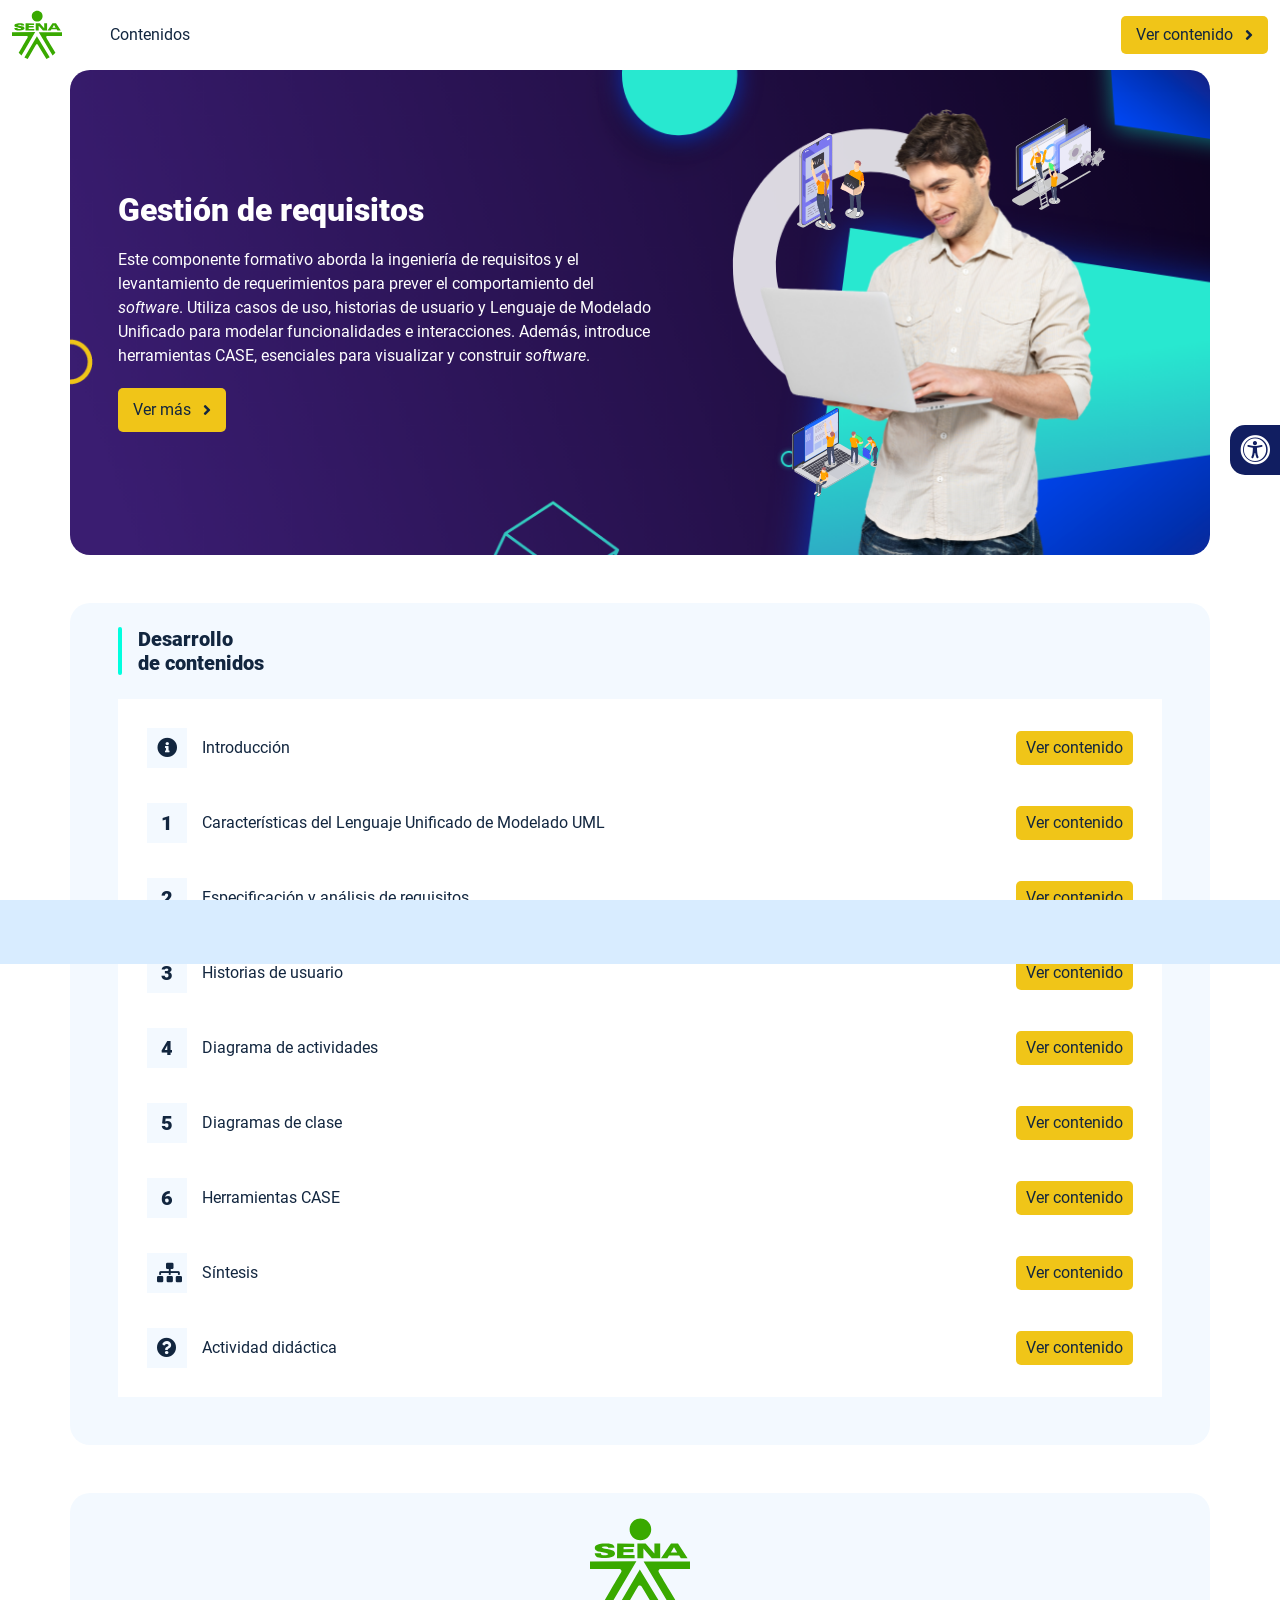
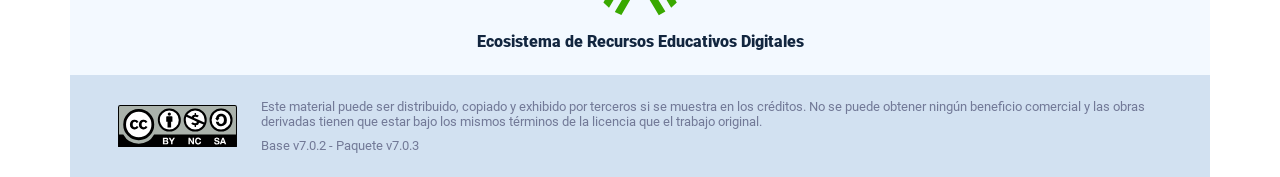
<file: index.html>
<!DOCTYPE html><html lang=""><head><meta charset="utf-8"><meta http-equiv="X-UA-Compatible" content="IE=edge"><meta name="viewport" content="width=device-width,initial-scale=1"><link rel="icon" href="favicon.ico"><title>Gestión de requisitos</title><link href="css/chunk-110f1f0b.52141945.css" rel="prefetch"><link href="css/chunk-179248a2.52141945.css" rel="prefetch"><link href="css/chunk-2a9fce91.52141945.css" rel="prefetch"><link href="css/chunk-515a8379.144fe8e0.css" rel="prefetch"><link href="css/chunk-59974754.a40274bd.css" rel="prefetch"><link href="css/chunk-5d1ce150.52141945.css" rel="prefetch"><link href="css/chunk-60cbc06b.09438581.css" rel="prefetch"><link href="css/chunk-623f2040.52141945.css" rel="prefetch"><link href="css/chunk-6a43ec24.52141945.css" rel="prefetch"><link href="css/chunk-6e1e538a.3ba0a060.css" rel="prefetch"><link href="css/chunk-6e613899.52141945.css" rel="prefetch"><link href="css/chunk-766a929b.3f6e7581.css" rel="prefetch"><link href="css/chunk-7794bb60.52141945.css" rel="prefetch"><link href="css/chunk-96eb8d0e.5d347d38.css" rel="prefetch"><link href="css/comple.cd8c6689.css" rel="prefetch"><link href="css/creditos.bc78b515.css" rel="prefetch"><link href="css/glosario.e41e9b6e.css" rel="prefetch"><link href="css/referencias.dacc3e1a.css" rel="prefetch"><link href="js/actividad.0c1d2668.js" rel="prefetch"><link href="js/chunk-0206bfa0.ba3a6b11.js" rel="prefetch"><link href="js/chunk-110f1f0b.91da70b0.js" rel="prefetch"><link href="js/chunk-13a6037e.146269b5.js" rel="prefetch"><link href="js/chunk-179248a2.51ddbdaa.js" rel="prefetch"><link href="js/chunk-18f95272.73208ad3.js" rel="prefetch"><link href="js/chunk-2a9fce91.8c010fc3.js" rel="prefetch"><link href="js/chunk-2c06842c.87c4f517.js" rel="prefetch"><link href="js/chunk-2d0c5615.9952d857.js" rel="prefetch"><link href="js/chunk-2d0e96ec.1481ad5f.js" rel="prefetch"><link href="js/chunk-2d208d90.92a63363.js" rel="prefetch"><link href="js/chunk-2d21d0e2.9940149b.js" rel="prefetch"><link href="js/chunk-2d22c123.be488bdf.js" rel="prefetch"><link href="js/chunk-2e80bb9a.42838309.js" rel="prefetch"><link href="js/chunk-319206de.5fc2bcc1.js" rel="prefetch"><link href="js/chunk-36769079.3cdc41d2.js" rel="prefetch"><link href="js/chunk-4cdd78c0.0c069d05.js" rel="prefetch"><link href="js/chunk-515a8379.a790f229.js" rel="prefetch"><link href="js/chunk-53ccb27e.499731e9.js" rel="prefetch"><link href="js/chunk-55d286b8.fa4bd0b7.js" rel="prefetch"><link href="js/chunk-59974754.e4797ccf.js" rel="prefetch"><link href="js/chunk-5d1ce150.47085495.js" rel="prefetch"><link href="js/chunk-60cbc06b.0d5fc645.js" rel="prefetch"><link href="js/chunk-623f2040.a9c895a4.js" rel="prefetch"><link href="js/chunk-659152b8.c7cac8c1.js" rel="prefetch"><link href="js/chunk-6a43ec24.cbe213ba.js" rel="prefetch"><link href="js/chunk-6e1e538a.a31ad629.js" rel="prefetch"><link href="js/chunk-6e613899.6aa9a84a.js" rel="prefetch"><link href="js/chunk-766a929b.32185e85.js" rel="prefetch"><link href="js/chunk-7794bb60.b24c0857.js" rel="prefetch"><link href="js/chunk-96eb8d0e.4e4713c0.js" rel="prefetch"><link href="js/chunk-c796899c.43dc75cd.js" rel="prefetch"><link href="js/chunk-e8a7823a.dd6f9cd7.js" rel="prefetch"><link href="js/chunk-fde47172.fb9e4d97.js" rel="prefetch"><link href="js/comple.4842a366.js" rel="prefetch"><link href="js/creditos.34fa66da.js" rel="prefetch"><link href="js/glosario.06d08233.js" rel="prefetch"><link href="js/intro.6aafbc2f.js" rel="prefetch"><link href="js/referencias.3816eabd.js" rel="prefetch"><link href="js/sintesis.c520de94.js" rel="prefetch"><link href="js/tema1.dedb9b4d.js" rel="prefetch"><link href="js/tema2.9f61543d.js" rel="prefetch"><link href="js/tema3.b2a0fdcb.js" rel="prefetch"><link href="js/tema4.653ad7bb.js" rel="prefetch"><link href="js/tema5.4017d21b.js" rel="prefetch"><link href="js/tema6.e57089eb.js" rel="prefetch"><link href="css/app.bb8ddc4d.css" rel="preload" as="style"><link href="css/chunk-vendors.d70f980b.css" rel="preload" as="style"><link href="js/app.6cf90139.js" rel="preload" as="script"><link href="js/chunk-vendors.4f9f21e5.js" rel="preload" as="script"><link href="css/chunk-vendors.d70f980b.css" rel="stylesheet"><link href="css/app.bb8ddc4d.css" rel="stylesheet"></head><body><noscript><strong>We're sorry but Gestión de requisitos doesn't work properly without JavaScript enabled. Please enable it to continue.</strong></noscript><div id="app"></div><script src="js/chunk-vendors.4f9f21e5.js"></script><script src="js/app.6cf90139.js"></script></body></html>
</file>
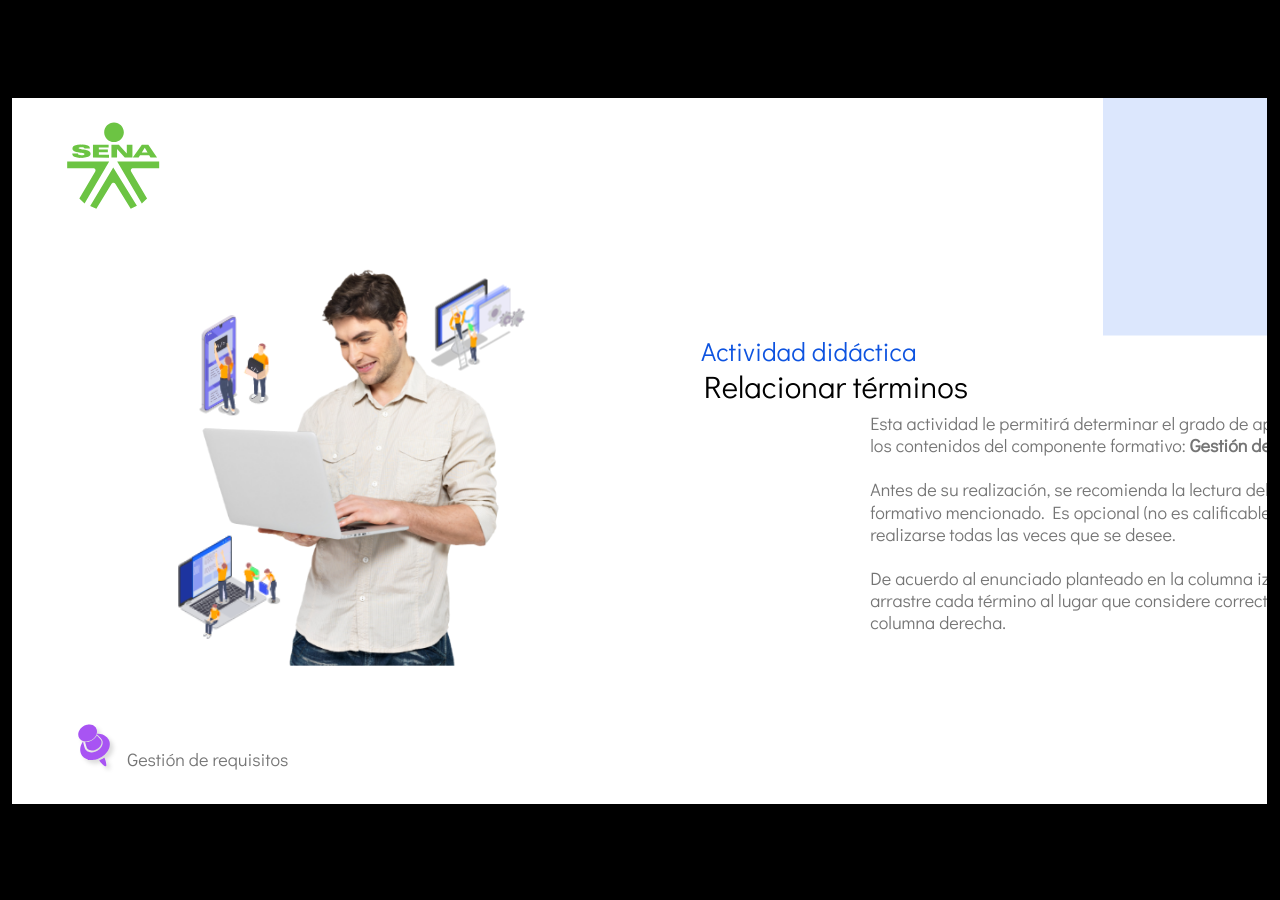
<file: actividades/story.html>
﻿<!doctype html>
<html lang="es">
<head>
  <meta charset="utf-8">
  <!-- Creado con Storyline 360 - http://www.articulate.com  -->
  <!-- version: 3.87.32265.0 -->
  <title>Actividad did&#225;ctica</title>
  <meta http-equiv="x-ua-compatible" content="IE=edge"/>
  <meta name="viewport" content="width=device-width,initial-scale=1,user-scalable=no,shrink-to-fit=no,minimal-ui"/>
  <meta name="apple-mobile-web-app-capable" content="yes"/>
  <style>
    html, body { height: 100%; padding: 0; margin: 0 }
    #app { height: 100%; width: 100%; }
  </style>

  <script>
    window.DS = {};
    window.globals = {
      DATA_PATH_BASE: '',
      HAS_FRAME: true,
      HAS_SLIDE: true,

      lmsPresent: false,
      tinCanPresent: false,
      cmi5Present: false,
      aoSupport: false,
      scale: 'show all',
      captureRc: false,
      browserSize: 'optimal',
      bgColor: '#000000',
      features: 'DropInBase,DropInInteractions,DropInMisc,DropInVectors,DropInVideo,LayerPresentAsDialog,MultipleQuizTracking,UpdatedThemeEditor',
      themeName: 'classic',
      preloaderColor: '#FFFFFF',
      suppressAnalytics: false,
      productChannel: 'stable',
      publishSource: 'storyline',
      aid: 'aid|5304b41d-7af7-4125-b8d1-83eb222823e2',
      cid: '04bfd34e-cd07-4569-9f02-371561cab23e',
      playerVersion: '3.87.32265.0',
      publishTimestamp: '2024-05-23T18:16:34.1000412Z',
      maxIosVideoElements: 10,
      connectionSettings: { mode: 'disabled' },
      hasFeature: function(feature) {
        return this.features.split(',').includes(feature);
      },
      
      parseParams: function(qs) {
        if (window.globals.parsedParams != null) {
          return window.globals.parsedParams;
        }
        qs = (qs || window.location.search.substr(1)).split('+').join(' ');
        var params = {},
            tokens,
            re = /[?&]?([^=]+)=([^&]*)/g;

        while (tokens = re.exec(qs)) {
          params[decodeURIComponent(tokens[1]).trim()] =
            decodeURIComponent(tokens[2]).trim();
        }
        window.globals.parsedParams = params;
        return params;
      }

    };
  </script>
  <script>
    var isIe11 = ('ActiveXObject' in window || window.MSBlobBuilder != null)
      && window.msCrypto != null && !window.ActiveXObject;
    if (isIe11) {
      window.globals.unsupportedBrowser = true;
      document.write(atob('[base64]'));
    }
  </script>

  <script>
    if (window.globals.hasFeature('MultiLanguageSupport')) {
      
      
    }
  </script>

  
  <script>window.THREE = { };</script>
  
</head>
<body style="background: #000000" class="cs-HTML theme-classic">
  <!-- 360 -->
  <script>!function(){var e,i=/iPhone/i,o=/iPod/i,n=/iPad/i,t=/\biOS-universal(?:.+)Mac\b/i,r=/\bAndroid(?:.+)Mobile\b/i,a=/Android/i,d=/(?:SD4930UR|\bSilk(?:.+)Mobile\b)/i,p=/Silk/i,l=/Windows Phone/i,u=/\bWindows(?:.+)ARM\b/i,b=/BlackBerry/i,s=/BB10/i,c=/Opera Mini/i,f=/\b(CriOS|Chrome)(?:.+)Mobile/i,h=/Mobile(?:.+)Firefox\b/i,v=function(e){return void 0!==e&&"MacIntel"===e.platform&&"number"==typeof e.maxTouchPoints&&e.maxTouchPoints>1&&"undefined"==typeof MSStream};e=function(e){var m={userAgent:"",platform:"",maxTouchPoints:0};e||"undefined"==typeof navigator?"string"==typeof e?m.userAgent=e:e&&e.userAgent&&(m={userAgent:e.userAgent,platform:e.platform,maxTouchPoints:e.maxTouchPoints||0}):m={userAgent:navigator.userAgent,platform:navigator.platform,maxTouchPoints:navigator.maxTouchPoints||0};var g=m.userAgent,y=g.split("[FBAN");void 0!==y[1]&&(g=y[0]),void 0!==(y=g.split("Twitter"))[1]&&(g=y[0]);var A=function(e){return function(i){return i.test(e)}}(g),w={apple:{phone:A(i)&&!A(l),ipod:A(o),tablet:!A(i)&&(A(n)||v(m))&&!A(l),universal:A(t),device:(A(i)||A(o)||A(n)||A(t)||v(m))&&!A(l)},amazon:{phone:A(d),tablet:!A(d)&&A(p),device:A(d)||A(p)},android:{phone:!A(l)&&A(d)||!A(l)&&A(r),tablet:!A(l)&&!A(d)&&!A(r)&&(A(p)||A(a)),device:!A(l)&&(A(d)||A(p)||A(r)||A(a))||A(/\bokhttp\b/i)},windows:{phone:A(l),tablet:A(u),device:A(l)||A(u)},other:{blackberry:A(b),blackberry10:A(s),opera:A(c),firefox:A(h),chrome:A(f),device:A(b)||A(s)||A(c)||A(h)||A(f)},any:!1,phone:!1,tablet:!1};return w.any=w.apple.device||w.android.device||w.windows.device||w.other.device,w.phone=w.apple.phone||w.android.phone||w.windows.phone,w.tablet=w.apple.tablet||w.android.tablet||w.windows.tablet,w}(),"object"==typeof exports&&"undefined"!=typeof module?module.exports=e:"function"==typeof define&&define.amd?define((function(){return e})):this.isMobile=e}();
    window.isMobile.apple.tablet = window.isMobile.apple.tablet ||
      (navigator.platform === 'MacIntel' && navigator.maxTouchPoints > 1);
    window.isMobile.apple.device = window.isMobile.apple.device || window.isMobile.apple.tablet;
    window.isMobile.tablet = window.isMobile.tablet || window.isMobile.apple.tablet;
    window.isMobile.any = window.isMobile.any || window.isMobile.apple.tablet;
  </script>

  <div id="focus-sink" tabindex="-1"></div>

  <div id="preso"></div>
  <script>
    (function() {

      var classTypes = [ 'desktop', 'mobile', 'phone', 'tablet' ];

      var addDeviceClasses = function(prefix, testObj) {
        var curr, i;
        for (i = 0; i < classTypes.length; i++) {
          curr = classTypes[i];
          if (testObj[curr]) {
            document.body.classList.add(prefix + curr);
          }
        }
      };

      var params = window.globals.parseParams(),
          isDevicePreview = params.devicepreview === '1',
          isPhoneOverride = params.deviceType === 'phone' || (isDevicePreview && params.phone == '1'),
          isTabletOverride = (params.deviceType === 'tablet' || isDevicePreview) && !isPhoneOverride,
          isMobileOverride = isPhoneOverride || isTabletOverride;

      var deviceView = {
        desktop: !window.isMobile.any && !isMobileOverride,
        mobile: window.isMobile.any || isMobileOverride,
        phone: isPhoneOverride || (window.isMobile.phone && !isTabletOverride),
        tablet: isTabletOverride || window.isMobile.tablet
      };

      window.globals.deviceView = deviceView;
      window.isMobile.desktop = !window.isMobile.any;
      window.isMobile.mobile = window.isMobile.any;

      addDeviceClasses('view-', deviceView);

    })();
  </script>
  
  <script src='story_content/triggers.js' type=text/javascript></script>
<script src='story_content/user.js' type=text/javascript></script>
  <div class="slide-loader"></div>

  <script>
    if (window.globals.deviceView.isMobile) { var doc = document, loader = doc.body.querySelector('.slide-loader'); [ 1, 2, 3 ].forEach(function(n) { var d = doc.createElement('div'); d.style.backgroundColor = window.globals.preloaderColor; d.classList.add('mobile-loader-dot'); d.classList.add('dot' + n); loader.appendChild(d); }); }
  </script>

  <div class="mobile-load-title-overlay" style="display: none">
    <div class="mobile-load-title">Actividad did&#225;ctica</div>
  </div>

  <div class="mobile-chrome-warning"></div>

  
<style>
  .warn-connection-dialog {
    display: none;
    background: transparent;
    pointer-events: all;
    position: fixed;
    left: 0;
    top: 0;
    width: 100%;
    height: 100%;
    z-index: 999;
  }

  .warn-connection-content {
    pointer-events: all;
    border-radius: 4px;
    background: white;
    border: 1px solid #E7E7E7;
    color: #333333;
    box-shadow: 0 2px 4px rgba(0, 0, 0, 0.25);
    transition: all 150ms ease-out;
    position: absolute;
    white-space: nowrap;
  }

  .view-phone.is-landscape .warn-connection-content {
    left: 23px;
    bottom: 23px;
  }

  .view-tablet.is-landscape .warn-connection-content {
    left: 50%;
    top: 20px;
    transform: translateX(-50%);
  }

  .view-mobile.is-portrait .warn-connection-content {
    transform: translate(-50%, calc(-100% - 15px));
  }

  .warn-connection-content p {
    display: inline-block;
    margin: 0 8px 0 0;
    line-height: 33px;
    font-size: 11px;
  }

  .warn-connection-content svg {
    position: relative;
    vertical-align: middle;
    margin: 0 2px 2px 8px;
  }

  .view-desktop .warn-connection-content {
    left: 1.5em;
    bottom: 1.5em;
  }

  .view-desktop .warn-connection-content p {
    font-size: 1.1em;
  }

  .is-offline .warn-connection-dialog {
    display: block;
  }

  .is-offline .cs-panel * {
    pointer-events: none !important;
  }

  .is-offline .cs-panel {
    pointer-events: all !important;
  }

  .is-offline #nav-controls * {
    pointer-events: none !important;
  }

  .is-offline #nav-controls {
    pointer-events: all !important;
  }
</style>

<div class="warn-connection-dialog" role="alertdialog" aria-modal="true" tabindex="0" aria-labelledby="warn-connection-message">
  <div class="warn-connection-content">
    <svg width="17" height="15" viewBox="0 0 17 15" xmlns="http://www.w3.org/2000/svg">
      <path fill="#8F0000" stroke="white" d="M16.07,12.98 L15.88,12.23 L9.51,1.21 C8.97,0.26,7.6,0.26,7.06,1.21 L0.69,12.23 C0.15,13.16,0.81,14.36,1.91,14.36 H14.65 C15.47,14.36,16.05,13.7,16.07,12.98 Z"/>
      <path fill="white" stroke="white" d="M8.58,5.5 C8.35,5.28,8.5,5.35,8.21,5.32 C8.09,5.35,7.97,5.49,7.96,5.67 C7.97,5.79,7.98,5.92,7.98,6.04 L7.98,6.04 C7.99,6.17,8,6.31,8.01,6.43 L8.01,6.44 C8.03,6.92,8.06,7.41,8.09,7.9 L8.09,7.9 C8.12,8.39,8.14,8.88,8.17,9.37 C8.17,9.39,8.18,9.42,8.2,9.44 C8.23,9.46,8.25,9.47,8.28,9.47 C8.31,9.47,8.34,9.46,8.35,9.44 C8.37,9.43,8.38,9.4,8.39,9.35 L8.39,9.34 C8.39,9.24,8.4,9.15,8.4,9.05 L8.4,9.05 C8.41,8.96,8.41,8.86,8.42,8.75 C8.43,8.44,8.45,8.12,8.47,7.81 L8.47,7.81 C8.49,7.49,8.51,7.18,8.53,6.87 C8.55,6.46,8.56,6.05,8.59,5.64 L8.6,5.62 C8.6,5.57,8.59,5.53,8.58,5.5 L8.21,5.32 Z"/>
      <circle fill="white" stroke="white" cx="8.3" cy="11.35" r="0.3"/>
    </svg>
    <p id="warn-connection-message">You are offline. Trying to reconnect...</p>
  </div>
</div>

<script>
  (function() {
    window.DS.connection = {
      warningShown: false,
      assets: {},
      loadingAssetGroup: false,
      retryDelay: 500
    };

    var connectionSettings = window.globals.connectionSettings || {};

    var useConnectionMessages = window.AbortController != null &&
      window.location.protocol != 'file:' &&
      connectionSettings.mode === 'normal';

    window.DS.connection.useConnectionMessages = useConnectionMessages;

    var assetCount = 0;
    var checkLoadedId;


    if (useConnectionMessages && connectionSettings != null) {
      var contentEl = document.querySelector('.warn-connection-content');
      var messageEl = contentEl.querySelector('p');

      if (connectionSettings.useDarkTheme) {
        contentEl.style.borderColor = '#BABBBA';
        contentEl.style.backgroundColor = '#282828';
        contentEl.style.color = '#FFFFFF';
      }

      if (connectionSettings.message != null) {
        messageEl.textContent = window.decodeURIComponent(connectionSettings.message);
      }
    }

    function checkAssetsReady() {
      for (var i in DS.connection.assets) {
        if (!DS.connection.assets[i].success) {
          return false;
        }
      }
      return true;
    }

    function stopAssetGroup() {
      if (!useConnectionMessages) { return; }

      assetCount = 0;

      DS.connection.oldAssetGroup = DS.connection.assets;
      DS.connection.assets = {};
      DS.connection.loadingAssetGroup = false;
      clearInterval(checkLoadedId);
    }

    function startAssetGroup() {
      if (!useConnectionMessages) { return; }
      var ticks = 0;
      clearInterval(checkLoadedId);
      checkLoadedId = setInterval(function() {
        var loaded = 0;
        if (assetCount === 0 && loaded === 0) {
          clearInterval(checkLoadedId);
          return;
        }

        for (var i in DS.connection.assets) {
          if (DS.connection.assets[i].success) {
            loaded++;
          }
        }

        if (assetCount === loaded && checkAssetsReady()) {
          for (var i in DS.connection.assets) {
            if (DS.connection.assets[i].action) {
              DS.connection.assets[i].action();
            }
          }
          hideWarning();
          stopAssetGroup();
        }
      }, 100)
    }

    function requiredAsset(url, action, retry, type) {
      if (!useConnectionMessages) { return; }
      if (DS.connection.assets[url]) { return; }

      DS.connection.assets[url] = {
        success: false, action: action, retry: retry, type: type
      };
      assetCount = Object.keys(DS.connection.assets).length;
      if (!DS.connection.loadingAssetGroup) {
        startAssetGroup();
      }
      DS.connection.loadingAssetGroup = true;
    }

    function assetLoaded(url) {
      if (!useConnectionMessages) { return; }
      if (DS.connection.assets[url]) {
        DS.connection.assets[url].success = true;
      }
    }

    function assetFailed(url) {
      if (!useConnectionMessages) { return; }
      if (!DS.connection.assets[url]) {
        if (/\.js$/.test(url) && url.indexOf('transcripts') === -1) {
          setTimeout(function() {
            if (DS.connection.lastSlideLoaded != null) {
              DS.connection.lastSlideLoaded();
            }
          }, DS.connection.retryDelay);
        }
        return;
      }
      if (!DS.connection.warningShown) { showWarning(); }
      if (DS.connection.assets[url].retry) {
        setTimeout(function() {
          if (!DS.connection.assets[url].success) {
            DS.connection.assets[url].retry()
          }
        }, DS.connection.retryDelay);
      }
    }

    function hideWarning() {
      document.body.classList.remove('is-offline');
      DS.connection.warningShown = false;
      enableKeys();
    }
    DS.connection.hideWarning = hideWarning

    function showWarning(btn) {
      document.body.classList.add('is-offline')
      DS.connection.warningShown = true;
      updateWarningPosition();
      disableKeys();
    }

    function updateWarningPosition() {
      if (!DS.connection.warningShown) {
        return;
      }

      var isPortrait = document.body.classList.contains('is-portrait');
      var isMobile = document.body.classList.contains('view-mobile');
      var warningEl = document.querySelector('.warn-connection-content');

      if (isPortrait && isMobile) {
        var slide = document.querySelector('.primary-slide');
        var slideRect = slide != null
          ? slide.getBoundingClientRect()
          : { top: window.innerHeight, left: 0, width: window.innerWidth };

        warningEl.style.top = `${slideRect.top}px`
        warningEl.style.left = `${slideRect.left + slideRect.width / 2}px`
      } else {
        warningEl.style.top = null;
        warningEl.style.left = null;
      }

      window.requestAnimationFrame(updateWarningPosition);
    }

    function onDisableKeyDown(e) {
      e.preventDefault();
      e.stopImmediatePropagation();
    }

    function onDisableKeyUp(e) {
      e.preventDefault();
      e.stopImmediatePropagation();
    }

    var accStyle = document.createElement('style');
    var warnDialogEl = document.querySelector('.warn-connection-dialog');

    function disableKeys() {
      if (DS.views && DS.views.nsStack && DS.views.nsStack.length === 1) {
        DS.views.nsStack[0].tabReachable = false
        DS.views.nsStack[0].updateTabIndex(true, true);
      }

      accStyle.innerHTML = '.acc-shadow-dom { display: none; }';
      document.body.appendChild(accStyle);

      warnDialogEl.parentNode.append(warnDialogEl);
      warnDialogEl.focus();
    }

    function enableKeys() {
      accStyle.remove();
      if (DS.views && DS.views.nsStack && DS.views.nsStack.length === 1 && DS.views.nsStack[0].name === '_frame') {
        DS.views.nsStack[0].tabReachable = true;
        DS.views.nsStack[0].updateTabIndex();
      }
    }

    // these will all be noops if the feature flag isn't set in
    // the data and `window.globals.features`
    DS.connection.requiredAsset = requiredAsset;
    DS.connection.assetLoaded = assetLoaded;
    DS.connection.assetFailed = assetFailed;
    DS.connection.stopAssetGroup = stopAssetGroup;
    DS.connection.startAssetGroup = startAssetGroup;
  })();
</script>


  <script>
    
    if (window.autoSpider && window.vInterfaceObject) {
      document.querySelector('.mobile-load-title-overlay').style.display = 'none';
    }
  </script>

  

  <link rel="stylesheet" href="html5/data/css/output.min.css" data-noprefix/>
</body>
<script src="html5/lib/scripts/bootstrapper.min.js"></script>
</html>
</file>
<file: css/chunk-110f1f0b.52141945.css>
.actividad[data-v-c4e6906c]{background-color:#f2f2f2}.horizontal-scroll__wrapper[data-v-c4e6906c]{overflow:hidden}.horizontal-scroll[data-v-c4e6906c]{display:flex;transition:transform .5s ease-in-out;align-items:center;flex-wrap:nowrap}.horizontal-scroll[data-v-c4e6906c]:not(.row){width:100%}.horizontal-scroll--item-fw[data-v-c4e6906c]>div{flex-grow:0;flex-shrink:0;width:100%;margin:0!important}
</file>
<file: css/chunk-179248a2.52141945.css>
.actividad[data-v-c4e6906c]{background-color:#f2f2f2}.horizontal-scroll__wrapper[data-v-c4e6906c]{overflow:hidden}.horizontal-scroll[data-v-c4e6906c]{display:flex;transition:transform .5s ease-in-out;align-items:center;flex-wrap:nowrap}.horizontal-scroll[data-v-c4e6906c]:not(.row){width:100%}.horizontal-scroll--item-fw[data-v-c4e6906c]>div{flex-grow:0;flex-shrink:0;width:100%;margin:0!important}
</file>
<file: css/chunk-2a9fce91.52141945.css>
.actividad[data-v-c4e6906c]{background-color:#f2f2f2}.horizontal-scroll__wrapper[data-v-c4e6906c]{overflow:hidden}.horizontal-scroll[data-v-c4e6906c]{display:flex;transition:transform .5s ease-in-out;align-items:center;flex-wrap:nowrap}.horizontal-scroll[data-v-c4e6906c]:not(.row){width:100%}.horizontal-scroll--item-fw[data-v-c4e6906c]>div{flex-grow:0;flex-shrink:0;width:100%;margin:0!important}
</file>
<file: css/chunk-515a8379.144fe8e0.css>
.actividad{background-color:#f2f2f2}.banner-interno{position:relative}.banner-interno__fondo{position:absolute;top:0;bottom:-50px;left:0;right:0;background-color:#3a1d71;background-size:cover;background-position:50%}.banner-interno__titulo{display:flex;align-items:center}.banner-interno__titulo__icono{display:block;width:32px;height:32px;border-radius:50%;background-color:#fff;position:relative}.banner-interno__titulo__icono i{color:#3a1d71;position:absolute;left:50%;top:50%;transform:translate(-50%,-50%)}.banner-interno__titulo h1,.banner-interno__titulo h2,.banner-interno__titulo h3,.banner-interno__titulo h4,.banner-interno__titulo h5,.banner-interno__titulo h6{color:#fff;line-height:1.1em}
</file>
<file: css/chunk-59974754.a40274bd.css>
.actividad{background-color:#f2f2f2}.aside-menu{position:fixed;top:70px;min-height:calc(100vh - 70px);max-height:calc(100vh - 70px);background-color:#f3f9ff;transition:flex .5s ease-in-out,width .5s ease-in-out;overflow-x:hidden;z-index:100001;width:300px}.aside-menu__black-background{position:fixed;inset:0;top:70px;background:rgba(0,0,0,.8);cursor:pointer}.aside-menu a{color:#111e61}.aside-menu__content{width:300px;display:flex;flex-direction:column;justify-content:space-between;min-height:calc(100vh - 70px);max-height:calc(100vh - 70px);border-right:1px solid #d8ecff;position:absolute;background:#fff}@media (max-height:800px){.aside-menu__content{min-height:800px;max-height:800px;overflow-y:auto}}.aside-menu__header{padding:10px;text-align:center;background-color:#d8ecff}.aside-menu__header h4{margin:0}.aside-menu__menu{overflow-y:auto;flex-grow:1;list-style:none;padding-left:0;margin-bottom:0}.aside-menu__menu__item--active .aside-menu__menu__item__lnk,.aside-menu__menu__item--active .aside-menu__sec-menu__item__lnk{background-color:#d8ecff;font-weight:700}.aside-menu__menu__item--sub-menu:hover,.aside-menu__menu__item:hover,.aside-menu__sec-menu__item:hover{background-color:#d8ecff}.aside-menu__menu__item--sub-menu{padding-left:10px}.aside-menu__menu__item--sub-menu--active .aside-menu__menu__item__lnk,.aside-menu__menu__item--sub-menu--active .aside-menu__sec-menu__item__lnk{background-color:#d8ecff;font-weight:700;position:relative}.aside-menu__menu__item--sub-menu--active .aside-menu__menu__item__lnk:before,.aside-menu__menu__item--sub-menu--active .aside-menu__sec-menu__item__lnk:before{content:"";display:block;position:absolute;left:0;bottom:0;top:0;width:4px;border-radius:2px;background-color:#00ffdf}.aside-menu__menu__item__lnk,.aside-menu__sec-menu__item__lnk{display:flex;align-items:center;padding:10px 15px;line-height:1.1em}.aside-menu__menu__item__lnk i,.aside-menu__menu__item__lnk span,.aside-menu__sec-menu__item__lnk i,.aside-menu__sec-menu__item__lnk span{margin-right:10px}.aside-menu__menu__item__lnk i:last-child,.aside-menu__menu__item__lnk span:last-child,.aside-menu__sec-menu__item__lnk i:last-child,.aside-menu__sec-menu__item__lnk span:last-child{margin-right:0}.aside-menu__sec-menu{background-color:#d8ecff;padding:10px 0;flex-shrink:0;margin-bottom:0}.aside-menu__sec-menu__item{padding:10px 15px}.aside-menu__sec-menu__item__lnk{padding:0;border-radius:1em}.aside-menu__sec-menu__item__lnk i{display:block;width:2em;height:2em;padding:.5em 0;text-align:center;background-color:#fff;border-radius:50%}.aside-menu__sec-menu__item__lnk:hover{background-color:#fff}@media (max-width:576px){.aside-menu__sec-menu{padding-bottom:110px}}.main-menu-enter-active{animation:main-menu-open-animation .3s}.main-menu-enter-active .aside-menu__black-background{animation:main-menu-background-animation .3s}.main-menu-leave-active{animation:main-menu-open-animation .3s reverse}.main-menu-leave-active .aside-menu__black-background{animation:main-menu-background-animation .3s reverse}@keyframes main-menu-open-animation{0%{width:0}to{width:300px}}@keyframes main-menu-background-animation{0%{opacity:0}to{opacity:1}}
</file>
<file: css/chunk-5d1ce150.52141945.css>
.actividad[data-v-c4e6906c]{background-color:#f2f2f2}.horizontal-scroll__wrapper[data-v-c4e6906c]{overflow:hidden}.horizontal-scroll[data-v-c4e6906c]{display:flex;transition:transform .5s ease-in-out;align-items:center;flex-wrap:nowrap}.horizontal-scroll[data-v-c4e6906c]:not(.row){width:100%}.horizontal-scroll--item-fw[data-v-c4e6906c]>div{flex-grow:0;flex-shrink:0;width:100%;margin:0!important}
</file>
<file: css/chunk-60cbc06b.09438581.css>
.actividad[data-v-7e5a4120]{background-color:#f2f2f2}.header[data-v-7e5a4120]{position:sticky;top:0;padding-top:10px;padding-bottom:10px;background-color:#fff;z-index:10010;line-height:1.1em}.header__logo[data-v-7e5a4120]{width:50px}@media (max-width:576px){.header__componente-formativo[data-v-7e5a4120]{font-size:.8em}}.header__menu[data-v-7e5a4120]{cursor:pointer}.header__menu span[data-v-7e5a4120]{font-size:.7em;display:block;line-height:1em;text-align:center;color:#111e61}.header__menu__btn[data-v-7e5a4120]{width:30px;height:30px;position:relative;margin-bottom:4px}.header__menu__btn .line-1[data-v-7e5a4120],.header__menu__btn .line-2[data-v-7e5a4120],.header__menu__btn .line-3[data-v-7e5a4120]{height:4px;width:30px;background-color:#111e61;transform-origin:center center;position:absolute;left:0;border-radius:2px}.header__menu__btn .line-1[data-v-7e5a4120]{top:4px;animation:line-1-inactive-data-v-7e5a4120 .5s ease-in-out forwards}.header__menu__btn .line-2[data-v-7e5a4120]{top:13px;animation:line-2-inactive-data-v-7e5a4120 .5s ease-in-out forwards}.header__menu__btn .line-3[data-v-7e5a4120]{top:22px;animation:line-3-inactive-data-v-7e5a4120 .5s ease-in-out forwards}.header__menu__btn[data-v-7e5a4120]:hover{cursor:pointer}.header__menu__btn--open .line-1[data-v-7e5a4120]{animation:line-1-active-data-v-7e5a4120 .5s ease-in-out forwards}.header__menu__btn--open .line-2[data-v-7e5a4120]{animation:line-2-active-data-v-7e5a4120 .5s ease-in-out forwards}.header__menu__btn--open .line-3[data-v-7e5a4120]{animation:line-3-active-data-v-7e5a4120 .5s ease-in-out forwards}@keyframes line-1-active-data-v-7e5a4120{0%{transform:translate(0) rotate(0)}50%{transform:translateY(9px) rotate(0)}to{transform:translateY(9px) rotate(45deg)}}@keyframes line-2-active-data-v-7e5a4120{0%{transform:scale(1)}to{transform:scale(0)}}@keyframes line-3-active-data-v-7e5a4120{0%{transform:translate(0) rotate(0)}50%{transform:translateY(-9px) rotate(0)}to{transform:translateY(-9px) rotate(-45deg)}}@keyframes line-1-inactive-data-v-7e5a4120{0%{transform:translateY(9px) rotate(45deg)}50%{transform:translateY(9px) rotate(0)}to{transform:translate(0) rotate(0)}}@keyframes line-2-inactive-data-v-7e5a4120{0%{transform:scale(0)}to{transform:scale(1)}}@keyframes line-3-inactive-data-v-7e5a4120{0%{transform:translateY(-9px) rotate(-45deg)}50%{transform:translateY(-9px) rotate(0)}to{transform:translate(0) rotate(0)}}
</file>
<file: css/chunk-623f2040.52141945.css>
.actividad[data-v-c4e6906c]{background-color:#f2f2f2}.horizontal-scroll__wrapper[data-v-c4e6906c]{overflow:hidden}.horizontal-scroll[data-v-c4e6906c]{display:flex;transition:transform .5s ease-in-out;align-items:center;flex-wrap:nowrap}.horizontal-scroll[data-v-c4e6906c]:not(.row){width:100%}.horizontal-scroll--item-fw[data-v-c4e6906c]>div{flex-grow:0;flex-shrink:0;width:100%;margin:0!important}
</file>
<file: css/chunk-6a43ec24.52141945.css>
.actividad[data-v-c4e6906c]{background-color:#f2f2f2}.horizontal-scroll__wrapper[data-v-c4e6906c]{overflow:hidden}.horizontal-scroll[data-v-c4e6906c]{display:flex;transition:transform .5s ease-in-out;align-items:center;flex-wrap:nowrap}.horizontal-scroll[data-v-c4e6906c]:not(.row){width:100%}.horizontal-scroll--item-fw[data-v-c4e6906c]>div{flex-grow:0;flex-shrink:0;width:100%;margin:0!important}
</file>
<file: css/chunk-6e1e538a.3ba0a060.css>
.actividad[data-v-4f6b7c58]{background-color:#f2f2f2}.accesibilidad[data-v-4f6b7c58]{position:fixed;right:0;top:50vh;height:50px;background-color:#111e61;border-top-left-radius:15px;border-bottom-left-radius:15px;transform:translateY(-50%) translateX(100%) translateX(-50px);overflow:hidden;transition:transform .3s ease-in-out,height .3s ease-in-out}.accesibilidad[data-v-4f6b7c58]:hover{transform:translateY(-50%) translateX(0);height:12.75rem}.accesibilidad [data-v-4f6b7c58]{color:#fff}.accesibilidad__menu__content .accesibilidad__menu__item[data-v-4f6b7c58]{cursor:pointer}.accesibilidad__menu__content .accesibilidad__menu__item[data-v-4f6b7c58]:hover{background-color:#273685}.accesibilidad__menu__content .accesibilidad__menu__item[data-v-4f6b7c58]:last-child{border:none}.accesibilidad__menu__item[data-v-4f6b7c58]{display:flex;align-items:center;padding:10px;border-bottom:1px solid #273685;line-height:1em;-moz-user-select:none;user-select:none}.accesibilidad__menu i[data-v-4f6b7c58]{font-size:30px;font-style:normal;margin-right:10px;line-height:1em}.accesibilidad__menu img[data-v-4f6b7c58]{width:30px;margin-right:10px}
</file>
<file: css/chunk-6e613899.52141945.css>
.actividad[data-v-c4e6906c]{background-color:#f2f2f2}.horizontal-scroll__wrapper[data-v-c4e6906c]{overflow:hidden}.horizontal-scroll[data-v-c4e6906c]{display:flex;transition:transform .5s ease-in-out;align-items:center;flex-wrap:nowrap}.horizontal-scroll[data-v-c4e6906c]:not(.row){width:100%}.horizontal-scroll--item-fw[data-v-c4e6906c]>div{flex-grow:0;flex-shrink:0;width:100%;margin:0!important}
</file>
<file: css/chunk-766a929b.3f6e7581.css>
.actividad{background-color:#f2f2f2}.barra-avance{display:flex;align-items:center;justify-content:space-between;position:fixed;bottom:0;left:0;width:100%;padding:10px;background-color:#d8ecff;transition:transform .5s ease-in-out;z-index:100000}.barra-avance__barra{margin:0 20px;flex:1;position:relative;max-width:800px}.barra-avance__barra--amarilla,.barra-avance__barra--blanca{height:4px}.barra-avance__barra--amarilla:after,.barra-avance__barra--amarilla:before,.barra-avance__barra--blanca:after,.barra-avance__barra--blanca:before{content:"";display:block;width:10px;height:10px;border-radius:50%;position:absolute;top:50%}.barra-avance__barra--amarilla:before,.barra-avance__barra--blanca:before{left:0;transform:translate(-50%,-50%)}.barra-avance__barra--amarilla:after,.barra-avance__barra--blanca:after{right:0;transform:translate(50%,-50%)}.barra-avance__barra--blanca{background-color:#fff}.barra-avance__barra--blanca:after,.barra-avance__barra--blanca:before{background-color:#fff}.barra-avance__barra--amarilla{position:absolute;width:100%;top:0;background-color:#f0c518}.barra-avance__barra--amarilla:after,.barra-avance__barra--amarilla:before{background-color:#f0c518}.barra-avance__boton--regresar{background-color:#b0c0d2}.barra-avance__boton--regresar span{color:#111e61!important}.barra-avance__boton--disable{opacity:0;pointer-events:none}.barra-avance--open{transform:translateY(0)}.barra-avance--close{transform:translateY(100%)}
</file>
<file: css/chunk-7794bb60.52141945.css>
.actividad[data-v-c4e6906c]{background-color:#f2f2f2}.horizontal-scroll__wrapper[data-v-c4e6906c]{overflow:hidden}.horizontal-scroll[data-v-c4e6906c]{display:flex;transition:transform .5s ease-in-out;align-items:center;flex-wrap:nowrap}.horizontal-scroll[data-v-c4e6906c]:not(.row){width:100%}.horizontal-scroll--item-fw[data-v-c4e6906c]>div{flex-grow:0;flex-shrink:0;width:100%;margin:0!important}
</file>
<file: css/chunk-96eb8d0e.5d347d38.css>
.actividad[data-v-1a0d89d0]{background-color:#f2f2f2}img[data-v-1a0d89d0]{width:auto;height:auto;display:block;margin:auto}.tarjeta--pregunta[data-v-1a0d89d0]{background:#dce4eb}.tarjeta-respuesta[data-v-1a0d89d0]{border:2px solid transparent;cursor:pointer;transition:border-color .2s}.tarjeta-respuesta[data-v-1a0d89d0]:hover{border-color:#556a82}.tarjeta-respuesta:hover .tarjeta-respuesta__icon[data-v-1a0d89d0]:not(.tarjeta-respuesta__icon--correcto):not(.tarjeta-respuesta__icon--incorrecto){background-image:url(../img/vacio-hover.93a4e964.svg)}.tarjeta-respuesta--correcta[data-v-1a0d89d0]{border-color:#61ca92;background-color:#ebfff0}.tarjeta-respuesta--correcta[data-v-1a0d89d0]:hover{border-color:#61ca92}.tarjeta-respuesta--incorrecta[data-v-1a0d89d0]{border-color:#ff6b6b;background-color:#ffedec}.tarjeta-respuesta--incorrecta[data-v-1a0d89d0]:hover{border-color:#ff6b6b}.tarjeta-respuesta--disabled[data-v-1a0d89d0]{cursor:not-allowed;pointer-events:none}.tarjeta-respuesta__icon[data-v-1a0d89d0]{width:32px;height:32px;position:relative;background-image:url(../img/vacio.50c4f935.svg)}.tarjeta-respuesta__icon[data-v-1a0d89d0]:hover{background-image:url(../img/vacio-hover.93a4e964.svg)}.tarjeta-respuesta__icon--correcto[data-v-1a0d89d0]{background-image:url(../img/correcto.02ee766f.svg)}.tarjeta-respuesta__icon--incorrecto[data-v-1a0d89d0]{background-image:url(../img/incorrecto.685f2c72.svg)}.actividad[data-v-0dcb5922]{background-color:#f2f2f2}.tarjeta-avance[data-v-0dcb5922]{background-color:#dce4eb;border-bottom-right-radius:10px;border-bottom-left-radius:10px;overflow:hidden}@media (max-width:560px){.tarjeta-avance[data-v-0dcb5922]{padding-left:.85rem!important}}.tarjeta-avance .boton[data-v-0dcb5922]{border-radius:0}.tarjeta-avance .boton--disabled[data-v-0dcb5922]{opacity:.5;pointer-events:none}.tarjeta-avance__barra-container[data-v-0dcb5922]{background-color:#b4cce3;border-radius:8px;height:16px;overflow:hidden}.tarjeta-avance__barra-container .tarjeta-avance__barra[data-v-0dcb5922]{background-color:#2c70ab;height:100%;border-radius:8px;width:0;transition:width .5s}.actividad[data-v-3ad1e69e]{background-color:#f2f2f2}.resultados__icono[data-v-3ad1e69e]{width:150px;height:150px;background-size:cover;background-repeat:no-repeat}.resultados__icono--correcto[data-v-3ad1e69e]{background-image:url(../img/correcto.02ee766f.svg)}.resultados__icono--incorrecto[data-v-3ad1e69e]{background-image:url(../img/incorrecto.685f2c72.svg)}@media (max-width:560px){.resultados__icono[data-v-3ad1e69e]{width:80px;height:80px}}.circle-container[data-v-3ad1e69e]{width:150px;height:150px;position:relative;display:flex;justify-content:center;align-items:center}.circle[data-v-3ad1e69e]{transform:rotate(0deg);width:100%;height:100%}.circle-bg[data-v-3ad1e69e]{fill:none;stroke:#eee;stroke-width:3.8}.circle-progress[data-v-3ad1e69e]{fill:none;stroke:url(#progressGradient);stroke-width:3.8;stroke-linecap:round;transition:stroke-dasharray .1s}.percentage-text[data-v-3ad1e69e]{position:absolute;font-size:1.5rem;font-weight:700;color:#666}.actividad[data-v-f2aaf564]{background-color:#f2f2f2}.boton--disabled[data-v-f2aaf564]{opacity:.5;pointer-events:none}.tarjeta--lightest-gray[data-v-f2aaf564]{border:3px solid #dce4eb}
</file>
<file: css/comple.cd8c6689.css>
.banner-interno{position:relative}.banner-interno__fondo{position:absolute;top:0;bottom:-50px;left:0;right:0;background-color:#3a1d71;background-size:cover;background-position:50%}.banner-interno__titulo{display:flex;align-items:center}.banner-interno__titulo__icono{display:block;width:32px;height:32px;border-radius:50%;background-color:#fff;position:relative}.banner-interno__titulo__icono i{color:#3a1d71;position:absolute;left:50%;top:50%;transform:translate(-50%,-50%)}.banner-interno__titulo h1,.banner-interno__titulo h2,.banner-interno__titulo h3,.banner-interno__titulo h4,.banner-interno__titulo h5,.banner-interno__titulo h6{color:#fff;line-height:1.1em}.actividad{background-color:#f2f2f2}.complementario__enlaces{display:flex;justify-content:center;flex-wrap:wrap}.complementario__enlaces a{margin:0 5px}.complementario__btn{font-size:1.5em;line-height:1em}table{width:calc(100% - 1px);min-width:800px}table thead{background-color:#d8ecff}table thead th{border-color:#d8ecff}table td,table th{padding:25px 20px;text-align:center}
</file>
<file: css/creditos.bc78b515.css>
.banner-interno{position:relative}.banner-interno__fondo{position:absolute;top:0;bottom:-50px;left:0;right:0;background-color:#3a1d71;background-size:cover;background-position:50%}.banner-interno__titulo{display:flex;align-items:center}.banner-interno__titulo__icono{display:block;width:32px;height:32px;border-radius:50%;background-color:#fff;position:relative}.banner-interno__titulo__icono i{color:#3a1d71;position:absolute;left:50%;top:50%;transform:translate(-50%,-50%)}.banner-interno__titulo h1,.banner-interno__titulo h2,.banner-interno__titulo h3,.banner-interno__titulo h4,.banner-interno__titulo h5,.banner-interno__titulo h6{color:#fff;line-height:1.1em}.actividad{background-color:#f2f2f2}.creditos-vista .tarjeta.credito{background-color:#d2e1f1}.creditos{color:#727997;overflow-x:auto}.creditos__item{min-width:490px}.creditos p{line-height:1.3em;margin-bottom:0;color:#727997}.creditos__titulo{font-weight:700;background-color:#d2e1f1;padding:5px 10px;border-top-radius:5px;border-top-left-radius:5px;border-top-right-radius:5px}.creditos table td,.creditos table th{border-color:#d2e1f1}
</file>
<file: css/glosario.e41e9b6e.css>
.banner-interno{position:relative}.banner-interno__fondo{position:absolute;top:0;bottom:-50px;left:0;right:0;background-color:#3a1d71;background-size:cover;background-position:50%}.banner-interno__titulo{display:flex;align-items:center}.banner-interno__titulo__icono{display:block;width:32px;height:32px;border-radius:50%;background-color:#fff;position:relative}.banner-interno__titulo__icono i{color:#3a1d71;position:absolute;left:50%;top:50%;transform:translate(-50%,-50%)}.banner-interno__titulo h1,.banner-interno__titulo h2,.banner-interno__titulo h3,.banner-interno__titulo h4,.banner-interno__titulo h5,.banner-interno__titulo h6{color:#fff;line-height:1.1em}.actividad{background-color:#f2f2f2}.glosario__letra-item{display:flex}.glosario__letra-item__texto{padding-top:5px}.glosario__letra-item__letra__icono{width:32px;height:32px;position:relative;line-height:1em;border-radius:50%;background-color:#d2e1f1}.glosario__letra-item__letra__icono span{position:absolute;left:50%;top:50%;transform:translate(-50%,-50%);font-size:1.1em;font-weight:900}
</file>
<file: css/referencias.dacc3e1a.css>
.banner-interno{position:relative}.banner-interno__fondo{position:absolute;top:0;bottom:-50px;left:0;right:0;background-color:#3a1d71;background-size:cover;background-position:50%}.banner-interno__titulo{display:flex;align-items:center}.banner-interno__titulo__icono{display:block;width:32px;height:32px;border-radius:50%;background-color:#fff;position:relative}.banner-interno__titulo__icono i{color:#3a1d71;position:absolute;left:50%;top:50%;transform:translate(-50%,-50%)}.banner-interno__titulo h1,.banner-interno__titulo h2,.banner-interno__titulo h3,.banner-interno__titulo h4,.banner-interno__titulo h5,.banner-interno__titulo h6{color:#fff;line-height:1.1em}.actividad{background-color:#f2f2f2}.referencias__item:last-child hr{display:none}.referencias__item a{color:#2196f3;text-decoration:underline;overflow-wrap:break-word}
</file>
<file: css/app.bb8ddc4d.css>
*{box-sizing:inherit}:after,:before{box-sizing:inherit}html{height:100%;line-height:1.15;box-sizing:border-box;-webkit-font-smoothing:antialiased;-moz-osx-font-smoothing:grayscale;-webkit-text-size-adjust:100%;-ms-text-size-adjust:100%;text-rendering:optimizeLegibility}a,abbr,acronym,address,applet,article,aside,audio,b,big,blockquote,body,canvas,caption,center,cite,code,dd,del,details,dfn,div,dl,dt,em,embed,fieldset,figcaption,figure,footer,form,h1,h2,h3,h4,h5,h6,header,hgroup,html,i,iframe,img,ins,kbd,label,legend,li,mark,menu,nav,object,ol,output,p,pre,q,ruby,s,samp,section,small,span,strike,strong,sub,summary,sup,table,tbody,td,tfoot,th,thead,time,tr,tt,u,ul,var,video{margin:0;padding:0;border:0;outline:0;background:transparent;vertical-align:baseline}article,aside,details,figcaption,figure,footer,header,main,menu,nav,section,summary{display:block}[hidden],template{display:none}hr{box-sizing:content-box;height:0;border-bottom:1px solid #e8e8e8;border-left:0;border-right:0;border-top:0;margin:1.5em 0;overflow:visible}[hidden]{display:none}a{font-family:Roboto,sans-serif;font-size:1em;font-weight:400;text-decoration:none;color:#12263f;background-color:transparent;transition:all .15s ease-in-out;-webkit-text-decoration-skip:objects}a:active,a:hover{outline-width:0}a:active,a:focus,a:hover{color:#000}[type=button],[type=reset],[type=submit],button{-moz-appearance:none;appearance:none;cursor:pointer;display:inline-block;vertical-align:middle;border:0;border-radius:5px;color:#12263f;background-color:#f0c518;font-family:Roboto,sans-serif;font-weight:400;font-size:1em;-webkit-font-smoothing:antialiased;line-height:1em;white-space:nowrap;text-decoration:none;text-transform:none;padding:.75em 1.5em;margin:0;-moz-user-select:none;user-select:none;overflow:visible;transition:background-color .15s ease-in-out}[type=button]:focus,[type=button]:hover,[type=reset]:focus,[type=reset]:hover,[type=submit]:focus,[type=submit]:hover,button:focus,button:hover{background-color:#f0c518;color:#12263f}[type=button]:disabled,[type=reset]:disabled,[type=submit]:disabled,button:disabled{cursor:not-allowed;opacity:.5}[type=button]:disabled:hover,[type=reset]:disabled:hover,[type=submit]:disabled:hover,button:disabled:hover{background-color:#f0c518}input,select,textarea{margin:0;display:block;font-family:Roboto,sans-serif;font-size:16px}input{overflow:visible}[type=color],[type=date],[type=datetime-local],[type=datetime],[type=email],[type=month],[type=number],[type=password],[type=search],[type=tel],[type=text],[type=time],[type=url],[type=week],input:not([type]),select,select[multiple],textarea{background-color:#fff;border:1px solid #e8e8e8;border-radius:5px;box-shadow:inset 0 1px 3px rgba(0,0,0,.06);box-sizing:inherit;margin-bottom:.75em;padding:.5em;transition:border-color .15s ease-in-out;width:100%}[type=color]:hover,[type=date]:hover,[type=datetime-local]:hover,[type=datetime]:hover,[type=email]:hover,[type=month]:hover,[type=number]:hover,[type=password]:hover,[type=search]:hover,[type=tel]:hover,[type=text]:hover,[type=time]:hover,[type=url]:hover,[type=week]:hover,input:not([type]):hover,select:hover,select[multiple]:hover,textarea:hover{border-color:shade(#e8e8e8,20%)}[type=color]:focus,[type=date]:focus,[type=datetime-local]:focus,[type=datetime]:focus,[type=email]:focus,[type=month]:focus,[type=number]:focus,[type=password]:focus,[type=search]:focus,[type=tel]:focus,[type=text]:focus,[type=time]:focus,[type=url]:focus,[type=week]:focus,input:not([type]):focus,select:focus,select[multiple]:focus,textarea:focus{border-color:#00ffdf;box-shadow:inset 0 1px 3px rgba(0,0,0,.06),0 0 5px rgba(48,24,93,.7);outline:none}[type=color]:disabled,[type=date]:disabled,[type=datetime-local]:disabled,[type=datetime]:disabled,[type=email]:disabled,[type=month]:disabled,[type=number]:disabled,[type=password]:disabled,[type=search]:disabled,[type=tel]:disabled,[type=text]:disabled,[type=time]:disabled,[type=url]:disabled,[type=week]:disabled,input:not([type]):disabled,select:disabled,select[multiple]:disabled,textarea:disabled{background-color:shade(#fff,5%);cursor:not-allowed}[type=color]:disabled:hover,[type=date]:disabled:hover,[type=datetime-local]:disabled:hover,[type=datetime]:disabled:hover,[type=email]:disabled:hover,[type=month]:disabled:hover,[type=number]:disabled:hover,[type=password]:disabled:hover,[type=search]:disabled:hover,[type=tel]:disabled:hover,[type=text]:disabled:hover,[type=time]:disabled:hover,[type=url]:disabled:hover,[type=week]:disabled:hover,input:not([type]):disabled:hover,select:disabled:hover,select[multiple]:disabled:hover,textarea:disabled:hover{border:1px solid #e8e8e8}select{text-transform:none;max-width:100%;border-radius:5px}::-webkit-file-upload-button{background-color:#f0c518;border:none;cursor:pointer;color:#12263f;border-radius:5px;padding:.75em 1.5em}::-webkit-file-upload-button:hover{background-color:#f0c518}optgroup{font-weight:700}fieldset{border:1px solid #e8e8e8;background-color:transparent;padding:1.5em;-webkit-margin-start:0;-webkit-margin-end:0;-webkit-padding-before:1.5em;-webkit-padding-start:1.5em;-webkit-padding-end:1.5em;-webkit-padding-after:1.5em}legend{box-sizing:border-box;color:inherit;display:table;max-width:100%;padding:0;white-space:normal;font-weight:600;-webkit-padding-start:0;-webkit-padding-end:0}label,legend{margin-bottom:.375em}label{display:block;font-size:1em;font-family:Roboto,sans-serif;font-weight:900}textarea{overflow:auto;resize:vertical}[type=checkbox],[type=radio]{box-sizing:border-box;padding:0;display:inline;margin-right:.375em}[type=number]::-webkit-inner-spin-button,[type=number]::-webkit-outer-spin-button{height:auto}[type=search]{-webkit-appearance:textfield;outline-offset:-2px}[type=search]::-webkit-search-cancel-button,[type=search]::-webkit-search-decoration{-webkit-appearance:none;-moz-appearance:none}::-moz-placeholder{color:#999}::placeholder{color:#999}::-webkit-file-upload-button{-webkit-appearance:button;-moz-appearance:button;font:inherit}[type=file]{margin-bottom:.75em;width:100%}[type=button],[type=reset],[type=submit],button{-webkit-appearance:button}[type=button]::-moz-focus-inner,[type=reset]::-moz-focus-inner,[type=submit]::-moz-focus-inner,button::-moz-focus-inner{border-style:none;padding:0}[type=button]:-moz-focusring,[type=reset]:-moz-focusring,[type=submit]:-moz-focusring,button:-moz-focusring{outline:1px dotted ButtonText}progress{vertical-align:baseline}ol,ul{list-style:none;margin-bottom:1em}dt{font-weight:700}figure,img,picture,svg{margin:0;width:100%;max-width:100%}figcaption{display:block;background-color:#e8e8e8;padding:.75em 1.5em;font-size:.8em;font-weight:700}img,svg{display:block;border-style:none}svg:not(:root){overflow:hidden}audio,canvas,progress,video{display:inline-block}audio:not([controls]){display:none;height:0}template{display:none}table{border-collapse:collapse;border-spacing:0;table-layout:fixed;width:100%}td,th,tr{vertical-align:middle}td,th{border:1px solid #e8e8e8;padding:.75em}th{font-size:.875em;line-height:1.2}td{line-height:1.5}body{font-size:16px;font-weight:400;line-height:1.5}body,h1,h2,h3,h4,h5,h6{color:#12263f;font-family:Roboto,sans-serif}h1,h2,h3,h4,h5,h6{font-weight:900;line-height:1.2;margin:0 0 .75em}h1{font-size:2em}h2{font-size:1.5em}h3{font-size:1.25em}h4{font-size:1.125em}h5{font-size:1em}h6{font-size:.875em}p{font-family:Roboto,sans-serif;font-size:1em;font-weight:400;line-height:1.5;color:#12263f;margin-bottom:1em}b,strong{font-weight:700}dfn,em,i{font-style:italic}br{line-height:2em}u{text-decoration:underline}code,kbd,pre,samp{color:#727997;font-family:Lucida Console,Courier New,monospace;font-size:1em}sub,sup{font-size:75%;line-height:0;position:relative;vertical-align:baseline}sub{bottom:-.25em}sup{top:-.5em}small{font-size:80%}mark{background-color:#ffeb3b;color:#000}abbr[title]{border-bottom:none;text-decoration:underline;text-decoration:underline dotted}blockquote,q{quotes:none}::selection{background:#2196f3!important;color:#fff!important;text-shadow:none}::-moz-selection{background:#2196f3!important;color:#fff!important;text-shadow:none}img::selection{background:transparent}img::-moz-selection{background:transparent}body{-webkit-tap-highlight-color:#2196F3!important}details,menu{display:block}summary{display:list-item}@media print{*{background:transparent!important;color:#000!important;box-shadow:none!important;text-shadow:none!important}:after,:before,:first-letter,:first-line{background:transparent!important;color:#000!important;box-shadow:none!important;text-shadow:none!important}a,a:visited{text-decoration:underline}a[href]:after{content:" (" attr(href) ")"}a abbr[title]:after{content:" (" attr(title) ")"}a[href^="#"]:after,a[href^="javascript:"]:after{content:""}blockquote,pre{border:1px solid #999;page-break-inside:avoid}thead{display:table-header-group}img,tr{page-break-inside:avoid}img{max-width:100%!important}h2,h3,p{orphans:3;widows:3}h2,h3{page-break-after:avoid}}[data-aos][data-aos][data-aos-duration="50"],body[data-aos-duration="50"] [data-aos]{transition-duration:50ms}[data-aos][data-aos][data-aos-delay="50"],body[data-aos-delay="50"] [data-aos]{transition-delay:0s}[data-aos][data-aos][data-aos-delay="50"].aos-animate,body[data-aos-delay="50"] [data-aos].aos-animate{transition-delay:50ms}[data-aos][data-aos][data-aos-duration="100"],body[data-aos-duration="100"] [data-aos]{transition-duration:.1s}[data-aos][data-aos][data-aos-delay="100"],body[data-aos-delay="100"] [data-aos]{transition-delay:0s}[data-aos][data-aos][data-aos-delay="100"].aos-animate,body[data-aos-delay="100"] [data-aos].aos-animate{transition-delay:.1s}[data-aos][data-aos][data-aos-duration="150"],body[data-aos-duration="150"] [data-aos]{transition-duration:.15s}[data-aos][data-aos][data-aos-delay="150"],body[data-aos-delay="150"] [data-aos]{transition-delay:0s}[data-aos][data-aos][data-aos-delay="150"].aos-animate,body[data-aos-delay="150"] [data-aos].aos-animate{transition-delay:.15s}[data-aos][data-aos][data-aos-duration="200"],body[data-aos-duration="200"] [data-aos]{transition-duration:.2s}[data-aos][data-aos][data-aos-delay="200"],body[data-aos-delay="200"] [data-aos]{transition-delay:0s}[data-aos][data-aos][data-aos-delay="200"].aos-animate,body[data-aos-delay="200"] [data-aos].aos-animate{transition-delay:.2s}[data-aos][data-aos][data-aos-duration="250"],body[data-aos-duration="250"] [data-aos]{transition-duration:.25s}[data-aos][data-aos][data-aos-delay="250"],body[data-aos-delay="250"] [data-aos]{transition-delay:0s}[data-aos][data-aos][data-aos-delay="250"].aos-animate,body[data-aos-delay="250"] [data-aos].aos-animate{transition-delay:.25s}[data-aos][data-aos][data-aos-duration="300"],body[data-aos-duration="300"] [data-aos]{transition-duration:.3s}[data-aos][data-aos][data-aos-delay="300"],body[data-aos-delay="300"] [data-aos]{transition-delay:0s}[data-aos][data-aos][data-aos-delay="300"].aos-animate,body[data-aos-delay="300"] [data-aos].aos-animate{transition-delay:.3s}[data-aos][data-aos][data-aos-duration="350"],body[data-aos-duration="350"] [data-aos]{transition-duration:.35s}[data-aos][data-aos][data-aos-delay="350"],body[data-aos-delay="350"] [data-aos]{transition-delay:0s}[data-aos][data-aos][data-aos-delay="350"].aos-animate,body[data-aos-delay="350"] [data-aos].aos-animate{transition-delay:.35s}[data-aos][data-aos][data-aos-duration="400"],body[data-aos-duration="400"] [data-aos]{transition-duration:.4s}[data-aos][data-aos][data-aos-delay="400"],body[data-aos-delay="400"] [data-aos]{transition-delay:0s}[data-aos][data-aos][data-aos-delay="400"].aos-animate,body[data-aos-delay="400"] [data-aos].aos-animate{transition-delay:.4s}[data-aos][data-aos][data-aos-duration="450"],body[data-aos-duration="450"] [data-aos]{transition-duration:.45s}[data-aos][data-aos][data-aos-delay="450"],body[data-aos-delay="450"] [data-aos]{transition-delay:0s}[data-aos][data-aos][data-aos-delay="450"].aos-animate,body[data-aos-delay="450"] [data-aos].aos-animate{transition-delay:.45s}[data-aos][data-aos][data-aos-duration="500"],body[data-aos-duration="500"] [data-aos]{transition-duration:.5s}[data-aos][data-aos][data-aos-delay="500"],body[data-aos-delay="500"] [data-aos]{transition-delay:0s}[data-aos][data-aos][data-aos-delay="500"].aos-animate,body[data-aos-delay="500"] [data-aos].aos-animate{transition-delay:.5s}[data-aos][data-aos][data-aos-duration="550"],body[data-aos-duration="550"] [data-aos]{transition-duration:.55s}[data-aos][data-aos][data-aos-delay="550"],body[data-aos-delay="550"] [data-aos]{transition-delay:0s}[data-aos][data-aos][data-aos-delay="550"].aos-animate,body[data-aos-delay="550"] [data-aos].aos-animate{transition-delay:.55s}[data-aos][data-aos][data-aos-duration="600"],body[data-aos-duration="600"] [data-aos]{transition-duration:.6s}[data-aos][data-aos][data-aos-delay="600"],body[data-aos-delay="600"] [data-aos]{transition-delay:0s}[data-aos][data-aos][data-aos-delay="600"].aos-animate,body[data-aos-delay="600"] [data-aos].aos-animate{transition-delay:.6s}[data-aos][data-aos][data-aos-duration="650"],body[data-aos-duration="650"] [data-aos]{transition-duration:.65s}[data-aos][data-aos][data-aos-delay="650"],body[data-aos-delay="650"] [data-aos]{transition-delay:0s}[data-aos][data-aos][data-aos-delay="650"].aos-animate,body[data-aos-delay="650"] [data-aos].aos-animate{transition-delay:.65s}[data-aos][data-aos][data-aos-duration="700"],body[data-aos-duration="700"] [data-aos]{transition-duration:.7s}[data-aos][data-aos][data-aos-delay="700"],body[data-aos-delay="700"] [data-aos]{transition-delay:0s}[data-aos][data-aos][data-aos-delay="700"].aos-animate,body[data-aos-delay="700"] [data-aos].aos-animate{transition-delay:.7s}[data-aos][data-aos][data-aos-duration="750"],body[data-aos-duration="750"] [data-aos]{transition-duration:.75s}[data-aos][data-aos][data-aos-delay="750"],body[data-aos-delay="750"] [data-aos]{transition-delay:0s}[data-aos][data-aos][data-aos-delay="750"].aos-animate,body[data-aos-delay="750"] [data-aos].aos-animate{transition-delay:.75s}[data-aos][data-aos][data-aos-duration="800"],body[data-aos-duration="800"] [data-aos]{transition-duration:.8s}[data-aos][data-aos][data-aos-delay="800"],body[data-aos-delay="800"] [data-aos]{transition-delay:0s}[data-aos][data-aos][data-aos-delay="800"].aos-animate,body[data-aos-delay="800"] [data-aos].aos-animate{transition-delay:.8s}[data-aos][data-aos][data-aos-duration="850"],body[data-aos-duration="850"] [data-aos]{transition-duration:.85s}[data-aos][data-aos][data-aos-delay="850"],body[data-aos-delay="850"] [data-aos]{transition-delay:0s}[data-aos][data-aos][data-aos-delay="850"].aos-animate,body[data-aos-delay="850"] [data-aos].aos-animate{transition-delay:.85s}[data-aos][data-aos][data-aos-duration="900"],body[data-aos-duration="900"] [data-aos]{transition-duration:.9s}[data-aos][data-aos][data-aos-delay="900"],body[data-aos-delay="900"] [data-aos]{transition-delay:0s}[data-aos][data-aos][data-aos-delay="900"].aos-animate,body[data-aos-delay="900"] [data-aos].aos-animate{transition-delay:.9s}[data-aos][data-aos][data-aos-duration="950"],body[data-aos-duration="950"] [data-aos]{transition-duration:.95s}[data-aos][data-aos][data-aos-delay="950"],body[data-aos-delay="950"] [data-aos]{transition-delay:0s}[data-aos][data-aos][data-aos-delay="950"].aos-animate,body[data-aos-delay="950"] [data-aos].aos-animate{transition-delay:.95s}[data-aos][data-aos][data-aos-duration="1000"],body[data-aos-duration="1000"] [data-aos]{transition-duration:1s}[data-aos][data-aos][data-aos-delay="1000"],body[data-aos-delay="1000"] [data-aos]{transition-delay:0s}[data-aos][data-aos][data-aos-delay="1000"].aos-animate,body[data-aos-delay="1000"] [data-aos].aos-animate{transition-delay:1s}[data-aos][data-aos][data-aos-duration="1050"],body[data-aos-duration="1050"] [data-aos]{transition-duration:1.05s}[data-aos][data-aos][data-aos-delay="1050"],body[data-aos-delay="1050"] [data-aos]{transition-delay:0s}[data-aos][data-aos][data-aos-delay="1050"].aos-animate,body[data-aos-delay="1050"] [data-aos].aos-animate{transition-delay:1.05s}[data-aos][data-aos][data-aos-duration="1100"],body[data-aos-duration="1100"] [data-aos]{transition-duration:1.1s}[data-aos][data-aos][data-aos-delay="1100"],body[data-aos-delay="1100"] [data-aos]{transition-delay:0s}[data-aos][data-aos][data-aos-delay="1100"].aos-animate,body[data-aos-delay="1100"] [data-aos].aos-animate{transition-delay:1.1s}[data-aos][data-aos][data-aos-duration="1150"],body[data-aos-duration="1150"] [data-aos]{transition-duration:1.15s}[data-aos][data-aos][data-aos-delay="1150"],body[data-aos-delay="1150"] [data-aos]{transition-delay:0s}[data-aos][data-aos][data-aos-delay="1150"].aos-animate,body[data-aos-delay="1150"] [data-aos].aos-animate{transition-delay:1.15s}[data-aos][data-aos][data-aos-duration="1200"],body[data-aos-duration="1200"] [data-aos]{transition-duration:1.2s}[data-aos][data-aos][data-aos-delay="1200"],body[data-aos-delay="1200"] [data-aos]{transition-delay:0s}[data-aos][data-aos][data-aos-delay="1200"].aos-animate,body[data-aos-delay="1200"] [data-aos].aos-animate{transition-delay:1.2s}[data-aos][data-aos][data-aos-duration="1250"],body[data-aos-duration="1250"] [data-aos]{transition-duration:1.25s}[data-aos][data-aos][data-aos-delay="1250"],body[data-aos-delay="1250"] [data-aos]{transition-delay:0s}[data-aos][data-aos][data-aos-delay="1250"].aos-animate,body[data-aos-delay="1250"] [data-aos].aos-animate{transition-delay:1.25s}[data-aos][data-aos][data-aos-duration="1300"],body[data-aos-duration="1300"] [data-aos]{transition-duration:1.3s}[data-aos][data-aos][data-aos-delay="1300"],body[data-aos-delay="1300"] [data-aos]{transition-delay:0s}[data-aos][data-aos][data-aos-delay="1300"].aos-animate,body[data-aos-delay="1300"] [data-aos].aos-animate{transition-delay:1.3s}[data-aos][data-aos][data-aos-duration="1350"],body[data-aos-duration="1350"] [data-aos]{transition-duration:1.35s}[data-aos][data-aos][data-aos-delay="1350"],body[data-aos-delay="1350"] [data-aos]{transition-delay:0s}[data-aos][data-aos][data-aos-delay="1350"].aos-animate,body[data-aos-delay="1350"] [data-aos].aos-animate{transition-delay:1.35s}[data-aos][data-aos][data-aos-duration="1400"],body[data-aos-duration="1400"] [data-aos]{transition-duration:1.4s}[data-aos][data-aos][data-aos-delay="1400"],body[data-aos-delay="1400"] [data-aos]{transition-delay:0s}[data-aos][data-aos][data-aos-delay="1400"].aos-animate,body[data-aos-delay="1400"] [data-aos].aos-animate{transition-delay:1.4s}[data-aos][data-aos][data-aos-duration="1450"],body[data-aos-duration="1450"] [data-aos]{transition-duration:1.45s}[data-aos][data-aos][data-aos-delay="1450"],body[data-aos-delay="1450"] [data-aos]{transition-delay:0s}[data-aos][data-aos][data-aos-delay="1450"].aos-animate,body[data-aos-delay="1450"] [data-aos].aos-animate{transition-delay:1.45s}[data-aos][data-aos][data-aos-duration="1500"],body[data-aos-duration="1500"] [data-aos]{transition-duration:1.5s}[data-aos][data-aos][data-aos-delay="1500"],body[data-aos-delay="1500"] [data-aos]{transition-delay:0s}[data-aos][data-aos][data-aos-delay="1500"].aos-animate,body[data-aos-delay="1500"] [data-aos].aos-animate{transition-delay:1.5s}[data-aos][data-aos][data-aos-duration="1550"],body[data-aos-duration="1550"] [data-aos]{transition-duration:1.55s}[data-aos][data-aos][data-aos-delay="1550"],body[data-aos-delay="1550"] [data-aos]{transition-delay:0s}[data-aos][data-aos][data-aos-delay="1550"].aos-animate,body[data-aos-delay="1550"] [data-aos].aos-animate{transition-delay:1.55s}[data-aos][data-aos][data-aos-duration="1600"],body[data-aos-duration="1600"] [data-aos]{transition-duration:1.6s}[data-aos][data-aos][data-aos-delay="1600"],body[data-aos-delay="1600"] [data-aos]{transition-delay:0s}[data-aos][data-aos][data-aos-delay="1600"].aos-animate,body[data-aos-delay="1600"] [data-aos].aos-animate{transition-delay:1.6s}[data-aos][data-aos][data-aos-duration="1650"],body[data-aos-duration="1650"] [data-aos]{transition-duration:1.65s}[data-aos][data-aos][data-aos-delay="1650"],body[data-aos-delay="1650"] [data-aos]{transition-delay:0s}[data-aos][data-aos][data-aos-delay="1650"].aos-animate,body[data-aos-delay="1650"] [data-aos].aos-animate{transition-delay:1.65s}[data-aos][data-aos][data-aos-duration="1700"],body[data-aos-duration="1700"] [data-aos]{transition-duration:1.7s}[data-aos][data-aos][data-aos-delay="1700"],body[data-aos-delay="1700"] [data-aos]{transition-delay:0s}[data-aos][data-aos][data-aos-delay="1700"].aos-animate,body[data-aos-delay="1700"] [data-aos].aos-animate{transition-delay:1.7s}[data-aos][data-aos][data-aos-duration="1750"],body[data-aos-duration="1750"] [data-aos]{transition-duration:1.75s}[data-aos][data-aos][data-aos-delay="1750"],body[data-aos-delay="1750"] [data-aos]{transition-delay:0s}[data-aos][data-aos][data-aos-delay="1750"].aos-animate,body[data-aos-delay="1750"] [data-aos].aos-animate{transition-delay:1.75s}[data-aos][data-aos][data-aos-duration="1800"],body[data-aos-duration="1800"] [data-aos]{transition-duration:1.8s}[data-aos][data-aos][data-aos-delay="1800"],body[data-aos-delay="1800"] [data-aos]{transition-delay:0s}[data-aos][data-aos][data-aos-delay="1800"].aos-animate,body[data-aos-delay="1800"] [data-aos].aos-animate{transition-delay:1.8s}[data-aos][data-aos][data-aos-duration="1850"],body[data-aos-duration="1850"] [data-aos]{transition-duration:1.85s}[data-aos][data-aos][data-aos-delay="1850"],body[data-aos-delay="1850"] [data-aos]{transition-delay:0s}[data-aos][data-aos][data-aos-delay="1850"].aos-animate,body[data-aos-delay="1850"] [data-aos].aos-animate{transition-delay:1.85s}[data-aos][data-aos][data-aos-duration="1900"],body[data-aos-duration="1900"] [data-aos]{transition-duration:1.9s}[data-aos][data-aos][data-aos-delay="1900"],body[data-aos-delay="1900"] [data-aos]{transition-delay:0s}[data-aos][data-aos][data-aos-delay="1900"].aos-animate,body[data-aos-delay="1900"] [data-aos].aos-animate{transition-delay:1.9s}[data-aos][data-aos][data-aos-duration="1950"],body[data-aos-duration="1950"] [data-aos]{transition-duration:1.95s}[data-aos][data-aos][data-aos-delay="1950"],body[data-aos-delay="1950"] [data-aos]{transition-delay:0s}[data-aos][data-aos][data-aos-delay="1950"].aos-animate,body[data-aos-delay="1950"] [data-aos].aos-animate{transition-delay:1.95s}[data-aos][data-aos][data-aos-duration="2000"],body[data-aos-duration="2000"] [data-aos]{transition-duration:2s}[data-aos][data-aos][data-aos-delay="2000"],body[data-aos-delay="2000"] [data-aos]{transition-delay:0s}[data-aos][data-aos][data-aos-delay="2000"].aos-animate,body[data-aos-delay="2000"] [data-aos].aos-animate{transition-delay:2s}[data-aos][data-aos][data-aos-duration="2050"],body[data-aos-duration="2050"] [data-aos]{transition-duration:2.05s}[data-aos][data-aos][data-aos-delay="2050"],body[data-aos-delay="2050"] [data-aos]{transition-delay:0s}[data-aos][data-aos][data-aos-delay="2050"].aos-animate,body[data-aos-delay="2050"] [data-aos].aos-animate{transition-delay:2.05s}[data-aos][data-aos][data-aos-duration="2100"],body[data-aos-duration="2100"] [data-aos]{transition-duration:2.1s}[data-aos][data-aos][data-aos-delay="2100"],body[data-aos-delay="2100"] [data-aos]{transition-delay:0s}[data-aos][data-aos][data-aos-delay="2100"].aos-animate,body[data-aos-delay="2100"] [data-aos].aos-animate{transition-delay:2.1s}[data-aos][data-aos][data-aos-duration="2150"],body[data-aos-duration="2150"] [data-aos]{transition-duration:2.15s}[data-aos][data-aos][data-aos-delay="2150"],body[data-aos-delay="2150"] [data-aos]{transition-delay:0s}[data-aos][data-aos][data-aos-delay="2150"].aos-animate,body[data-aos-delay="2150"] [data-aos].aos-animate{transition-delay:2.15s}[data-aos][data-aos][data-aos-duration="2200"],body[data-aos-duration="2200"] [data-aos]{transition-duration:2.2s}[data-aos][data-aos][data-aos-delay="2200"],body[data-aos-delay="2200"] [data-aos]{transition-delay:0s}[data-aos][data-aos][data-aos-delay="2200"].aos-animate,body[data-aos-delay="2200"] [data-aos].aos-animate{transition-delay:2.2s}[data-aos][data-aos][data-aos-duration="2250"],body[data-aos-duration="2250"] [data-aos]{transition-duration:2.25s}[data-aos][data-aos][data-aos-delay="2250"],body[data-aos-delay="2250"] [data-aos]{transition-delay:0s}[data-aos][data-aos][data-aos-delay="2250"].aos-animate,body[data-aos-delay="2250"] [data-aos].aos-animate{transition-delay:2.25s}[data-aos][data-aos][data-aos-duration="2300"],body[data-aos-duration="2300"] [data-aos]{transition-duration:2.3s}[data-aos][data-aos][data-aos-delay="2300"],body[data-aos-delay="2300"] [data-aos]{transition-delay:0s}[data-aos][data-aos][data-aos-delay="2300"].aos-animate,body[data-aos-delay="2300"] [data-aos].aos-animate{transition-delay:2.3s}[data-aos][data-aos][data-aos-duration="2350"],body[data-aos-duration="2350"] [data-aos]{transition-duration:2.35s}[data-aos][data-aos][data-aos-delay="2350"],body[data-aos-delay="2350"] [data-aos]{transition-delay:0s}[data-aos][data-aos][data-aos-delay="2350"].aos-animate,body[data-aos-delay="2350"] [data-aos].aos-animate{transition-delay:2.35s}[data-aos][data-aos][data-aos-duration="2400"],body[data-aos-duration="2400"] [data-aos]{transition-duration:2.4s}[data-aos][data-aos][data-aos-delay="2400"],body[data-aos-delay="2400"] [data-aos]{transition-delay:0s}[data-aos][data-aos][data-aos-delay="2400"].aos-animate,body[data-aos-delay="2400"] [data-aos].aos-animate{transition-delay:2.4s}[data-aos][data-aos][data-aos-duration="2450"],body[data-aos-duration="2450"] [data-aos]{transition-duration:2.45s}[data-aos][data-aos][data-aos-delay="2450"],body[data-aos-delay="2450"] [data-aos]{transition-delay:0s}[data-aos][data-aos][data-aos-delay="2450"].aos-animate,body[data-aos-delay="2450"] [data-aos].aos-animate{transition-delay:2.45s}[data-aos][data-aos][data-aos-duration="2500"],body[data-aos-duration="2500"] [data-aos]{transition-duration:2.5s}[data-aos][data-aos][data-aos-delay="2500"],body[data-aos-delay="2500"] [data-aos]{transition-delay:0s}[data-aos][data-aos][data-aos-delay="2500"].aos-animate,body[data-aos-delay="2500"] [data-aos].aos-animate{transition-delay:2.5s}[data-aos][data-aos][data-aos-duration="2550"],body[data-aos-duration="2550"] [data-aos]{transition-duration:2.55s}[data-aos][data-aos][data-aos-delay="2550"],body[data-aos-delay="2550"] [data-aos]{transition-delay:0s}[data-aos][data-aos][data-aos-delay="2550"].aos-animate,body[data-aos-delay="2550"] [data-aos].aos-animate{transition-delay:2.55s}[data-aos][data-aos][data-aos-duration="2600"],body[data-aos-duration="2600"] [data-aos]{transition-duration:2.6s}[data-aos][data-aos][data-aos-delay="2600"],body[data-aos-delay="2600"] [data-aos]{transition-delay:0s}[data-aos][data-aos][data-aos-delay="2600"].aos-animate,body[data-aos-delay="2600"] [data-aos].aos-animate{transition-delay:2.6s}[data-aos][data-aos][data-aos-duration="2650"],body[data-aos-duration="2650"] [data-aos]{transition-duration:2.65s}[data-aos][data-aos][data-aos-delay="2650"],body[data-aos-delay="2650"] [data-aos]{transition-delay:0s}[data-aos][data-aos][data-aos-delay="2650"].aos-animate,body[data-aos-delay="2650"] [data-aos].aos-animate{transition-delay:2.65s}[data-aos][data-aos][data-aos-duration="2700"],body[data-aos-duration="2700"] [data-aos]{transition-duration:2.7s}[data-aos][data-aos][data-aos-delay="2700"],body[data-aos-delay="2700"] [data-aos]{transition-delay:0s}[data-aos][data-aos][data-aos-delay="2700"].aos-animate,body[data-aos-delay="2700"] [data-aos].aos-animate{transition-delay:2.7s}[data-aos][data-aos][data-aos-duration="2750"],body[data-aos-duration="2750"] [data-aos]{transition-duration:2.75s}[data-aos][data-aos][data-aos-delay="2750"],body[data-aos-delay="2750"] [data-aos]{transition-delay:0s}[data-aos][data-aos][data-aos-delay="2750"].aos-animate,body[data-aos-delay="2750"] [data-aos].aos-animate{transition-delay:2.75s}[data-aos][data-aos][data-aos-duration="2800"],body[data-aos-duration="2800"] [data-aos]{transition-duration:2.8s}[data-aos][data-aos][data-aos-delay="2800"],body[data-aos-delay="2800"] [data-aos]{transition-delay:0s}[data-aos][data-aos][data-aos-delay="2800"].aos-animate,body[data-aos-delay="2800"] [data-aos].aos-animate{transition-delay:2.8s}[data-aos][data-aos][data-aos-duration="2850"],body[data-aos-duration="2850"] [data-aos]{transition-duration:2.85s}[data-aos][data-aos][data-aos-delay="2850"],body[data-aos-delay="2850"] [data-aos]{transition-delay:0s}[data-aos][data-aos][data-aos-delay="2850"].aos-animate,body[data-aos-delay="2850"] [data-aos].aos-animate{transition-delay:2.85s}[data-aos][data-aos][data-aos-duration="2900"],body[data-aos-duration="2900"] [data-aos]{transition-duration:2.9s}[data-aos][data-aos][data-aos-delay="2900"],body[data-aos-delay="2900"] [data-aos]{transition-delay:0s}[data-aos][data-aos][data-aos-delay="2900"].aos-animate,body[data-aos-delay="2900"] [data-aos].aos-animate{transition-delay:2.9s}[data-aos][data-aos][data-aos-duration="2950"],body[data-aos-duration="2950"] [data-aos]{transition-duration:2.95s}[data-aos][data-aos][data-aos-delay="2950"],body[data-aos-delay="2950"] [data-aos]{transition-delay:0s}[data-aos][data-aos][data-aos-delay="2950"].aos-animate,body[data-aos-delay="2950"] [data-aos].aos-animate{transition-delay:2.95s}[data-aos][data-aos][data-aos-duration="3000"],body[data-aos-duration="3000"] [data-aos]{transition-duration:3s}[data-aos][data-aos][data-aos-delay="3000"],body[data-aos-delay="3000"] [data-aos]{transition-delay:0s}[data-aos][data-aos][data-aos-delay="3000"].aos-animate,body[data-aos-delay="3000"] [data-aos].aos-animate{transition-delay:3s}[data-aos]{pointer-events:none}[data-aos].aos-animate{pointer-events:auto}[data-aos][data-aos][data-aos-easing=linear],body[data-aos-easing=linear] [data-aos]{transition-timing-function:cubic-bezier(.25,.25,.75,.75)}[data-aos][data-aos][data-aos-easing=ease],body[data-aos-easing=ease] [data-aos]{transition-timing-function:ease}[data-aos][data-aos][data-aos-easing=ease-in],body[data-aos-easing=ease-in] [data-aos]{transition-timing-function:ease-in}[data-aos][data-aos][data-aos-easing=ease-out],body[data-aos-easing=ease-out] [data-aos]{transition-timing-function:ease-out}[data-aos][data-aos][data-aos-easing=ease-in-out],body[data-aos-easing=ease-in-out] [data-aos]{transition-timing-function:ease-in-out}[data-aos][data-aos][data-aos-easing=ease-in-back],body[data-aos-easing=ease-in-back] [data-aos]{transition-timing-function:cubic-bezier(.6,-.28,.735,.045)}[data-aos][data-aos][data-aos-easing=ease-out-back],body[data-aos-easing=ease-out-back] [data-aos]{transition-timing-function:cubic-bezier(.175,.885,.32,1.275)}[data-aos][data-aos][data-aos-easing=ease-in-out-back],body[data-aos-easing=ease-in-out-back] [data-aos]{transition-timing-function:cubic-bezier(.68,-.55,.265,1.55)}[data-aos][data-aos][data-aos-easing=ease-in-sine],body[data-aos-easing=ease-in-sine] [data-aos]{transition-timing-function:cubic-bezier(.47,0,.745,.715)}[data-aos][data-aos][data-aos-easing=ease-out-sine],body[data-aos-easing=ease-out-sine] [data-aos]{transition-timing-function:cubic-bezier(.39,.575,.565,1)}[data-aos][data-aos][data-aos-easing=ease-in-out-sine],body[data-aos-easing=ease-in-out-sine] [data-aos]{transition-timing-function:cubic-bezier(.445,.05,.55,.95)}[data-aos][data-aos][data-aos-easing=ease-in-quad],body[data-aos-easing=ease-in-quad] [data-aos]{transition-timing-function:cubic-bezier(.55,.085,.68,.53)}[data-aos][data-aos][data-aos-easing=ease-out-quad],body[data-aos-easing=ease-out-quad] [data-aos]{transition-timing-function:cubic-bezier(.25,.46,.45,.94)}[data-aos][data-aos][data-aos-easing=ease-in-out-quad],body[data-aos-easing=ease-in-out-quad] [data-aos]{transition-timing-function:cubic-bezier(.455,.03,.515,.955)}[data-aos][data-aos][data-aos-easing=ease-in-cubic],body[data-aos-easing=ease-in-cubic] [data-aos]{transition-timing-function:cubic-bezier(.55,.085,.68,.53)}[data-aos][data-aos][data-aos-easing=ease-out-cubic],body[data-aos-easing=ease-out-cubic] [data-aos]{transition-timing-function:cubic-bezier(.25,.46,.45,.94)}[data-aos][data-aos][data-aos-easing=ease-in-out-cubic],body[data-aos-easing=ease-in-out-cubic] [data-aos]{transition-timing-function:cubic-bezier(.455,.03,.515,.955)}[data-aos][data-aos][data-aos-easing=ease-in-quart],body[data-aos-easing=ease-in-quart] [data-aos]{transition-timing-function:cubic-bezier(.55,.085,.68,.53)}[data-aos][data-aos][data-aos-easing=ease-out-quart],body[data-aos-easing=ease-out-quart] [data-aos]{transition-timing-function:cubic-bezier(.25,.46,.45,.94)}[data-aos][data-aos][data-aos-easing=ease-in-out-quart],body[data-aos-easing=ease-in-out-quart] [data-aos]{transition-timing-function:cubic-bezier(.455,.03,.515,.955)}@media screen{html:not(.no-js) [data-aos^=fade][data-aos^=fade]{opacity:0;transition-property:opacity,transform}html:not(.no-js) [data-aos^=fade][data-aos^=fade].aos-animate{opacity:1;transform:none}html:not(.no-js) [data-aos=fade-up]{transform:translate3d(0,100px,0)}html:not(.no-js) [data-aos=fade-down]{transform:translate3d(0,-100px,0)}html:not(.no-js) [data-aos=fade-right]{transform:translate3d(-100px,0,0)}html:not(.no-js) [data-aos=fade-left]{transform:translate3d(100px,0,0)}html:not(.no-js) [data-aos=fade-up-right]{transform:translate3d(-100px,100px,0)}html:not(.no-js) [data-aos=fade-up-left]{transform:translate3d(100px,100px,0)}html:not(.no-js) [data-aos=fade-down-right]{transform:translate3d(-100px,-100px,0)}html:not(.no-js) [data-aos=fade-down-left]{transform:translate3d(100px,-100px,0)}html:not(.no-js) [data-aos^=zoom][data-aos^=zoom]{opacity:0;transition-property:opacity,transform}html:not(.no-js) [data-aos^=zoom][data-aos^=zoom].aos-animate{opacity:1;transform:translateZ(0) scale(1)}html:not(.no-js) [data-aos=zoom-in]{transform:scale(.6)}html:not(.no-js) [data-aos=zoom-in-up]{transform:translate3d(0,100px,0) scale(.6)}html:not(.no-js) [data-aos=zoom-in-down]{transform:translate3d(0,-100px,0) scale(.6)}html:not(.no-js) [data-aos=zoom-in-right]{transform:translate3d(-100px,0,0) scale(.6)}html:not(.no-js) [data-aos=zoom-in-left]{transform:translate3d(100px,0,0) scale(.6)}html:not(.no-js) [data-aos=zoom-out]{transform:scale(1.2)}html:not(.no-js) [data-aos=zoom-out-up]{transform:translate3d(0,100px,0) scale(1.2)}html:not(.no-js) [data-aos=zoom-out-down]{transform:translate3d(0,-100px,0) scale(1.2)}html:not(.no-js) [data-aos=zoom-out-right]{transform:translate3d(-100px,0,0) scale(1.2)}html:not(.no-js) [data-aos=zoom-out-left]{transform:translate3d(100px,0,0) scale(1.2)}html:not(.no-js) [data-aos^=flip][data-aos^=flip]{backface-visibility:hidden;transition-property:transform}html:not(.no-js) [data-aos=flip-left]{transform:perspective(2500px) rotateY(-100deg)}html:not(.no-js) [data-aos=flip-left].aos-animate{transform:perspective(2500px) rotateY(0)}html:not(.no-js) [data-aos=flip-right]{transform:perspective(2500px) rotateY(100deg)}html:not(.no-js) [data-aos=flip-right].aos-animate{transform:perspective(2500px) rotateY(0)}html:not(.no-js) [data-aos=flip-up]{transform:perspective(2500px) rotateX(-100deg)}html:not(.no-js) [data-aos=flip-up].aos-animate{transform:perspective(2500px) rotateX(0)}html:not(.no-js) [data-aos=flip-down]{transform:perspective(2500px) rotateX(100deg)}html:not(.no-js) [data-aos=flip-down].aos-animate{transform:perspective(2500px) rotateX(0)}}.actividad{background-color:#f2f2f2}.acordion{position:relative}.acordion__header{display:flex;align-items:center;margin-bottom:25px;cursor:pointer;justify-content:space-between}.acordion__accion__btn--a,.acordion__accion__btn--b{width:40px;height:40px;border-radius:50%;position:relative}.acordion__accion__btn--a i,.acordion__accion__btn--b i{position:absolute;top:50%;left:50%;transform:translate(-50%,-50%)}.acordion__accion__btn--a{background-color:#fff;box-shadow:0 3px 5px 0 rgba(17,30,97,.3)}.acordion__accion__btn--b{border:1px solid #111e61}.acordion__contenido{overflow:hidden;transition:height .5s ease-in-out}.acordion .indicador__container{transform:translateY(15px)}.bloque-texto-a{position:relative}.bloque-texto-a:before{content:"";display:block;position:absolute;top:0;bottom:0;left:50%;right:0}.bloque-texto-a>div{position:relative}.bloque-texto-a__texto{background-color:#fff}.bloque-texto-a.color-primario{background-color:#cbb9ed}.bloque-texto-a.color-primario:before{background-color:#3a1d71}.bloque-texto-a.color-secundario{background-color:#d8b3fa}.bloque-texto-a.color-secundario:before{background-color:#a854f3}.bloque-texto-a.color-acento-contenido{background-color:#80ffef}.bloque-texto-a.color-acento-contenido:before{background-color:#00ffdf}.bloque-texto-a.color-acento-botones{background-color:#f9e9a8}.bloque-texto-a.color-acento-botones:before{background-color:#f0c518}.bloque-texto-b{position:relative}.bloque-texto-b:before{content:"";display:block;position:absolute;top:40%;bottom:0;left:35%;right:0}.bloque-texto-b__texto{position:relative}.bloque-texto-b__texto *{display:inline}.bloque-texto-b i{font-size:2.5em;color:#00ffdf}.bloque-texto-b i:first-of-type{margin-right:15px}.bloque-texto-b i:last-of-type{margin-left:15px;vertical-align:text-top}.bloque-texto-b.color-primario:before{background-color:#3a1d71}.bloque-texto-b.color-secundario:before{background-color:#a854f3}.bloque-texto-b.color-acento-contenido:before{background-color:#00ffdf}.bloque-texto-b.color-acento-botones:before{background-color:#f0c518}.bloque-texto-c i{font-size:2.5em;color:#00ffdf}.bloque-texto-c:after{content:"";display:block;width:30px;height:30px;background-color:#00ffdf;position:relative;left:calc(100% - 30px)}.bloque-texto-c.color-primario{background-color:#3a1d71}.bloque-texto-c.color-secundario{background-color:#a854f3}.bloque-texto-c.color-acento-contenido{background-color:#00ffdf}.bloque-texto-c.color-acento-botones{background-color:#f0c518}.bloque-texto-d{border-top:1px solid #00ffdf;position:relative}.bloque-texto-d:before{content:"";display:block;position:absolute;top:40%;bottom:0;left:35%;right:0}.bloque-texto-d__texto{position:relative}.bloque-texto-d__texto *{display:inline}.bloque-texto-d i{font-size:2.5em;color:#00ffdf}.bloque-texto-d i:first-of-type{margin-right:15px}.bloque-texto-d i:last-of-type{margin-left:15px;vertical-align:text-top}.bloque-texto-d__autor,.bloque-texto-e__autor{text-align:right;position:relative}.bloque-texto-d.color-primario:before{background-color:#3a1d71}.bloque-texto-d.color-secundario:before{background-color:#a854f3}.bloque-texto-d.color-acento-contenido:before{background-color:#00ffdf}.bloque-texto-d.color-acento-botones:before{background-color:#f0c518}.bloque-texto-e__texto *{display:inline}.bloque-texto-e i{font-size:2.5em;color:#00ffdf}.bloque-texto-e i:first-of-type{margin-right:15px}.bloque-texto-e i:last-of-type{margin-left:15px;vertical-align:text-top}.bloque-texto-e.color-primario{background-color:#3a1d71}.bloque-texto-e.color-secundario{background-color:#a854f3}.bloque-texto-e.color-acento-contenido{background-color:#00ffdf}.bloque-texto-e.color-acento-botones{background-color:#f0c518}.bloque-texto-f{display:flex;flex-direction:column;position:relative;padding-bottom:50px}.bloque-texto-f:before{content:"";display:block;position:absolute;top:0;left:0;right:0;bottom:50px}.bloque-texto-f__comillas{position:static}.bloque-texto-f__comillas i{position:absolute;font-size:2.5em;color:#00ffdf}.bloque-texto-f__comillas i:first-of-type{margin-right:15px;top:0;left:40px;transform:translate(-50%,-50%)}.bloque-texto-f__comillas i:last-of-type{margin-left:15px;vertical-align:text-top;top:calc(100% - 50px);right:10px;margin:0;transform:translate(-50%,-50%)}.bloque-texto-f__texto{position:relative}.bloque-texto-f__texto *{display:inline}.bloque-texto-f__autor{text-align:center;position:relative}.bloque-texto-f__avatar{position:relative;height:50px}.bloque-texto-f__avatar__img{background-color:#fff;position:absolute;top:0;left:50%;transform:translateX(-50%);width:100px;border-radius:50%;overflow:hidden;border:5px solid #fff;box-shadow:0 0 10px 0 rgba(0,0,0,.3)}.bloque-texto-f.color-primario:before{background-color:#3a1d71}.bloque-texto-f.color-secundario:before{background-color:#a854f3}.bloque-texto-f.color-acento-contenido:before{background-color:#00ffdf}.bloque-texto-f.color-acento-botones:before{background-color:#f0c518}.bloque-texto-g{position:relative;display:flex;justify-content:flex-end}.bloque-texto-g__img{width:50%;position:absolute;top:0;left:0;bottom:0;background-position:50%;background-size:cover}.bloque-texto-g__texto{position:relative;width:60%;background-color:hsla(0,0%,100%,.95)}.bloque-texto-g__texto *{display:inline}.bloque-texto-g--inverso{justify-content:flex-start}.bloque-texto-g--inverso .bloque-texto-g__img{left:auto;right:0}@media (max-width:992px){.bloque-texto-g{padding-top:40%!important}.bloque-texto-g__img{width:100%;height:50%}.bloque-texto-g__texto{width:100%}}@media (max-width:576px){.bloque-texto-g{padding-top:200px!important}.bloque-texto-g__img{height:250px}}.bloque-texto-g.color-primario{background-color:#3a1d71}.bloque-texto-g.color-secundario{background-color:#a854f3}.bloque-texto-g.color-acento-contenido{background-color:#00ffdf}.bloque-texto-g.color-acento-botones{background-color:#f0c518}.tabs-a__tab{display:block;width:100%;text-align:left;background-color:#d8ecff;padding:15px 20px;border-radius:5px;color:#111e61;line-height:1.2em}.tabs-a__tab__text{overflow:hidden;text-overflow:ellipsis}.tabs-a__tab:last-child{margin-bottom:0!important}.tabs-a__tab:active,.tabs-a__tab:focus,.tabs-a__tab:hover{color:#111e61}.tabs-a__tab__selected{font-weight:700}@media (min-width:992px){.tabs-a__tab__selected{position:relative}.tabs-a__tab__selected:before{content:"";display:block;position:absolute;right:0;top:50%;width:15px;height:15px;transform:translate(5px,-50%) rotate(45deg);background-color:#f0c518}}.tabs-a__content-item{opacity:0}.tabs-a__content-item--active{animation:tab-content-active .5s ease-in-out forwards}.tabs-a.color-primario .tabs-a__tab:active,.tabs-a.color-primario .tabs-a__tab:focus,.tabs-a.color-primario .tabs-a__tab:hover{background-color:#3a1d71;color:#fff}.tabs-a.color-primario .tabs-a__tab__selected{background-color:#3a1d71;color:#fff}.tabs-a.color-primario .tabs-a__tab__selected:before{background-color:#3a1d71}.tabs-a.color-secundario .tabs-a__tab:active,.tabs-a.color-secundario .tabs-a__tab:focus,.tabs-a.color-secundario .tabs-a__tab:hover{background-color:#a854f3;color:#12263f}.tabs-a.color-secundario .tabs-a__tab__selected{background-color:#a854f3;color:#12263f}.tabs-a.color-secundario .tabs-a__tab__selected:before{background-color:#a854f3}.tabs-a.color-acento-contenido .tabs-a__tab:active,.tabs-a.color-acento-contenido .tabs-a__tab:focus,.tabs-a.color-acento-contenido .tabs-a__tab:hover{background-color:#00ffdf;color:#fff}.tabs-a.color-acento-contenido .tabs-a__tab__selected{background-color:#00ffdf;color:#fff}.tabs-a.color-acento-contenido .tabs-a__tab__selected:before{background-color:#00ffdf}.tabs-a.color-acento-botones .tabs-a__tab:active,.tabs-a.color-acento-botones .tabs-a__tab:focus,.tabs-a.color-acento-botones .tabs-a__tab:hover{background-color:#f0c518;color:#12263f}.tabs-a.color-acento-botones .tabs-a__tab__selected{background-color:#f0c518;color:#12263f}.tabs-a.color-acento-botones .tabs-a__tab__selected:before{background-color:#f0c518}@keyframes tab-content-active{0%{opacity:0}to{opacity:1}}.tabs-b{border-bottom:1px solid #afafaf}.tabs-b__tab{display:flex;flex-direction:column;align-items:center;padding:20px;background-color:#f6f6f6;border-right:2px solid #afafaf;border-bottom:2px solid #afafaf;cursor:pointer}.tabs-b__tab:active,.tabs-b__tab:focus,.tabs-b__tab:hover{background-color:#e8e8e8}.tabs-b__tab:last-child{border-right:none}.tabs-b__tab__icon{width:50px;margin-bottom:20px}.tabs-b__tab__title{text-align:center;font-size:.875em;line-height:1.1em;display:flex;height:100%;align-items:center}.tabs-b__tab--active{background-color:transparent;border-top:5px solid!important;border-bottom:none}.tabs-b__tab--active:active,.tabs-b__tab--active:focus,.tabs-b__tab--active:hover{background-color:transparent}.tabs-b__tab--active .tabs-b__tab__title{font-weight:700}@media (min-width:576px) and (max-width:992px){.tabs-b__tab{border-top:2px solid #afafaf}.tabs-b__tab:first-child{border-left:2px solid #afafaf}.tabs-b__tab:last-child{border-right:2px solid #afafaf}.tabs-b__tab:nth-child(4){border-left:2px solid #afafaf}.tabs-b__tab:nth-child(n+4){border-top:none}.tabs-b__tab--active:nth-child(-n+3){border-bottom:2px solid #afafaf}}@media (max-width:576px){.tabs-b__tab:last-child{border-right:2px solid #afafaf}.tabs-b__tab:nth-child(-n+2){border-top:2px solid #afafaf}.tabs-b__tab:nth-child(odd){border-left:2px solid #afafaf}}.tabs-b.color-primario .tabs-b__tab--active{border-top-color:#3a1d71!important}.tabs-b.color-secundario .tabs-b__tab--active{border-top-color:#a854f3!important}.tabs-b.color-acento-contenido .tabs-b__tab--active{border-top-color:#00ffdf!important}.tabs-b.color-acento-botones .tabs-b__tab--active{border-top-color:#f0c518!important}.tabs-c{border-bottom:1px solid #afafaf}.tabs-c__header{margin-bottom:15px}.tabs-c__tab{border-bottom:4px solid #e8e8e8;line-height:1.2;text-align:center;display:flex;align-items:center;justify-content:center;position:relative}.tabs-c__tab:after,.tabs-c__tab:before{content:"";display:block;position:absolute;transform:translate(-50%,-50%)}.tabs-c__tab:after{width:2px;height:20px;top:50%;right:-2px;background-color:#e8e8e8}.tabs-c__tab:last-child:after{display:none}@media (min-width:992px) and (max-width:1200px){.tabs-c__tab:nth-child(3n):after{display:none}}@media (min-width:576px) and (max-width:992px){.tabs-c__tab:nth-child(2n):after{display:none}}@media (max-width:576px){.tabs-c__tab:after{display:none}}.tabs-c__tab--active{border-bottom:4px solid!important}.tabs-c__tab--active:before{width:0;height:0;border-left:10px solid transparent;border-right:10px solid transparent;border-top:10px solid;left:50%;top:calc(100% + 6px)}.tabs-c__tab--active:active,.tabs-c__tab--active:focus,.tabs-c__tab--active:hover{background-color:transparent}.tabs-c__tab--active .tabs-b__tab__title{font-weight:700}.tabs-c.color-primario .tabs-c__tab--active{border-bottom-color:#3a1d71!important}.tabs-c.color-primario .tabs-c__tab--active:before{border-top-color:#3a1d71}.tabs-c.color-secundario .tabs-c__tab--active{border-bottom-color:#a854f3!important}.tabs-c.color-secundario .tabs-c__tab--active:before{border-top-color:#a854f3}.tabs-c.color-acento-contenido .tabs-c__tab--active{border-bottom-color:#00ffdf!important}.tabs-c.color-acento-contenido .tabs-c__tab--active:before{border-top-color:#00ffdf}.tabs-c.color-acento-botones .tabs-c__tab--active{border-bottom-color:#f0c518!important}.tabs-c.color-acento-botones .tabs-c__tab--active:before{border-top-color:#f0c518}.fade-enter-active,.fade-leave-active{transition:opacity .5s}.fade-enter,.fade-leave-to{opacity:0}table *{line-height:1.2}table caption{margin-top:5px;color:#12263f;font-size:.8em;background-color:#e8e8e8;padding:.75em 1.5em;font-weight:700}.tabla-a{overflow-x:auto}.tabla-a table{min-width:700px}.tabla-a thead{border-top:5px solid;color:#00ffdf;background-color:#3a1d71}.tabla-a th{font-weight:700;text-align:center;font-size:1.125em}.tabla-a.color-primario thead,.tabla-a th{border-color:#3a1d71}.tabla-a.color-secundario thead{border-color:#a854f3}.tabla-a.color-acento-contenido thead{border-color:#00ffdf}.tabla-a.color-acento-botones thead{border-color:#f0c518}.tabla-b,.tabla-c{overflow-x:auto}.tabla-b__header{background-color:#00ffdf;padding:15px;text-align:center;position:sticky;left:0}.tabla-b__header *{color:#fff}.tabla-b table,.tabla-c table{table-layout:auto;min-width:700px}.tabla-b tr:nth-child(2n),.tabla-c tr:nth-child(2n){background-color:hsla(0,0%,91%,.4)}.tabla-b td,.tabla-b th,.tabla-c td,.tabla-c th{border:none;padding:20px 40px}.tabla-b th,.tabla-c th{width:200px;border-right:1px solid #e8e8e8}.color-primario.tabla-c .tabla-b__header,.tabla-b.color-primario .tabla-b__header{background-color:#3a1d71}.color-primario.tabla-c .tabla-b__header *,.tabla-b.color-primario .tabla-b__header *{color:#fff}.color-secundario.tabla-c .tabla-b__header,.tabla-b.color-secundario .tabla-b__header{background-color:#a854f3}.color-secundario.tabla-c .tabla-b__header *,.tabla-b.color-secundario .tabla-b__header *{color:#12263f}.color-acento-contenido.tabla-c .tabla-b__header,.tabla-b.color-acento-contenido .tabla-b__header{background-color:#00ffdf}.color-acento-contenido.tabla-c .tabla-b__header *,.tabla-b.color-acento-contenido .tabla-b__header *{color:#fff}.color-acento-botones.tabla-c .tabla-b__header,.tabla-b.color-acento-botones .tabla-b__header{background-color:#f0c518}.color-acento-botones.tabla-c .tabla-b__header *,.tabla-b.color-acento-botones .tabla-b__header *{color:#12263f}.tabla-c{box-shadow:0 0 10px 0 rgba(0,0,0,.25)}.tabla-c table{border-radius:10px;border-collapse:collapse}.tabla-c caption{border-radius:0}.tabla-c td,.tabla-c th{border:none;padding:20px}.tabla-c th{width:16%}.tabla-c th+td{width:36%}.tabla-c td{width:16%}.tabla-c td:first-child{width:36%}.linea-tiempo-a{position:relative;padding:30px 0}.linea-tiempo-a__row{display:flex;align-items:center;margin-bottom:90px;position:relative;cursor:pointer}.linea-tiempo-a__row:after,.linea-tiempo-a__row:before{content:"";display:block;top:50%;left:50%;width:40px;height:40px;border-radius:50%;position:absolute;transform:translate(-50%,-50%)}.linea-tiempo-a__row:after{width:20px;height:20px;background:#d2e1f1}.linea-tiempo-a__row:nth-child(2n){flex-direction:row-reverse}.linea-tiempo-a__row:nth-child(2n) .linea-tiempo-a__content{text-align:left}.linea-tiempo-a__row:nth-child(2n) .linea-tiempo-a__text{align-items:flex-start;margin-right:0;margin-left:80px}.linea-tiempo-a__row:nth-child(2n) .linea-tiempo-a__icon{justify-content:flex-end}.linea-tiempo-a__row:nth-child(2n) .linea-tiempo-a__icon__container{margin-left:0;margin-right:50px}.linea-tiempo-a__row:nth-child(2n) .linea-tiempo-a__icon__container:before{left:auto;right:0;transform:translate(35%,-50%) rotate(45deg)}.linea-tiempo-a__row:nth-child(2n):hover .linea-tiempo-a__icon__container{transform:scale(1.3) translateX(-15px)}.linea-tiempo-a__row:nth-child(2n):hover .linea-tiempo-a__text{transform:translateX(-30px)}.linea-tiempo-a__row:hover .linea-tiempo-a__icon__container{transform:scale(1.3) translateX(15px)}.linea-tiempo-a__row:hover .linea-tiempo-a__text{transform:translateX(30px)}.linea-tiempo-a__row:last-child{margin-bottom:0}.linea-tiempo-a__content{width:50%;text-align:right}.linea-tiempo-a__content span{display:block;margin:0;max-width:250px;line-height:1.1em}.linea-tiempo-a__text{display:flex;flex-direction:column;align-items:flex-end;margin-right:80px;transition:transform .3s ease-in-out}.linea-tiempo-a__icon{display:flex}.linea-tiempo-a__icon__container{position:relative;width:130px;height:130px;background:#00ffdf;border-radius:50%;margin-left:50px;transition:transform .3s ease-in-out;display:flex;justify-content:center;align-items:center}.linea-tiempo-a__icon__container:before{content:"";display:block;top:50%;left:0;width:30px;height:30px;position:absolute;background:#00ffdf;transform:translate(-35%,-50%) rotate(45deg)}.linea-tiempo-a__icon__container span{position:relative;text-align:center;font-weight:900}.linea-tiempo-a__icon img{width:60px;position:absolute;top:50%;left:50%;transform:translate(-50%,-50%)}.linea-tiempo-a:before{content:"";display:block;top:0;left:50%;width:10px;height:100%;border-radius:5px;position:absolute;background:#d2e1f1;transform:translate(-50%)}@media screen and (max-width:768px){.linea-tiempo-a__row:nth-child(2n) .linea-tiempo-a__text{margin-left:40px}.linea-tiempo-a__row:nth-child(2n):hover .linea-tiempo-a__icon__container{transform:scale(1.3) translateX(-5px)}.linea-tiempo-a__row:nth-child(2n):hover .linea-tiempo-a__text{transform:translateX(-10px)}.linea-tiempo-a__row:hover .linea-tiempo-a__icon__container{transform:scale(1.3) translateX(5px)}.linea-tiempo-a__row:hover .linea-tiempo-a__text{transform:translateX(10px)}.linea-tiempo-a__text{margin-right:40px}}@media screen and (max-width:450px){.linea-tiempo-a__content span{font-size:16px}.linea-tiempo-a__icon__container{width:100px;height:100px}.linea-tiempo-a__icon__container span{font-size:16px}.linea-tiempo-a__icon__inner{width:100%;height:100%}.linea-tiempo-a__icon__inner:after{width:70px;height:70px}.linea-tiempo-a__icon img{width:40px}}.linea-tiempo-a.color-primario .linea-tiempo-a__row:before{background-color:#3a1d71}.linea-tiempo-a.color-primario .linea-tiempo-a__icon__container{background-color:#3a1d71;color:#fff}.linea-tiempo-a.color-primario .linea-tiempo-a__icon__container:before{background-color:#3a1d71}.linea-tiempo-a.color-secundario .linea-tiempo-a__row:before{background-color:#a854f3}.linea-tiempo-a.color-secundario .linea-tiempo-a__icon__container{background-color:#a854f3;color:#12263f}.linea-tiempo-a.color-secundario .linea-tiempo-a__icon__container:before{background-color:#a854f3}.linea-tiempo-a.color-acento-contenido .linea-tiempo-a__row:before{background-color:#00ffdf}.linea-tiempo-a.color-acento-contenido .linea-tiempo-a__icon__container{background-color:#00ffdf;color:#fff}.linea-tiempo-a.color-acento-contenido .linea-tiempo-a__icon__container:before{background-color:#00ffdf}.linea-tiempo-a.color-acento-botones .linea-tiempo-a__row:before{background-color:#f0c518}.linea-tiempo-a.color-acento-botones .linea-tiempo-a__icon__container{background-color:#f0c518;color:#12263f}.linea-tiempo-a.color-acento-botones .linea-tiempo-a__icon__container:before{background-color:#f0c518}.linea-tiempo-b{position:relative}.linea-tiempo-b__icon{padding-top:100%;border-radius:50%;position:relative}.linea-tiempo-b__icon:after{content:"";display:block;width:15px;height:4px;position:absolute;left:100%;top:50%;transform:translateY(-50%)}.linea-tiempo-b__icon img{position:absolute;width:80%;top:50%;left:50%;transform:translate(-50%,-50%)}.linea-tiempo-b__row{margin-bottom:50px}.linea-tiempo-b__row:last-child{margin-bottom:0}@media (min-width:768px){.linea-tiempo-b__row:nth-child(odd){flex-direction:row-reverse}.linea-tiempo-b__row:nth-child(odd) .linea-tiempo-b__content{text-align:right}.linea-tiempo-b__row:nth-child(odd) .linea-tiempo-b__icon:after{right:100%;left:auto}}.linea-tiempo-b__line{margin-left:calc(50% - 2px)}.linea-tiempo-b__line:after{content:"";display:block;position:absolute;border-left:4px dotted #727997;top:0;bottom:0}.linea-tiempo-b.color-primario .linea-tiempo-b__icon{background-color:#3a1d71}.linea-tiempo-b.color-primario .linea-tiempo-b__icon:after{background-color:#3a1d71}.linea-tiempo-b.color-secundario .linea-tiempo-b__icon{background-color:#a854f3}.linea-tiempo-b.color-secundario .linea-tiempo-b__icon:after{background-color:#a854f3}.linea-tiempo-b.color-acento-contenido .linea-tiempo-b__icon{background-color:#00ffdf}.linea-tiempo-b.color-acento-contenido .linea-tiempo-b__icon:after{background-color:#00ffdf}.linea-tiempo-b.color-acento-botones .linea-tiempo-b__icon{background-color:#f0c518}.linea-tiempo-b.color-acento-botones .linea-tiempo-b__icon:after{background-color:#f0c518}.linea-tiempo-c{display:flex;flex-direction:column}.linea-tiempo-c__header{display:flex;align-items:center}.linea-tiempo-c__header__items{display:flex;flex:auto}.linea-tiempo-c__header__items .horizontal-scroll{align-items:flex-end!important}.linea-tiempo-c__header__item{display:flex;flex-direction:column;align-items:center;cursor:pointer}.linea-tiempo-c__header__item__year{line-height:1.1em;text-align:center;margin-bottom:10px}.linea-tiempo-c__header__item__line-container{width:100%;display:flex;align-items:center}.linea-tiempo-c__header__item__line-container:after,.linea-tiempo-c__header__item__line-container:before{content:"";display:block;width:50%;height:3px;background-color:#ccc}.linea-tiempo-c__header__item__dot{min-width:20px;max-width:20px;min-height:20px;max-height:20px;border:3px solid #ccc;border-radius:50%}.linea-tiempo-c__header__item--active .linea-tiempo-c__header__item__year{font-weight:900}.linea-tiempo-c__header__item--active .linea-tiempo-c__header__item__line-container:before{background-color:#00ffdf}.linea-tiempo-c__header__item--active .linea-tiempo-c__header__item__dot{border-color:#00ffdf;position:relative}.linea-tiempo-c__header__item--active .linea-tiempo-c__header__item__dot:after{content:"";display:block;width:9px;height:9px;background-color:#00ffdf;border-radius:50%;position:absolute;left:50%;top:50%;transform:translate(-50%,-50%)}.linea-tiempo-c__header__item--before .linea-tiempo-c__header__item__line-container:after,.linea-tiempo-c__header__item--before .linea-tiempo-c__header__item__line-container:before{background-color:#00ffdf}.linea-tiempo-c__header__item--before .linea-tiempo-c__header__item__dot{border-color:#00ffdf}.linea-tiempo-c__header__item:first-child .linea-tiempo-c__header__item__line-container:before{background-color:transparent!important}.linea-tiempo-c__header__item:last-child .linea-tiempo-c__header__item__line-container:after{background-color:transparent!important}.linea-tiempo-c__header__btn,.linea-tiempo-c__header__btn--left,.linea-tiempo-c__header__btn--right,.pasos-b__header__btn--left,.pasos-b__header__btn--right{min-width:50px;max-width:50px;min-height:50px;max-height:50px;flex:auto;border-radius:50%;border:2px solid #ccc;background-color:#fff;position:relative;cursor:pointer;transition:border-color .2s ease-in-out}.linea-tiempo-c__header__btn--left i,.linea-tiempo-c__header__btn--right i,.linea-tiempo-c__header__btn i,.pasos-b__header__btn--left i,.pasos-b__header__btn--right i{position:absolute;left:50%;top:50%;transform:translate(-45%,-45%);font-size:1.3em;display:block;line-height:1em}.linea-tiempo-c__header__btn--left:hover,.linea-tiempo-c__header__btn--right:hover,.linea-tiempo-c__header__btn:hover,.pasos-b__header__btn--left:hover,.pasos-b__header__btn--right:hover{border-color:#00ffdf}@media (max-width:768px){.linea-tiempo-c__header__items{flex-wrap:wrap;justify-content:center}.linea-tiempo-c__header__item{flex:none;min-width:25%;margin-bottom:10px}}@media (max-width:576px){.linea-tiempo-c__header__btn,.linea-tiempo-c__header__btn--left,.linea-tiempo-c__header__btn--right,.pasos-b__header__btn--left,.pasos-b__header__btn--right{min-width:30px;max-width:30px;min-height:30px;max-height:30px}}.linea-tiempo-c.color-primario .linea-tiempo-c__header__item--active .linea-tiempo-c__header__item__line-container:before{background-color:#3a1d71}.linea-tiempo-c.color-primario .linea-tiempo-c__header__item--active .linea-tiempo-c__header__item__dot{border-color:#3a1d71}.linea-tiempo-c.color-primario .linea-tiempo-c__header__item--active .linea-tiempo-c__header__item__dot:after{background-color:#3a1d71}.linea-tiempo-c.color-primario .linea-tiempo-c__header__item--before .linea-tiempo-c__header__item__line-container:after,.linea-tiempo-c.color-primario .linea-tiempo-c__header__item--before .linea-tiempo-c__header__item__line-container:before{background-color:#3a1d71}.linea-tiempo-c.color-primario .linea-tiempo-c__header__item--before .linea-tiempo-c__header__item__dot{border-color:#3a1d71}.linea-tiempo-c.color-secundario .linea-tiempo-c__header__item--active .linea-tiempo-c__header__item__line-container:before{background-color:#a854f3}.linea-tiempo-c.color-secundario .linea-tiempo-c__header__item--active .linea-tiempo-c__header__item__dot{border-color:#a854f3}.linea-tiempo-c.color-secundario .linea-tiempo-c__header__item--active .linea-tiempo-c__header__item__dot:after{background-color:#a854f3}.linea-tiempo-c.color-secundario .linea-tiempo-c__header__item--before .linea-tiempo-c__header__item__line-container:after,.linea-tiempo-c.color-secundario .linea-tiempo-c__header__item--before .linea-tiempo-c__header__item__line-container:before{background-color:#a854f3}.linea-tiempo-c.color-secundario .linea-tiempo-c__header__item--before .linea-tiempo-c__header__item__dot{border-color:#a854f3}.linea-tiempo-c.color-acento-contenido .linea-tiempo-c__header__item--active .linea-tiempo-c__header__item__line-container:before{background-color:#00ffdf}.linea-tiempo-c.color-acento-contenido .linea-tiempo-c__header__item--active .linea-tiempo-c__header__item__dot{border-color:#00ffdf}.linea-tiempo-c.color-acento-contenido .linea-tiempo-c__header__item--active .linea-tiempo-c__header__item__dot:after{background-color:#00ffdf}.linea-tiempo-c.color-acento-contenido .linea-tiempo-c__header__item--before .linea-tiempo-c__header__item__line-container:after,.linea-tiempo-c.color-acento-contenido .linea-tiempo-c__header__item--before .linea-tiempo-c__header__item__line-container:before{background-color:#00ffdf}.linea-tiempo-c.color-acento-contenido .linea-tiempo-c__header__item--before .linea-tiempo-c__header__item__dot{border-color:#00ffdf}.linea-tiempo-c.color-acento-botones .linea-tiempo-c__header__item--active .linea-tiempo-c__header__item__line-container:before{background-color:#f0c518}.linea-tiempo-c.color-acento-botones .linea-tiempo-c__header__item--active .linea-tiempo-c__header__item__dot{border-color:#f0c518}.linea-tiempo-c.color-acento-botones .linea-tiempo-c__header__item--active .linea-tiempo-c__header__item__dot:after{background-color:#f0c518}.linea-tiempo-c.color-acento-botones .linea-tiempo-c__header__item--before .linea-tiempo-c__header__item__line-container:after,.linea-tiempo-c.color-acento-botones .linea-tiempo-c__header__item--before .linea-tiempo-c__header__item__line-container:before{background-color:#f0c518}.linea-tiempo-c.color-acento-botones .linea-tiempo-c__header__item--before .linea-tiempo-c__header__item__dot{border-color:#f0c518}.linea-tiempo-c .indicador__container{transform:translateY(10px)}.linea-tiempo-d__item--selected .linea-tiempo-d__item__content__title,.linea-tiempo-d__item--selected .linea-tiempo-d__item__number{font-weight:700}.linea-tiempo-d__item__col-number{display:flex;flex-direction:column}.linea-tiempo-d__item__dots{flex:1;display:flex;justify-content:center;padding:5px 0}.linea-tiempo-d__item__dots:after{content:"";display:block;width:0;height:100%;border-left:5px dotted #d8ecff}.linea-tiempo-d__item__number{justify-content:center;min-width:40px;transition:background-color .3s ease-in-out,color .3s ease-in-out}.linea-tiempo-d__item__content__title,.linea-tiempo-d__item__number{display:flex;align-items:center;height:40px;cursor:pointer}.linea-tiempo-d__item__content__title:hover{font-weight:700}.linea-tiempo-d__item__content__slot{overflow:hidden;transition:height .5s ease-in-out}.linea-tiempo-d .tarjeta{border-radius:5px}.linea-tiempo-d.color-primario .linea-tiempo-d__item--selected .linea-tiempo-d__item__number{background-color:#3a1d71;color:#fff}.linea-tiempo-d.color-secundario .linea-tiempo-d__item--selected .linea-tiempo-d__item__number{background-color:#a854f3;color:#12263f}.linea-tiempo-d.color-acento-contenido .linea-tiempo-d__item--selected .linea-tiempo-d__item__number{background-color:#00ffdf;color:#fff}.linea-tiempo-d.color-acento-botones .linea-tiempo-d__item--selected .linea-tiempo-d__item__number{background-color:#f0c518;color:#12263f}.linea-tiempo-e{width:100%;position:relative}.linea-tiempo-e:before{content:"";position:absolute;top:0;bottom:0;left:25%;width:5px;background:#ddd;transform:translateX(-50%)}.linea-tiempo-e__item{display:flex;position:relative;padding:25px 0}.linea-tiempo-e__item__header{margin-bottom:.5em;width:25%;padding-right:30px;text-align:right;position:relative}.linea-tiempo-e__item__header:before{content:"";position:absolute;width:20px;height:20px;border-radius:50%;border:5px solid;background-color:#fff;top:20px;right:-20px;z-index:99;transform:translateX(-50%)}.linea-tiempo-e__item__body{width:75%;padding-left:30px}@media (max-width:576px){.linea-tiempo-e:before{display:none}.linea-tiempo-e .linea-tiempo-e__item{flex-direction:column}.linea-tiempo-e .linea-tiempo-e__item__header{width:100%;text-align:left;padding:0;margin-bottom:15px}.linea-tiempo-e .linea-tiempo-e__item__header:before{display:none}.linea-tiempo-e .linea-tiempo-e__item__body{width:100%;padding:0}}.linea-tiempo-e.color-primario .linea-tiempo-e__item__header:before{border-color:#3a1d71}.linea-tiempo-e.color-secundario .linea-tiempo-e__item__header:before{border-color:#a854f3}.linea-tiempo-e.color-acento-contenido .linea-tiempo-e__item__header:before{border-color:#00ffdf}.linea-tiempo-e.color-acento-botones .linea-tiempo-e__item__header:before{border-color:#f0c518}.anexo{display:block;background-color:#f3f9ff;position:relative;margin-left:30px;padding:20px;padding-left:50px;white-space:normal;text-align:left;border-radius:10px}.anexo *{line-height:1.2;color:#2196f3}.anexo p{margin-bottom:0}.anexo__icono{width:45px;position:absolute;left:-15px;top:0}.anexo:active,.anexo:focus,.anexo:hover{background-color:#daecff}.pasos-a,.pasos-a__numero{position:relative}.pasos-a__numero{align-self:stretch}.pasos-a__numero:after{content:"";position:absolute;border-left:3px solid;z-index:1}.pasos-a .bottom:after{height:50%;left:50%;top:50%}.pasos-a .full:after{height:100%;left:50%}.pasos-a .top:after{height:50%;left:50%;top:0}.pasos-a__linea div{padding:0;height:40px}.pasos-a__linea .hor-line{border-top:3px solid;margin:0;top:17px;position:relative}.pasos-a__linea__esquina{display:flex;overflow:hidden}.pasos-a__linea__esquina__linea{border:3px solid;width:100%;position:relative;border-radius:15px}.pasos-a__linea .top-right{left:50%;top:-50%}.pasos-a__linea .left-bottom{left:calc(-50% + 3px);top:calc(50% - 3px)}.pasos-a__linea .top-left{left:calc(-50% + 3px);top:-50%}.pasos-a__linea .right-bottom{left:50%;top:calc(50% - 3px)}.pasos-a__circle{width:50px;height:50px;min-width:50px;border-radius:50%;z-index:2;position:relative}.pasos-a__circle div{position:absolute;top:50%;left:50%;transform:translate(-50%,-50%)}.pasos-a.color-primario .pasos-a__numero:after{border-left-color:#3a1d71}.pasos-a.color-primario .pasos-a__linea .hor-line{border-top-color:#3a1d71}.pasos-a.color-primario .pasos-a__linea__esquina__linea{border-color:#3a1d71}.pasos-a.color-primario .pasos-a__circle{background-color:#3a1d71}.pasos-a.color-primario .pasos-a__circle div{color:#fff}.pasos-a.color-secundario .pasos-a__numero:after{border-left-color:#a854f3}.pasos-a.color-secundario .pasos-a__linea .hor-line{border-top-color:#a854f3}.pasos-a.color-secundario .pasos-a__linea__esquina__linea{border-color:#a854f3}.pasos-a.color-secundario .pasos-a__circle{background-color:#a854f3}.pasos-a.color-secundario .pasos-a__circle div{color:#12263f}.pasos-a.color-acento-contenido .pasos-a__numero:after{border-left-color:#00ffdf}.pasos-a.color-acento-contenido .pasos-a__linea .hor-line{border-top-color:#00ffdf}.pasos-a.color-acento-contenido .pasos-a__linea__esquina__linea{border-color:#00ffdf}.pasos-a.color-acento-contenido .pasos-a__circle{background-color:#00ffdf}.pasos-a.color-acento-contenido .pasos-a__circle div{color:#fff}.pasos-a.color-acento-botones .pasos-a__numero:after{border-left-color:#f0c518}.pasos-a.color-acento-botones .pasos-a__linea .hor-line{border-top-color:#f0c518}.pasos-a.color-acento-botones .pasos-a__linea__esquina__linea{border-color:#f0c518}.pasos-a.color-acento-botones .pasos-a__circle{background-color:#f0c518}.pasos-a.color-acento-botones .pasos-a__circle div{color:#12263f}.pasos-b{flex-direction:column}.pasos-b,.pasos-b__header{display:flex}.pasos-b__header__items{display:flex;flex:auto}.pasos-b__header__item{display:flex;flex-direction:column;align-items:center}.pasos-b__header__item__tittle{text-align:center;line-height:1.1em}.pasos-b__header__item__line-container{width:100%;display:flex;align-items:center;margin-bottom:10px}.pasos-b__header__item__line-container:after,.pasos-b__header__item__line-container:before{content:"";display:block;width:50%;height:3px;background-color:#ccc}.pasos-b__header__item__dot{min-width:40px;max-width:40px;min-height:40px;max-height:40px;border:3px solid #ccc;border-radius:50%;position:relative}.pasos-b__header__item__dot i,.pasos-b__header__item__dot span{display:block;position:absolute;left:50%;top:50%;transform:translate(-50%,-50%);line-height:1em}.pasos-b__header__item__dot i{color:#fff;display:none}.pasos-b__header__item--active .pasos-b__header__item__tittle{font-weight:900}.pasos-b__header__item--active .pasos-b__header__item__line-container:before{background-color:#6ec071}.pasos-b__header__item--active .pasos-b__header__item__dot{position:relative}.pasos-b__header__item--active .pasos-b__header__item__dot span{color:#fff}.pasos-b__header__item--before .pasos-b__header__item__line-container:after,.pasos-b__header__item--before .pasos-b__header__item__line-container:before{background-color:#6ec071}.pasos-b__header__item--before .pasos-b__header__item__dot{border-color:#6ec071;background-color:#6ec071}.pasos-b__header__item--before .pasos-b__header__item__dot span{display:none}.pasos-b__header__item--before .pasos-b__header__item__dot i{display:block}.pasos-b__header__item:first-child .pasos-b__header__item__line-container:before{background-color:transparent}.pasos-b__header__item:last-child .pasos-b__header__item__line-container:after{background-color:transparent}.pasos-b__header__btn{min-width:50px;max-width:50px;min-height:50px;max-height:50px;flex:auto;border-radius:50%;border:2px solid #ccc;background-color:#fff;position:relative;cursor:pointer;transition:border-color .2s ease-in-out}.pasos-b__header__btn i{position:absolute;left:50%;top:50%;transform:translate(-45%,-45%);font-size:1.3em;display:block;line-height:1em}.pasos-b__header__btn:hover{border-color:#00ffdf}.pasos-b__header .horizontal-scroll{align-items:baseline!important}@media (max-width:768px){.pasos-b__header__items{flex-wrap:wrap;justify-content:center}.pasos-b__header__item{flex:none;min-width:25%;margin-bottom:10px}}@media (max-width:576px){.pasos-b__header__btn{min-width:30px;max-width:30px;min-height:30px;max-height:30px}}.pasos-b.color-primario .pasos-b__header__item--active .pasos-b__header__item__dot{border-color:#3a1d71;background-color:#3a1d71}.pasos-b.color-primario .pasos-b__header__item--active .pasos-b__header__item__dot span{color:#fff}.pasos-b.color-secundario .pasos-b__header__item--active .pasos-b__header__item__dot{border-color:#a854f3;background-color:#a854f3}.pasos-b.color-secundario .pasos-b__header__item--active .pasos-b__header__item__dot span{color:#12263f}.pasos-b.color-acento-contenido .pasos-b__header__item--active .pasos-b__header__item__dot{border-color:#00ffdf;background-color:#00ffdf}.pasos-b.color-acento-contenido .pasos-b__header__item--active .pasos-b__header__item__dot span{color:#fff}.pasos-b.color-acento-botones .pasos-b__header__item--active .pasos-b__header__item__dot{border-color:#f0c518;background-color:#f0c518}.pasos-b.color-acento-botones .pasos-b__header__item--active .pasos-b__header__item__dot span{color:#12263f}.pasos-b .indicador__container{transform:translateY(15px)}.video{position:relative;padding-top:56.25%}.video iframe{position:absolute;top:0;left:0;width:100%;height:100%}.imagen-titulo,.imagen-titulo--der,.imagen-titulo--izq{position:relative}.imagen-titulo--der:before,.imagen-titulo--izq:before,.imagen-titulo:before{content:"";display:block;position:absolute;width:50%;height:70%;bottom:-10px;border-radius:10px}.imagen-titulo--der figure,.imagen-titulo--izq figure,.imagen-titulo figure{position:relative}.imagen-titulo__titulo{position:absolute;bottom:10%;background-color:#a854f3;padding:10px}.imagen-titulo--der{margin-right:10px}.imagen-titulo--der:before{right:-10px}.imagen-titulo--der .imagen-titulo__titulo{right:0}.imagen-titulo--izq{margin-left:10px}.imagen-titulo--izq:before{left:-10px}.imagen-titulo--izq .imagen-titulo__titulo{left:0}.color-primario.imagen-titulo--der:before,.color-primario.imagen-titulo--izq:before,.imagen-titulo.color-primario:before{background-color:#3a1d71}.color-primario.imagen-titulo--der .imagen-titulo__titulo,.color-primario.imagen-titulo--izq .imagen-titulo__titulo,.imagen-titulo.color-primario .imagen-titulo__titulo{background-color:#3a1d71}.color-primario.imagen-titulo--der .imagen-titulo__titulo *,.color-primario.imagen-titulo--izq .imagen-titulo__titulo *,.imagen-titulo.color-primario .imagen-titulo__titulo *{color:#fff}.color-secundario.imagen-titulo--der:before,.color-secundario.imagen-titulo--izq:before,.imagen-titulo.color-secundario:before{background-color:#a854f3}.color-secundario.imagen-titulo--der .imagen-titulo__titulo,.color-secundario.imagen-titulo--izq .imagen-titulo__titulo,.imagen-titulo.color-secundario .imagen-titulo__titulo{background-color:#a854f3}.color-secundario.imagen-titulo--der .imagen-titulo__titulo *,.color-secundario.imagen-titulo--izq .imagen-titulo__titulo *,.imagen-titulo.color-secundario .imagen-titulo__titulo *{color:#12263f}.color-acento-contenido.imagen-titulo--der:before,.color-acento-contenido.imagen-titulo--izq:before,.imagen-titulo.color-acento-contenido:before{background-color:#00ffdf}.color-acento-contenido.imagen-titulo--der .imagen-titulo__titulo,.color-acento-contenido.imagen-titulo--izq .imagen-titulo__titulo,.imagen-titulo.color-acento-contenido .imagen-titulo__titulo{background-color:#00ffdf}.color-acento-contenido.imagen-titulo--der .imagen-titulo__titulo *,.color-acento-contenido.imagen-titulo--izq .imagen-titulo__titulo *,.imagen-titulo.color-acento-contenido .imagen-titulo__titulo *{color:#fff}.color-acento-botones.imagen-titulo--der:before,.color-acento-botones.imagen-titulo--izq:before,.imagen-titulo.color-acento-botones:before{background-color:#f0c518}.color-acento-botones.imagen-titulo--der .imagen-titulo__titulo,.color-acento-botones.imagen-titulo--izq .imagen-titulo__titulo,.imagen-titulo.color-acento-botones .imagen-titulo__titulo{background-color:#f0c518}.color-acento-botones.imagen-titulo--der .imagen-titulo__titulo *,.color-acento-botones.imagen-titulo--izq .imagen-titulo__titulo *,.imagen-titulo.color-acento-botones .imagen-titulo__titulo *{color:#12263f}.tarjeta{border-radius:20px}.tarjeta--container>.tarjeta{border-radius:0}.tarjeta--container>.tarjeta:first-child{border-top-left-radius:20px;border-bottom-left-radius:20px}.tarjeta--container>.tarjeta:last-child{border-top-right-radius:20px;border-bottom-right-radius:20px}.tarjeta--blanca{background-color:#fff}.tarjeta--gris{background-color:#f6f6f6}.tarjeta--azul{background-color:#d8ecff}.tarjeta--boton{border-radius:20px;background-color:#f6f6f6;cursor:pointer;transition:background-color .3s ease-in-out}.tarjeta--boton.color-primario:active,.tarjeta--boton.color-primario:focus,.tarjeta--boton.color-primario:hover{background-color:#3a1d71}.tarjeta--boton.color-primario:active *,.tarjeta--boton.color-primario:focus *,.tarjeta--boton.color-primario:hover *{color:#fff}.tarjeta--boton.color-secundario:active,.tarjeta--boton.color-secundario:focus,.tarjeta--boton.color-secundario:hover{background-color:#a854f3}.tarjeta--boton.color-secundario:active *,.tarjeta--boton.color-secundario:focus *,.tarjeta--boton.color-secundario:hover *{color:#12263f}.tarjeta--boton.color-acento-contenido:active,.tarjeta--boton.color-acento-contenido:focus,.tarjeta--boton.color-acento-contenido:hover{background-color:#00ffdf}.tarjeta--boton.color-acento-contenido:active *,.tarjeta--boton.color-acento-contenido:focus *,.tarjeta--boton.color-acento-contenido:hover *{color:#fff}.tarjeta--boton.color-acento-botones:active,.tarjeta--boton.color-acento-botones:focus,.tarjeta--boton.color-acento-botones:hover{background-color:#f0c518}.tarjeta--boton.color-acento-botones:active *,.tarjeta--boton.color-acento-botones:focus *,.tarjeta--boton.color-acento-botones:hover *{color:#12263f}.tarjeta--tabla{background-color:#d8ecff}.tarjeta--tabla:nth-child(2n){background-color:#f3f9ff}.tarjeta.color-primario{background-color:#3a1d71}.tarjeta.color-primario *{color:#fff}.tarjeta.color-primario--borde{background-color:#bca5e8;color:#12263f;border:4px solid #3a1d71}.tarjeta.color-secundario{background-color:#a854f3}.tarjeta.color-secundario *{color:#12263f}.tarjeta.color-secundario--borde{background-color:#fff;color:#12263f;border:4px solid #a854f3}.tarjeta.color-acento-contenido{background-color:#00ffdf}.tarjeta.color-acento-contenido *{color:#fff}.tarjeta.color-acento-contenido--borde{background-color:#fff;color:#12263f;border:4px solid #00ffdf}.tarjeta.color-acento-botones{background-color:#f0c518}.tarjeta.color-acento-botones *{color:#12263f}.tarjeta.color-acento-botones--borde{background-color:#fff;color:#12263f;border:4px solid #f0c518}.tarjeta-avatar{height:100%;position:relative;padding-top:75px}.tarjeta-avatar>img{position:absolute;left:50%;top:0;transform:translateX(-50%);display:block;width:150px;margin:0 auto}.tarjeta-avatar .tarjeta{display:inline-block;padding-top:60px!important;height:100%}.tarjeta-avatar-b{display:flex}.tarjeta-avatar-b__img{min-width:20%;max-width:20%;position:relative;display:flex;align-items:center}.tarjeta-avatar-b .tarjeta{width:100%;margin-left:-10%;padding-left:10%}.tarjeta-numerada{border:2px solid;border-radius:20px;position:relative;margin-left:30px}.tarjeta-numerada__numero{border-radius:60px;width:60px;height:60px;display:inline-block;position:absolute;left:0;top:25px;transform:translateX(-50%)}.tarjeta-numerada__numero div{position:absolute;left:50%;top:50%;transform:translate(-50%,-50%)}.tarjeta-numerada.color-primario{border-color:#3a1d71}.tarjeta-numerada.color-primario .tarjeta-numerada__numero{background-color:#3a1d71}.tarjeta-numerada.color-primario .tarjeta-numerada__numero div{color:#fff}.tarjeta-numerada.color-secundario{border-color:#a854f3}.tarjeta-numerada.color-secundario .tarjeta-numerada__numero{background-color:#a854f3}.tarjeta-numerada.color-secundario .tarjeta-numerada__numero div{color:#12263f}.tarjeta-numerada.color-acento-contenido{border-color:#00ffdf}.tarjeta-numerada.color-acento-contenido .tarjeta-numerada__numero{background-color:#00ffdf}.tarjeta-numerada.color-acento-contenido .tarjeta-numerada__numero div{color:#fff}.tarjeta-numerada.color-acento-botones{border-color:#f0c518}.tarjeta-numerada.color-acento-botones .tarjeta-numerada__numero{background-color:#f0c518}.tarjeta-numerada.color-acento-botones .tarjeta-numerada__numero div{color:#12263f}.tarjeta-flip{background-color:transparent!important;perspective:1000px;height:100%}.tarjeta-flip.tarjeta .tarjeta-flip__contenido,.tarjeta-flip.tarjeta .tarjeta-flip__img{border-radius:20px;overflow:hidden}.tarjeta-flip__contenedor{position:relative;width:100%;height:100%;transition:transform .5s ease-in-out;transform-style:preserve-3d}.tarjeta-flip:hover .tarjeta-flip__contenedor{transform:rotateY(180deg)}.tarjeta-flip__contenido,.tarjeta-flip__img{backface-visibility:hidden}.tarjeta-flip__img{position:absolute;inset:0;background-size:cover;background-position:50%}.tarjeta-flip__contenido{transform:rotateY(180deg);height:100%}.tarjeta-flip.color-primario .tarjeta-flip__img{background-color:#3a1d71}.tarjeta-flip.color-primario .tarjeta-flip__contenido{background-color:#3a1d71;color:#fff}.tarjeta-flip.color-secundario .tarjeta-flip__img{background-color:#a854f3}.tarjeta-flip.color-secundario .tarjeta-flip__contenido{background-color:#a854f3;color:#12263f}.tarjeta-flip.color-acento-contenido .tarjeta-flip__img{background-color:#00ffdf}.tarjeta-flip.color-acento-contenido .tarjeta-flip__contenido{background-color:#00ffdf;color:#fff}.tarjeta-flip.color-acento-botones .tarjeta-flip__img{background-color:#f0c518}.tarjeta-flip.color-acento-botones .tarjeta-flip__contenido{background-color:#f0c518;color:#12263f}.tarjeta-slide{height:100%;position:relative;overflow:hidden}.tarjeta-slide__img{position:absolute;inset:0;background-size:cover;background-position:50%;transform:translate(0);transition:transform .3s ease-in-out}.tarjeta-slide.arriba:hover .tarjeta-slide__img{transform:translateY(-100%)}.tarjeta-slide.abajo:hover .tarjeta-slide__img{transform:translateY(100%)}.tarjeta-slide.izquierda:hover .tarjeta-slide__img{transform:translate(-100%)}.tarjeta-slide.derecha:hover .tarjeta-slide__img{transform:translate(100%)}.tarjeta-slide.color-primario .tarjeta-slide__img{background-color:#3a1d71}.tarjeta-slide.color-secundario .tarjeta-slide__img{background-color:#a854f3}.tarjeta-slide.color-acento-contenido .tarjeta-slide__img{background-color:#00ffdf}.tarjeta-slide.color-acento-botones .tarjeta-slide__img{background-color:#f0c518}.tarjeta-avatar-slide{overflow-x:hidden}.tarjeta-avatar-slide:hover .tarjeta-avatar-slide__img{transform:translateX(-50%)}.tarjeta-avatar-slide__img{display:flex;width:200%;position:relative;transition:transform .3s ease-in-out}.tarjeta-avatar-slide__img__item{flex:1;display:flex;justify-content:center}.slyder-a{position:relative}.slyder-a__btn--atrs,.slyder-a__btn--sigt{width:50px;height:50px;background-color:#fff;border-radius:50%;background-image:url(../img/arrow.813beb4d.svg);background-repeat:no-repeat;background-size:16px 24px;background-position:50%;border:1px solid #d8ecff;top:50%;z-index:10000;opacity:.7;box-shadow:0 0 0 0 rgba(0,0,0,.3);transition:opacity .3s ease-in-out,box-shadow .3s ease-in-out;cursor:pointer}.slyder-a__btn--atrs:hover,.slyder-a__btn--sigt:hover{opacity:1;box-shadow:0 0 5px 0 rgba(0,0,0,.3);border-color:#fff}.slyder-a__bullets{display:flex;z-index:10000}.slyder-a__bullets__item{width:15px;height:15px;background-color:#fff;border-radius:50%;box-shadow:0 0 5px 0 transparent;margin:0 10px;cursor:pointer;opacity:.7;transition:opacity .3s ease-in-out,box-shadow .3s ease-in-out;border:1px solid #d8ecff}.slyder-a__bullets__item--active{background-color:#727997;border-color:#727997;opacity:1}.slyder-a__bullets__item:hover{opacity:1;box-shadow:0 0 5px 0 rgba(0,0,0,.3);border-color:#727997}.slyder-a__tipo-a{position:absolute;inset:0}.slyder-a__tipo-a .slyder-a__btn--atrs,.slyder-a__tipo-a .slyder-a__btn--sigt{position:absolute}.slyder-a__tipo-a .slyder-a__btn--sigt{transform:translateY(-50%) rotate(-90deg);right:15px}.slyder-a__tipo-a .slyder-a__btn--sigt .indicador__container{transform:translateY(15px) rotate(90deg)}.slyder-a__tipo-a .slyder-a__btn--atrs{transform:translateY(-50%) rotate(90deg);left:15px}.slyder-a__tipo-a .slyder-a__bullets{position:absolute;bottom:50px;left:50%;transform:translateX(-50%)}.slyder-a__tipo-b{position:relative;display:flex;justify-content:space-between;align-items:center}.slyder-a__tipo-b .slyder-a__btn--sigt{transform:rotate(-90deg);right:15px}.slyder-a__tipo-b .slyder-a__btn--sigt .indicador__container{transform:rotate(90deg)}.slyder-a__tipo-b .slyder-a__btn--atrs{transform:rotate(90deg);left:15px}.slyder-a__tipo-b .slyder-a__bullets{position:relative}.slyder-a__tipo-b .hide{opacity:0;pointer-events:none}.slyder-b__img,.slyder-c__img{border-radius:10px;overflow:hidden}.slyder-c__content__header{align-items:center;justify-content:space-between}.slyder-c .indicador__container{transform:translateX(-15px)}.slyder-d__imagen{position:relative}.slyder-d__content{position:absolute;bottom:0}.slyder-d__content__card{background-color:#fff}@media (max-width:768px){.slyder-d__content{position:relative}}.slyder-d .indicador__container{transform:translateY(5px)}.slyder__action{display:flex;align-items:center;justify-content:flex-end}.slyder__btn{display:block;width:30px;height:30px;position:relative;background-color:#e8e8e8;margin-left:15px}.slyder__btn i{position:absolute;top:50%;left:50%;transform:translate(-50%,-50%)}.slyder__btn:hover{background-color:#b0c0d2}.slyder-f{display:flex}.slyder-f__main{width:84%}.slyder-f__main .horizontal-scroll{align-items:stretch!important}.slyder-f__btn{width:8%;display:flex;align-items:center;justify-content:center;cursor:pointer}.slyder-f__btn i{font-size:4rem}.slyder-f__slyde>.tarjeta{height:100%}.modal-a{pointer-events:none}.modal-a__content{position:fixed;top:50%;left:50%;background-color:#fff;width:90%;max-width:1300px;max-height:100vh;overflow-y:auto;z-index:110001;border-radius:20px;transform:translate(-50%,-50%) scale(0);transition:transform .3s ease-in-out}.modal-a__fondo{position:fixed;background-color:rgba(0,0,0,.9);top:0;left:0;bottom:0;right:0;opacity:0;z-index:110000;transition:opacity .3s ease-in-out;cursor:pointer}.modal-a__close-btn{position:absolute;width:30px;height:30px;top:10px;right:10px;border-radius:50%;cursor:pointer}.modal-a__close-btn i{font-size:1.5em;position:absolute;top:50%;left:50%;transform:translate(-50%,-50%)}.modal-a--abierto{pointer-events:auto}.modal-a--abierto .modal-a__content{transform:translate(-50%,-50%) scale(1)}.modal-a--abierto .modal-a__fondo{opacity:1}.img-infografica,.img-infografica-b{position:relative}.img-infografica-b__item,.img-infografica__item{position:absolute;cursor:pointer;transform:translate(-50%,-50%);width:2.5%}.img-infografica-b__item:hover .img-infografica-b__item__tooltip,.img-infografica-b__item:hover .img-infografica__item__tooltip,.img-infografica__item:hover .img-infografica-b__item__tooltip,.img-infografica__item:hover .img-infografica__item__tooltip{opacity:1}.img-infografica-b__item__tooltip,.img-infografica__item__tooltip{position:absolute;bottom:calc(100% + 5px);left:50%;transform:translateX(-50%);background-color:#ccc;padding:10px;width:150px;opacity:0;transition:opacity .3s ease-in-out;pointer-events:none}.img-infografica-b__item__tooltip span,.img-infografica__item__tooltip span{display:block;text-align:center;line-height:1em}.img-infografica-b__item__dot,.img-infografica__item__dot{position:relative;width:100%;padding-top:100%}.img-infografica-b__item__dot i,.img-infografica__item__dot i{position:absolute;top:50%;left:50%;transform:translate(-50%,-50%)}.img-infografica-b__item__dot:after,.img-infografica-b__item__dot:before,.img-infografica__item__dot:after,.img-infografica__item__dot:before{content:"";display:block;width:100%;height:100%;border-radius:50%;position:absolute;top:0;left:0;transition:transform .3s ease-in-out,opacity .3s ease-in-out;opacity:.7}.img-infografica-b__item__dot:after,.img-infografica__item__dot:after{animation:pulse 2s infinite;pointer-events:none}.img-infografica-b__item__numero,.img-infografica__item__numero{position:absolute;left:50%;top:50%;transform:translate(-50%,-50%);font-weight:700;line-height:1em}.img-infografica-b__card,.img-infografica__card{position:absolute;width:300px;opacity:0;pointer-events:none;transition:opacity .3s ease-in-out,transform .3s ease-in-out;transform:translateY(-10px);cursor:pointer}.img-infografica-b__card--selected,.img-infografica__card--selected{opacity:1;transform:translateY(0);pointer-events:auto}.img-infografica-b__indicador,.img-infografica__indicador{position:absolute}.img-infografica-b.color-primario .img-infografica-b__item__dot i,.img-infografica-b.color-primario .img-infografica__item__dot i,.img-infografica.color-primario .img-infografica-b__item__dot i,.img-infografica.color-primario .img-infografica__item__dot i{color:#fff}.img-infografica-b.color-primario .img-infografica-b__item__dot:after,.img-infografica-b.color-primario .img-infografica-b__item__dot:before,.img-infografica-b.color-primario .img-infografica__item__dot:after,.img-infografica-b.color-primario .img-infografica__item__dot:before,.img-infografica.color-primario .img-infografica-b__item__dot:after,.img-infografica.color-primario .img-infografica-b__item__dot:before,.img-infografica.color-primario .img-infografica__item__dot:after,.img-infografica.color-primario .img-infografica__item__dot:before{background-color:#3a1d71}.img-infografica-b.color-primario .img-infografica__item__numero,.img-infografica.color-primario .img-infografica__item__numero{color:#fff}.img-infografica-b.color-secundario .img-infografica-b__item__dot i,.img-infografica-b.color-secundario .img-infografica__item__dot i,.img-infografica.color-secundario .img-infografica-b__item__dot i,.img-infografica.color-secundario .img-infografica__item__dot i{color:#12263f}.img-infografica-b.color-secundario .img-infografica-b__item__dot:after,.img-infografica-b.color-secundario .img-infografica-b__item__dot:before,.img-infografica-b.color-secundario .img-infografica__item__dot:after,.img-infografica-b.color-secundario .img-infografica__item__dot:before,.img-infografica.color-secundario .img-infografica-b__item__dot:after,.img-infografica.color-secundario .img-infografica-b__item__dot:before,.img-infografica.color-secundario .img-infografica__item__dot:after,.img-infografica.color-secundario .img-infografica__item__dot:before{background-color:#a854f3}.img-infografica-b.color-secundario .img-infografica__item__numero,.img-infografica.color-secundario .img-infografica__item__numero{color:#12263f}.img-infografica-b.color-acento-contenido .img-infografica-b__item__dot i,.img-infografica-b.color-acento-contenido .img-infografica__item__dot i,.img-infografica.color-acento-contenido .img-infografica-b__item__dot i,.img-infografica.color-acento-contenido .img-infografica__item__dot i{color:#fff}.img-infografica-b.color-acento-contenido .img-infografica-b__item__dot:after,.img-infografica-b.color-acento-contenido .img-infografica-b__item__dot:before,.img-infografica-b.color-acento-contenido .img-infografica__item__dot:after,.img-infografica-b.color-acento-contenido .img-infografica__item__dot:before,.img-infografica.color-acento-contenido .img-infografica-b__item__dot:after,.img-infografica.color-acento-contenido .img-infografica-b__item__dot:before,.img-infografica.color-acento-contenido .img-infografica__item__dot:after,.img-infografica.color-acento-contenido .img-infografica__item__dot:before{background-color:#00ffdf}.img-infografica-b.color-acento-contenido .img-infografica__item__numero,.img-infografica.color-acento-contenido .img-infografica__item__numero{color:#fff}.img-infografica-b.color-acento-botones .img-infografica-b__item__dot i,.img-infografica-b.color-acento-botones .img-infografica__item__dot i,.img-infografica.color-acento-botones .img-infografica-b__item__dot i,.img-infografica.color-acento-botones .img-infografica__item__dot i{color:#12263f}.img-infografica-b.color-acento-botones .img-infografica-b__item__dot:after,.img-infografica-b.color-acento-botones .img-infografica-b__item__dot:before,.img-infografica-b.color-acento-botones .img-infografica__item__dot:after,.img-infografica-b.color-acento-botones .img-infografica__item__dot:before,.img-infografica.color-acento-botones .img-infografica-b__item__dot:after,.img-infografica.color-acento-botones .img-infografica-b__item__dot:before,.img-infografica.color-acento-botones .img-infografica__item__dot:after,.img-infografica.color-acento-botones .img-infografica__item__dot:before{background-color:#f0c518}.img-infografica-b.color-acento-botones .img-infografica__item__numero,.img-infografica.color-acento-botones .img-infografica__item__numero{color:#12263f}@media (max-width:768px){.img-infografica-b__item,.img-infografica__item{width:5%}}.img-infografica-b--open .img-infografica-b__img{position:absolute;width:100%}.img-infografica-b__modal{background-color:rgba(0,0,0,.9);animation:entrada-modal .2s ease-in-out forwards}.img-infografica-b__modal__contenido div>*{color:#fff!important}.img-infografica-b__modal__btn-cerrar{position:absolute;right:10px;top:10px;padding:5px;cursor:pointer}.img-infografica-b__modal__btn-cerrar i{display:block;line-height:.8em;font-size:1.5rem;color:#fff}@media (max-width:1200px){.img-infografica-b__modal__btn-cerrar{right:0;top:0}.img-infografica-b__modal__btn-cerrar i{font-size:1rem}}.img-infografica-b.color-primario .img-infografica-b__item__numero,.img-infografica-b.color-primario .img-infografica-b__item__numero i{color:#fff}.img-infografica-b.color-secundario .img-infografica-b__item__numero,.img-infografica-b.color-secundario .img-infografica-b__item__numero i{color:#12263f}.img-infografica-b.color-acento-contenido .img-infografica-b__item__numero,.img-infografica-b.color-acento-contenido .img-infografica-b__item__numero i{color:#fff}.img-infografica-b.color-acento-botones .img-infografica-b__item__numero,.img-infografica-b.color-acento-botones .img-infografica-b__item__numero i{color:#12263f}@keyframes pulse{0%{transform:scale(1);opacity:0}10%{opacity:.7}to{transform:scale(2);opacity:0}}@keyframes entrada-modal{0%{transform:scale(.9);opacity:0}to{transform:scale(1);opacity:1}}.indicador__container{position:relative;z-index:1001}.indicador--click,.indicador--hover{position:absolute;top:50%;left:50%;pointer-events:none;z-index:1001}.indicador--click:after,.indicador--hover:after{content:"";display:block;position:absolute;width:50px;height:50px;z-index:1001;background-image:url(../img/puntero.0121b65a.svg)}.indicador--sm{transform:scale(.6)}.indicador--hover:after{animation:indicador-hover 5s infinite}.indicador--click:after{animation:indicador-click 5s infinite}.indicador--click:before{content:"";display:block;position:absolute;width:10px;height:10px;top:0;left:0;border:1px solid #000;border-radius:50%;animation:indicador-onda 5s infinite}.indicador--left .indicador--hover:after{animation:indicador-hover-left 5s infinite}.indicador--left .indicador--click:after{animation:indicador-click-left 5s infinite}@keyframes indicador-hover{0%{transform:translatex(150px);opacity:0}30%{transform:translatex(0);opacity:1}55%{transform:translatex(0);opacity:1}65%{transform:translatex(0);opacity:0}to{transform:translatex(0);opacity:0}}@keyframes indicador-hover-left{0%{transform:translatex(-150px);opacity:0}30%{transform:translatex(0);opacity:1}55%{transform:translatex(0);opacity:1}65%{transform:translatex(0);opacity:0}to{transform:translatex(0);opacity:0}}@keyframes indicador-click{0%{transform:translatex(150px);opacity:0}20%{transform:translatex(0);opacity:1}23%{transform:scale(.9)}27%{transform:scale(1)}30%{transform:translatex(0);opacity:1}40%{transform:translatex(0);opacity:1}50%{transform:translatex(0);opacity:0}to{transform:translatex(0);opacity:0}}@keyframes indicador-click-left{0%{transform:translatex(-150px);opacity:0}20%{transform:translatex(0);opacity:1}23%{transform:scale(.9)}27%{transform:scale(1)}30%{transform:translatex(0);opacity:1}40%{transform:translatex(0);opacity:1}50%{transform:translatex(0);opacity:0}to{transform:translatex(0);opacity:0}}@keyframes indicador-onda{0%{opacity:0}20%{transform:scale(.5);opacity:0}23%{transform:scale(.5);opacity:1}30%{transform:scale(5);opacity:0}to{opacity:0}}.zoom,.zoom__img{position:relative}.zoom__img{cursor:crosshair}.zoom__lens{background:#fff;border-radius:50%;position:absolute;border:2px solid #fff;pointer-events:none;transition:transform .25s ease-in-out,opacity .2s ease;opacity:0;transform-origin:50% 50%;overflow:hidden;z-index:100}.zoom__lens:before{content:"";position:absolute;margin:auto;left:0;top:0;right:0;bottom:0;width:100%;height:100%;border-radius:50%;display:none}.zoom__lens img{position:absolute;left:0;top:0;transition:opacity .25s ease;display:initial;width:auto;max-width:none}.zoom__lens.show{opacity:1}.audio{width:34px;height:34px;display:flex;align-items:center;justify-content:center}.audio__btn{border-radius:50%;width:100%;display:block;padding:0;transition-property:background-color,transform;transition-duration:.2s}.audio__btn:hover{transform:scale(1.1)}.audio .spinner-border{border-right-color:transparent!important}.audio.color-primario .audio__btn,.tarjeta-audio.color-primario .audio__btn,.tarjeta-dialogo.color-primario .audio__btn{background-color:#3a1d71}.audio.color-primario .audio__btn:hover,.tarjeta-audio.color-primario .audio__btn:hover,.tarjeta-dialogo.color-primario .audio__btn:hover{background-color:#251348}.audio.color-primario .spinner-border,.tarjeta-audio.color-primario .spinner-border,.tarjeta-dialogo.color-primario .spinner-border{border-color:#3a1d71}.audio.color-secundario .audio__btn,.tarjeta-audio.color-secundario .audio__btn,.tarjeta-dialogo.color-secundario .audio__btn{background-color:#a854f3}.audio.color-secundario .audio__btn:hover,.tarjeta-audio.color-secundario .audio__btn:hover,.tarjeta-dialogo.color-secundario .audio__btn:hover{background-color:#9024f0}.audio.color-secundario .spinner-border,.tarjeta-audio.color-secundario .spinner-border,.tarjeta-dialogo.color-secundario .spinner-border{border-color:#a854f3}.audio.color-acento-contenido .audio__btn,.tarjeta-audio.color-acento-contenido .audio__btn,.tarjeta-dialogo.color-acento-contenido .audio__btn{background-color:#00ffdf}.audio.color-acento-contenido .audio__btn:hover,.tarjeta-audio.color-acento-contenido .audio__btn:hover,.tarjeta-dialogo.color-acento-contenido .audio__btn:hover{background-color:#00ccb2}.audio.color-acento-contenido .spinner-border,.tarjeta-audio.color-acento-contenido .spinner-border,.tarjeta-dialogo.color-acento-contenido .spinner-border{border-color:#00ffdf}.audio.color-acento-botones .audio__btn,.tarjeta-audio.color-acento-botones .audio__btn,.tarjeta-dialogo.color-acento-botones .audio__btn{background-color:#f0c518}.audio.color-acento-botones .audio__btn:hover,.tarjeta-audio.color-acento-botones .audio__btn:hover,.tarjeta-dialogo.color-acento-botones .audio__btn:hover{background-color:#c8a30d}.audio.color-acento-botones .spinner-border,.tarjeta-audio.color-acento-botones .spinner-border,.tarjeta-dialogo.color-acento-botones .spinner-border{border-color:#f0c518}.audio.color-adicional-1 .audio__btn,.tarjeta-audio.color-adicional-1 .audio__btn,.tarjeta-dialogo.color-adicional-1 .audio__btn{background-color:#cddc39}.audio.color-adicional-1 .audio__btn:hover,.tarjeta-audio.color-adicional-1 .audio__btn:hover,.tarjeta-dialogo.color-adicional-1 .audio__btn:hover{background-color:#b2c022}.audio.color-adicional-1 .spinner-border,.tarjeta-audio.color-adicional-1 .spinner-border,.tarjeta-dialogo.color-adicional-1 .spinner-border{border-color:#cddc39}.audio.color-adicional-2 .audio__btn,.tarjeta-audio.color-adicional-2 .audio__btn,.tarjeta-dialogo.color-adicional-2 .audio__btn{background-color:#00bcd4}.audio.color-adicional-2 .audio__btn:hover,.tarjeta-audio.color-adicional-2 .audio__btn:hover,.tarjeta-dialogo.color-adicional-2 .audio__btn:hover{background-color:#008fa1}.audio.color-adicional-2 .spinner-border,.tarjeta-audio.color-adicional-2 .spinner-border,.tarjeta-dialogo.color-adicional-2 .spinner-border{border-color:#00bcd4}.tarjeta-audio{border:2px solid;padding:.65em .7em .7em 1.5em;border-radius:30px;min-height:60px}.tarjeta-audio__input input[type=range]{-webkit-appearance:none;cursor:ew-resize;border:none;width:100%;border-radius:5px;background-repeat:no-repeat!important;height:4px}.tarjeta-audio__input input[type=range]::-webkit-slider-runnable-track{-webkit-appearance:none;height:4px}.tarjeta-audio__input input[type=range]::-webkit-slider-thumb{-webkit-appearance:none;width:10px;height:10px;margin-top:-3px;border-radius:50%}.tarjeta-audio__input input[type=range]::-moz-range-thumb{-webkit-appearance:none;width:10px;height:10px;border:none}.tarjeta-audio__tiempo{font-weight:700;line-height:1.1em;display:flex;justify-content:space-between}.tarjeta-audio.color-primario{border-color:#3a1d71}.tarjeta-audio.color-primario .tarjeta-audio__texto{color:#3a1d71}.tarjeta-audio.color-primario .tarjeta-audio__input input[type=range]{background:rgba(58,29,113,.2);background-image:linear-gradient(#3a1d71,#3a1d71)}.tarjeta-audio.color-primario .tarjeta-audio__input input[type=range]::-webkit-slider-runnable-track{background:rgba(58,29,113,.2)}.tarjeta-audio.color-primario .tarjeta-audio__input input[type=range]::-webkit-slider-thumb{background-color:#3a1d71}.tarjeta-audio.color-primario .tarjeta-audio__input input[type=range]::-moz-range-thumb{background-color:#3a1d71}.tarjeta-audio.color-primario .tarjeta-audio__tiempo{color:#3a1d71}.tarjeta-audio.color-secundario{border-color:#a854f3}.tarjeta-audio.color-secundario .tarjeta-audio__texto{color:#a854f3}.tarjeta-audio.color-secundario .tarjeta-audio__input input[type=range]{background:rgba(168,84,243,.2)}.tarjeta-audio.color-secundario .tarjeta-audio__input input[type=range]::-webkit-slider-runnable-track{background:rgba(168,84,243,.2)}.tarjeta-audio.color-secundario .tarjeta-audio__input input[type=range]::-webkit-slider-thumb{background-color:#a854f3}.tarjeta-audio.color-secundario .tarjeta-audio__input input[type=range]::-moz-range-thumb{background-color:#a854f3;background-image:linear-gradient(#a854f3,#a854f3)}.tarjeta-audio.color-secundario .tarjeta-audio__tiempo{color:#a854f3}.tarjeta-audio.color-acento-contenido{border-color:#00ffdf}.tarjeta-audio.color-acento-contenido .tarjeta-audio__texto{color:#00ffdf}.tarjeta-audio.color-acento-contenido .tarjeta-audio__input input[type=range]{background:rgba(0,255,223,.2)}.tarjeta-audio.color-acento-contenido .tarjeta-audio__input input[type=range]::-webkit-slider-runnable-track{background:rgba(0,255,223,.2)}.tarjeta-audio.color-acento-contenido .tarjeta-audio__input input[type=range]::-webkit-slider-thumb{background-color:#00ffdf}.tarjeta-audio.color-acento-contenido .tarjeta-audio__input input[type=range]::-moz-range-thumb{background-color:#00ffdf;background-image:linear-gradient(#00ffdf,#00ffdf)}.tarjeta-audio.color-acento-contenido .tarjeta-audio__tiempo{color:#00ffdf}.tarjeta-audio.color-acento-botones{border-color:#f0c518}.tarjeta-audio.color-acento-botones .tarjeta-audio__texto{color:#f0c518}.tarjeta-audio.color-acento-botones .tarjeta-audio__input input[type=range]{background:rgba(240,197,24,.2)}.tarjeta-audio.color-acento-botones .tarjeta-audio__input input[type=range]::-webkit-slider-runnable-track{background:rgba(240,197,24,.2)}.tarjeta-audio.color-acento-botones .tarjeta-audio__input input[type=range]::-webkit-slider-thumb{background-color:#f0c518}.tarjeta-audio.color-acento-botones .tarjeta-audio__input input[type=range]::-moz-range-thumb{background-color:#f0c518;background-image:linear-gradient(#f0c518,#f0c518)}.tarjeta-audio.color-acento-botones .tarjeta-audio__tiempo{color:#f0c518}.dialogo{border:2px solid;border-radius:10px;overflow:hidden}.dialogo,.dialogo__chat{background-color:#f8f9ff}.dialogo__chat{overflow-y:scroll;overflow-x:hidden;border-radius:10px;height:450px;margin-right:1.5rem;padding-top:.5rem;padding-right:1.5rem}.dialogo__chat::-webkit-scrollbar{width:10px}.dialogo__chat::-webkit-scrollbar-track{border-radius:10px;background-color:#e5e5e5}.dialogo__chat::-webkit-scrollbar-thumb{background-color:#b4bfd8;height:20px;border-radius:10px}.dialogo__chat::-webkit-scrollbar-thumb:hover{background-color:#00ffdf}.dialogo__chat::-webkit-scrollbar-thumb:active{background-color:#00ffdf}@media only screen and (max-width:768px){.dialogo__chat{height:300px;margin-right:0;padding-right:.5rem}.dialogo__chat .dialogo__chat__item{margin-right:0}}@media only screen and (max-width:450px){.dialogo__chat{height:250px}}.dialogo__chat__item{display:flex;align-items:flex-start}.dialogo__chat__item__person{text-align:center;margin-right:1em}.dialogo__chat__item__person img{width:50px;height:50px;border-radius:50%}.dialogo__chat__item__message{display:inline-block}.dialogo__chat__item__message__bubble{text-align:left;padding:1em;border-radius:10px;background-color:#fff;box-shadow:0 2px 10px 0 rgba(0,0,0,.2);position:relative}.dialogo__chat__item__message__bubble--tail:before{content:"";position:absolute;top:0;left:0;width:13px;height:13px;transform:translate(-5px,20px) rotate(45deg);background-color:#fff}@media (max-width:768px){.dialogo__chat__item__message__bubble{padding:.5em}}.dialogo__chat__item__message__text span{line-height:1.4em}.dialogo__chat__item__message__text__drop{border-bottom:2px solid #3a1d71;background-color:#e1e8ff;border-radius:3px 3px 0 0;min-height:1.8em;vertical-align:baseline;text-align:center}.dialogo__chat__item__message__text__drop.is-active{border-color:#4caf50}.dialogo__chat__item__message__text__drop__response{padding:0 .2em}.dialogo__chat__item__message__text__drop__default{display:inline-block;min-width:50px}.dialogo__chat__item__message__text__esp .dialogo__chat__item__message__text__drop{border-bottom-color:transparent;background-color:#e6e6e6}.dialogo__chat__item__message__text__esp *{color:#666}.dialogo__chat__item__message__translate-btn{padding:.3rem .6rem .4rem .6rem;border-radius:0 0 7px 7px;color:#fff;line-height:1em}.dialogo__chat__item.borde .dialogo__chat__item__message__bubble{border:2px solid}.dialogo__chat__item.borde .dialogo__chat__item__message__bubble--tail:before{border-bottom:2px solid;border-left:2px solid;transform:translate(-8px,20px) rotate(45deg)}.dialogo__chat__item.color-primario .dialogo__chat__item__message__bubble{border-color:#3a1d71}.dialogo__chat__item.color-primario button{background-color:#3a1d71;color:#fff}.dialogo__chat__item.color-primario button:hover{background-color:#6432c2}.dialogo__chat__item.color-primario.borde .dialogo__chat__item__message__bubble--tail{border-color:#3a1d71}.dialogo__chat__item.color-primario.borde .dialogo__chat__item__message__bubble--tail:before{border-color:#3a1d71}.dialogo__chat__item.color-secundario .dialogo__chat__item__message__bubble{border-color:#a854f3}.dialogo__chat__item.color-secundario button{background-color:#a854f3;color:#12263f}.dialogo__chat__item.color-secundario button:hover{background-color:#d8b3fa}.dialogo__chat__item.color-secundario.borde .dialogo__chat__item__message__bubble--tail{border-color:#a854f3}.dialogo__chat__item.color-secundario.borde .dialogo__chat__item__message__bubble--tail:before{border-color:#a854f3}.dialogo__chat__item.color-acento-contenido .dialogo__chat__item__message__bubble{border-color:#00ffdf}.dialogo__chat__item.color-acento-contenido button{background-color:#00ffdf;color:#fff}.dialogo__chat__item.color-acento-contenido button:hover{background-color:#66ffec}.dialogo__chat__item.color-acento-contenido.borde .dialogo__chat__item__message__bubble--tail{border-color:#00ffdf}.dialogo__chat__item.color-acento-contenido.borde .dialogo__chat__item__message__bubble--tail:before{border-color:#00ffdf}.dialogo__chat__item.color-acento-botones .dialogo__chat__item__message__bubble{border-color:#f0c518}.dialogo__chat__item.color-acento-botones button{background-color:#f0c518;color:#12263f}.dialogo__chat__item.color-acento-botones button:hover{background-color:#f6dd78}.dialogo__chat__item.color-acento-botones.borde .dialogo__chat__item__message__bubble--tail{border-color:#f0c518}.dialogo__chat__item.color-acento-botones.borde .dialogo__chat__item__message__bubble--tail:before{border-color:#f0c518}.dialogo__chat__item.color-adicional-1 .dialogo__chat__item__message__bubble{border-color:#cddc39}.dialogo__chat__item.color-adicional-1 button{background-color:#cddc39;color:#12263f}.dialogo__chat__item.color-adicional-1 button:hover{background-color:#e3eb90}.dialogo__chat__item.color-adicional-1.borde .dialogo__chat__item__message__bubble--tail{border-color:#cddc39}.dialogo__chat__item.color-adicional-1.borde .dialogo__chat__item__message__bubble--tail:before{border-color:#cddc39}.dialogo__chat__item.color-adicional-2 .dialogo__chat__item__message__bubble{border-color:#00bcd4}.dialogo__chat__item.color-adicional-2 button{background-color:#00bcd4;color:#fff}.dialogo__chat__item.color-adicional-2 button:hover{background-color:#3be9ff}.dialogo__chat__item.color-adicional-2.borde .dialogo__chat__item__message__bubble--tail{border-color:#00bcd4}.dialogo__chat__item.color-adicional-2.borde .dialogo__chat__item__message__bubble--tail:before{border-color:#00bcd4}.dialogo__chat .dialogo__chat__item:nth-child(2n){flex-direction:row-reverse}.dialogo__chat .dialogo__chat__item:nth-child(2n) .dialogo__chat__item__person{margin-right:0;margin-left:1em}.dialogo__chat .dialogo__chat__item:nth-child(2n) .dialogo__chat__item__message__container{text-align:right}.dialogo__chat .dialogo__chat__item:nth-child(2n) .dialogo__chat__item__message__bubble:before{left:auto;right:0;transform:translate(5px,20px) rotate(45deg)}.dialogo__chat.borde{border:2px solid}.dialogo__chat--no-scroll{overflow-y:auto;height:auto}.dialogo__chat.color-primario{border-color:#3a1d71}.dialogo__chat.color-primario button{background-color:#3a1d71;color:#fff}.dialogo__chat.color-primario button:hover{background-color:#6432c2}.dialogo__chat.color-secundario{border-color:#a854f3}.dialogo__chat.color-secundario button{background-color:#a854f3;color:#12263f}.dialogo__chat.color-secundario button:hover{background-color:#d8b3fa}.dialogo__chat.color-acento-contenido{border-color:#00ffdf}.dialogo__chat.color-acento-contenido button{background-color:#00ffdf;color:#fff}.dialogo__chat.color-acento-contenido button:hover{background-color:#66ffec}.dialogo__chat.color-acento-botones{border-color:#f0c518}.dialogo__chat.color-acento-botones button{background-color:#f0c518;color:#12263f}.dialogo__chat.color-acento-botones button:hover{background-color:#f6dd78}.dialogo__chat.color-adicional-1{border-color:#cddc39}.dialogo__chat.color-adicional-1 button{background-color:#cddc39;color:#12263f}.dialogo__chat.color-adicional-1 button:hover{background-color:#e3eb90}.dialogo__chat.color-adicional-2{border-color:#00bcd4}.dialogo__chat.color-adicional-2 button{background-color:#00bcd4;color:#fff}.dialogo__chat.color-adicional-2 button:hover{background-color:#3be9ff}.dialogo__words{display:flex;flex-direction:column}.dialogo__words__content{flex:1 0 0%;display:flex;flex-direction:column}@media only screen and (max-width:768px){.dialogo__words__content{flex-direction:column-reverse}}.dialogo__words__word{display:inline-block;padding:.2em .4em;margin:.2em;cursor:grab;box-shadow:0 2px 3px rgba(0,0,0,.15)}.dialogo__words__word.grabbing{cursor:grabbing;cursor:-webkit-grabbing}.dialogo__words__word.touch-drag{position:fixed;opacity:.7}.dialogo__score{border-radius:10px}.dialogo__score .approved{background-color:#e2f3d5}.dialogo__score .disapproved{background-color:#fbb9be}.dialogo.color-primario{border-color:#3a1d71}.dialogo.color-primario button{background-color:#3a1d71;color:#fff}.dialogo.color-primario button:hover{background-color:#6432c2}.dialogo.color-primario .dialogo__header{background-color:#3a1d71}.dialogo.color-primario .dialogo__header *{color:#fff}.dialogo.color-primario .dialogo__words__word{background-color:#bca5e8;color:#3a1d71}.dialogo.color-secundario{border-color:#a854f3}.dialogo.color-secundario button{background-color:#a854f3;color:#12263f}.dialogo.color-secundario button:hover{background-color:#d8b3fa}.dialogo.color-secundario .dialogo__header{background-color:#a854f3}.dialogo.color-secundario .dialogo__header *{color:#12263f}.dialogo.color-secundario .dialogo__words__word{background-color:#fff;color:#a854f3}.dialogo.color-acento-contenido{border-color:#00ffdf}.dialogo.color-acento-contenido button{background-color:#00ffdf;color:#fff}.dialogo.color-acento-contenido button:hover{background-color:#66ffec}.dialogo.color-acento-contenido .dialogo__header{background-color:#00ffdf}.dialogo.color-acento-contenido .dialogo__header *{color:#fff}.dialogo.color-acento-contenido .dialogo__words__word{background-color:#fff;color:#00ffdf}.dialogo.color-acento-botones{border-color:#f0c518}.dialogo.color-acento-botones button{background-color:#f0c518;color:#12263f}.dialogo.color-acento-botones button:hover{background-color:#f6dd78}.dialogo.color-acento-botones .dialogo__header{background-color:#f0c518}.dialogo.color-acento-botones .dialogo__header *{color:#12263f}.dialogo.color-acento-botones .dialogo__words__word{background-color:#fff;color:#f0c518}.dialogo.color-adicional-1{border-color:#cddc39}.dialogo.color-adicional-1 button{background-color:#cddc39;color:#12263f}.dialogo.color-adicional-1 button:hover{background-color:#e3eb90}.dialogo.color-adicional-1 .dialogo__header{background-color:#cddc39}.dialogo.color-adicional-1 .dialogo__header *{color:#12263f}.dialogo.color-adicional-1 .dialogo__words__word{background-color:#fff;color:#cddc39}.dialogo.color-adicional-2{border-color:#00bcd4}.dialogo.color-adicional-2 button{background-color:#00bcd4;color:#fff}.dialogo.color-adicional-2 button:hover{background-color:#3be9ff}.dialogo.color-adicional-2 .dialogo__header{background-color:#00bcd4}.dialogo.color-adicional-2 .dialogo__header *{color:#fff}.dialogo.color-adicional-2 .dialogo__words__word{background-color:#d4faff;color:#00bcd4}.dialogoChat{border-radius:10px;overflow:hidden;border:2px solid #00ffdf}.dialogoChat__chat{overflow-y:scroll;overflow-x:hidden;height:450px;margin-right:1.5rem;padding-top:.5rem;padding-right:1.5rem}.dialogoChat__chat::-webkit-scrollbar{width:10px}.dialogoChat__chat::-webkit-scrollbar-track{border-radius:10px;background-color:#e5e5e5}.dialogoChat__chat::-webkit-scrollbar-thumb{background-color:#b4bfd8;height:20px;border-radius:10px}.dialogoChat__chat::-webkit-scrollbar-thumb:hover{background-color:#00ffdf}.dialogoChat__chat::-webkit-scrollbar-thumb:active{background-color:#00ffdf}@media only screen and (max-width:768px){.dialogoChat__chat{height:300px;margin-right:0;padding-right:.5rem}.dialogoChat__chat .dialogoChat__chat__item{margin-right:0}}@media only screen and (max-width:450px){.dialogoChat__chat{height:250px}}.dialogoChat__chat__item{display:flex;align-items:flex-start}.dialogoChat__chat__item__person{text-align:center;margin-right:1em}.dialogoChat__chat__item__person img{width:50px;height:50px;border-radius:50%}.dialogoChat__chat__item__message{display:inline-block}.dialogoChat__chat__item__message__bubble{text-align:left;padding:1em;border-radius:10px;background-color:#fff;box-shadow:0 2px 10px 0 rgba(0,0,0,.2);position:relative}.dialogoChat__chat__item__message__bubble:before{content:"";position:absolute;top:0;left:0;width:15px;height:15px;transform:translate(-5px,20px) rotate(45deg);background-color:#fff}@media (max-width:768px){.dialogoChat__chat__item__message__bubble{padding:.5em}}.dialogoChat__chat__item:nth-child(2n){flex-direction:row-reverse}.dialogoChat__chat__item:nth-child(2n) .dialogoChat__chat__item__person{margin-right:0;margin-left:1em}.dialogoChat__chat__item:nth-child(2n) .dialogoChat__chat__item__message__container{text-align:right}.dialogoChat__chat__item:nth-child(2n) .dialogoChat__chat__item__message__bubble:before{left:auto;right:0;transform:translate(5px,20px) rotate(45deg)}.dialogoChat.color-primario{border-color:#3a1d71}.dialogoChat.color-primario button{background-color:#3a1d71;color:#fff}.dialogoChat.color-primario button:hover{background-color:#6432c2}.dialogoChat.color-primario .dialogo__header{background-color:#3a1d71}.dialogoChat.color-primario .dialogo__header *{color:#fff}.dialogoChat.color-secundario{border-color:#a854f3}.dialogoChat.color-secundario button{background-color:#a854f3;color:#12263f}.dialogoChat.color-secundario button:hover{background-color:#d8b3fa}.dialogoChat.color-secundario .dialogo__header{background-color:#a854f3}.dialogoChat.color-secundario .dialogo__header *{color:#12263f}.dialogoChat.color-acento-contenido{border-color:#00ffdf}.dialogoChat.color-acento-contenido button{background-color:#00ffdf;color:#fff}.dialogoChat.color-acento-contenido button:hover{background-color:#66ffec}.dialogoChat.color-acento-contenido .dialogo__header{background-color:#00ffdf}.dialogoChat.color-acento-contenido .dialogo__header *{color:#fff}.dialogoChat.color-acento-botones{border-color:#f0c518}.dialogoChat.color-acento-botones button{background-color:#f0c518;color:#12263f}.dialogoChat.color-acento-botones button:hover{background-color:#f6dd78}.dialogoChat.color-acento-botones .dialogo__header{background-color:#f0c518}.dialogoChat.color-acento-botones .dialogo__header *{color:#12263f}.dialogoChat.color-adicional-1{border-color:#cddc39}.dialogoChat.color-adicional-1 button{background-color:#cddc39;color:#12263f}.dialogoChat.color-adicional-1 button:hover{background-color:#e3eb90}.dialogoChat.color-adicional-1 .dialogo__header{background-color:#cddc39}.dialogoChat.color-adicional-1 .dialogo__header *{color:#12263f}.dialogoChat.color-adicional-2{border-color:#00bcd4}.dialogoChat.color-adicional-2 button{background-color:#00bcd4;color:#fff}.dialogoChat.color-adicional-2 button:hover{background-color:#3be9ff}.dialogoChat.color-adicional-2 .dialogo__header{background-color:#00bcd4}.dialogoChat.color-adicional-2 .dialogo__header *{color:#fff}.contenedor-principal{display:flex;align-items:flex-start}.seccion-principal{width:100%}.seccion-principal--barra-avance-open .curso-main-container{padding-bottom:80px!important}.insignia{display:inline-block;color:#fff;background-color:#00ffdf;border-radius:.5em;padding:5px;line-height:1em}.tarjeta__template--azul-claro{background-color:#f3f9ff}.titulo__template--a{position:relative;padding-left:20px}.titulo__template--a span{line-height:1.1em}.titulo__template--a:before{content:"";display:block;width:4px;background-color:#00ffdf;position:absolute;top:0;bottom:0;left:0;border-radius:2px}.container,.container-fluid{position:relative}.curso-main-container{min-height:100vh;background-color:#f3f9ff}.curso-main-container>.container{overflow-x:hidden}.curso-main-container:after{content:"";display:block;height:1px}hr{border-color:#b0c0d2}.video{width:100%;border-radius:10px}.carousel-control-next,.carousel-control-prev{background-color:transparent;border-radius:0}.separador-container{padding:45px 0}.separador{height:20px;overflow:hidden;position:relative}.separador:after{content:"";position:absolute;top:0;left:50%;display:block;background-color:#ccc;width:40%;height:15px;filter:blur(5px);transform:translate(-50%,-50%);border-radius:50%}@font-face{font-family:Roboto;font-style:normal;font-weight:100;font-display:swap;src:local("Roboto Thin"),local("Roboto-Thin"),url(/fonts/roboto-100.woff2) format("woff2");unicode-range:u+00??,u+0131,u+0152-0153,u+02bb-02bc,u+02c6,u+02da,u+02dc,u+2000-206f,u+2074,u+20ac,u+2122,u+2191,u+2193,u+2212,u+2215,u+feff,u+fffd}@font-face{font-family:Roboto;font-style:italic;font-weight:100;font-display:swap;src:local("Roboto Thin Italic"),local("Roboto-Thin-Italic"),url(/fonts/roboto-100-italic.woff2) format("woff2");unicode-range:u+00??,u+0131,u+0152-0153,u+02bb-02bc,u+02c6,u+02da,u+02dc,u+2000-206f,u+2074,u+20ac,u+2122,u+2191,u+2193,u+2212,u+2215,u+feff,u+fffd}@font-face{font-family:Roboto;font-style:normal;font-weight:400;font-display:swap;src:local("Roboto Regular"),local("Roboto-Regular"),url(/fonts/roboto-400.woff2) format("woff2");unicode-range:u+00??,u+0131,u+0152-0153,u+02bb-02bc,u+02c6,u+02da,u+02dc,u+2000-206f,u+2074,u+20ac,u+2122,u+2191,u+2193,u+2212,u+2215,u+feff,u+fffd}@font-face{font-family:Roboto;font-style:italic;font-weight:400;font-display:swap;src:local("Roboto Regular Italic"),local("Roboto-Regular-Italic"),url(/fonts/roboto-400-italic.woff2) format("woff2");unicode-range:u+00??,u+0131,u+0152-0153,u+02bb-02bc,u+02c6,u+02da,u+02dc,u+2000-206f,u+2074,u+20ac,u+2122,u+2191,u+2193,u+2212,u+2215,u+feff,u+fffd}@font-face{font-family:Roboto;font-style:normal;font-weight:700;font-display:swap;src:local("Roboto Bold"),local("Roboto-Bold"),url(/fonts/roboto-700.woff2) format("woff2");unicode-range:u+00??,u+0131,u+0152-0153,u+02bb-02bc,u+02c6,u+02da,u+02dc,u+2000-206f,u+2074,u+20ac,u+2122,u+2191,u+2193,u+2212,u+2215,u+feff,u+fffd}@font-face{font-family:Roboto;font-style:italic;font-weight:700;font-display:swap;src:local("Roboto Bold Italic"),local("Roboto-Bold-Italic"),url(/fonts/roboto-700-italic.woff2) format("woff2");unicode-range:u+00??,u+0131,u+0152-0153,u+02bb-02bc,u+02c6,u+02da,u+02dc,u+2000-206f,u+2074,u+20ac,u+2122,u+2191,u+2193,u+2212,u+2215,u+feff,u+fffd}@font-face{font-family:Roboto;font-style:normal;font-weight:900;font-display:swap;src:local("Roboto Black"),local("Roboto-Black"),url(/fonts/roboto-900.woff2) format("woff2");unicode-range:u+00??,u+0131,u+0152-0153,u+02bb-02bc,u+02c6,u+02da,u+02dc,u+2000-206f,u+2074,u+20ac,u+2122,u+2191,u+2193,u+2212,u+2215,u+feff,u+fffd}@font-face{font-family:Roboto;font-style:italic;font-weight:900;font-display:swap;src:local("Roboto Black Italic"),local("Roboto-Black-Italic"),url(/fonts/roboto-900-italic.woff2) format("woff2");unicode-range:u+00??,u+0131,u+0152-0153,u+02bb-02bc,u+02c6,u+02da,u+02dc,u+2000-206f,u+2074,u+20ac,u+2122,u+2191,u+2193,u+2212,u+2215,u+feff,u+fffd}.h1,.h2,.h3,.h4,.h5,.h6,.titulo-principal__numero span{font-family:Roboto,sans-serif;font-weight:900;line-height:1.2;margin:0 0 .75em;color:#12263f}.h1,.titulo-principal__numero span{font-size:2em}.h2{font-size:1.5em}.h3{font-size:1.25em}.h4{font-size:1.125em}.h5{font-size:1em}.h6{font-size:.875em}.text-small{font-size:.8em}.text-thin,.texto-thin{font-weight:100}.text-regular,.texto-regular{font-weight:400}.text-bold,.texto-bold{font-weight:700}.text-black,.texto-black{font-weight:900}.text-center,.texto-centro{text-align:center}.text-white,.text-white *,.text-white i,.text-white span,.texto-blanco,.texto-blanco *,.texto-blanco i,.texto-blanco span{color:#fff!important}.text-white--hover:active,.text-white--hover:focus,.text-white--hover:hover,.texto-blanco--hover:active,.texto-blanco--hover:focus,.texto-blanco--hover:hover{color:#fff!important}.text-white--hover:active *,.text-white--hover:focus *,.text-white--hover:hover *,.texto-blanco--hover:active *,.texto-blanco--hover:focus *,.texto-blanco--hover:hover *{color:#fff!important}.titulo-principal{border-bottom:3px solid #e8e8e8;margin-bottom:48px;padding-bottom:20px;display:flex;align-items:center}.titulo-principal__numero{min-width:45px;height:45px;margin-right:15px;position:relative}.titulo-principal__numero span{margin-bottom:0;position:absolute;top:50%;left:50%;transform:translate(-50%,-50%)}.titulo-principal h1{margin-bottom:0}.titulo-principal.color-primario .titulo-principal__numero{background-color:#3a1d71}.titulo-principal.color-primario .titulo-principal__numero span{color:#fff}.titulo-principal.color-secundario .titulo-principal__numero{background-color:#a854f3}.titulo-principal.color-secundario .titulo-principal__numero span{color:#12263f}.titulo-principal.color-acento-contenido .titulo-principal__numero{background-color:#00ffdf}.titulo-principal.color-acento-contenido .titulo-principal__numero span{color:#fff}.titulo-principal.color-acento-botones .titulo-principal__numero{background-color:#f0c518}.titulo-principal.color-acento-botones .titulo-principal__numero span{color:#12263f}.titulo-segundo{margin-bottom:48px}.titulo-segundo:after{content:"";display:block;height:3px;width:140px;border-left:50px solid;border-left-color:#e8e8e8;background-color:#e8e8e8}.titulo-segundo.color-primario:after{border-left-color:#3a1d71}.titulo-segundo.color-secundario:after{border-left-color:#a854f3}.titulo-segundo.color-acento-contenido:after{border-left-color:#00ffdf}.titulo-segundo.color-acento-botones:after{border-left-color:#f0c518}.titulo-tercero{margin-bottom:36px}.titulo-cuarto,.titulo-quinto{margin-bottom:24px}.titulo-quinto{text-align:center}.titulo-quinto>*{display:inline-block;border-bottom:4px solid #3a1d71;padding:0 15px 5px;position:relative}.titulo-quinto>:before{content:"";display:block;position:absolute;transform:translate(-50%,-50%);width:0;height:0;border-left:10px solid transparent;border-right:10px solid transparent;border-top:10px solid;left:50%;top:calc(100% + 6px);border-top-color:#3a1d71}.titulo-quinto.color-primario>*{border-bottom-color:#3a1d71!important}.titulo-quinto.color-primario>:before{border-top-color:#3a1d71}.titulo-quinto.color-secundario>*{border-bottom-color:#a854f3!important}.titulo-quinto.color-secundario>:before{border-top-color:#a854f3}.titulo-quinto.color-acento-contenido>*{border-bottom-color:#00ffdf!important}.titulo-quinto.color-acento-contenido>:before{border-top-color:#00ffdf}.titulo-quinto.color-acento-botones>*{border-bottom-color:#f0c518!important}.titulo-quinto.color-acento-botones>:before{border-top-color:#f0c518}.titulo-sexto{margin-bottom:24px;border-left:5px solid;padding:5px 0 5px 15px}.titulo-sexto h5{display:inline-block;margin-right:10px;margin-bottom:0}.titulo-sexto.color-primario{border-left-color:#3a1d71}.titulo-sexto.color-secundario{border-left-color:#a854f3}.titulo-sexto.color-acento-contenido{border-left-color:#00ffdf}.titulo-sexto.color-acento-botones{border-left-color:#f0c518}.etiqueta{padding:2px 6px 5px;margin-right:5px;color:#fff;background-color:#3a1d71}.cajon{position:relative}.cajon:before{content:"";display:block;width:25px;height:10px;position:absolute;top:0;left:0}.cajon.color-primario{background-color:#cbb9ed}.cajon.color-primario:before{background-color:#3a1d71}.cajon.color-secundario{background-color:#d8b3fa}.cajon.color-secundario:before{background-color:#a854f3}.cajon.color-acento-contenido{background-color:#99fff2}.cajon.color-acento-contenido:before{background-color:#00ffdf}.cajon.color-acento-botones{background-color:#fbefc0}.cajon.color-acento-botones:before{background-color:#f0c518}.cajon-b{position:relative}.cajon-b:before{content:"";display:block;position:absolute;opacity:.35;top:0;left:0;right:60%;bottom:50%}.cajon-b>*{position:relative}.cajon-b.arriba-derecha:before{top:0;left:60%;right:0;bottom:50%}.cajon-b.abajo-derecha:before{top:50%;left:60%;right:0;bottom:0}.cajon-b.abajo-izquierda:before{top:50%;left:0;right:60%;bottom:0}.cajon-b.color-primario:before{background-color:#3a1d71}.cajon-b.color-secundario:before{background-color:#a854f3}.cajon-b.color-acento-contenido:before{background-color:#00ffdf}.cajon-b.color-acento-botones:before{background-color:#f0c518}.lista-ol--cuadro li,.lista-ol li,.lista-ul--color li,.lista-ul--separador li,.lista-ul li{margin-bottom:10px}.lista-ol--cuadro li>span:first-of-type,.lista-ol li>span:first-of-type,.lista-ul--color li>span:first-of-type,.lista-ul--separador li>span:first-of-type,.lista-ul li>span:first-of-type{margin-right:5px}.lista-ol--separador li,.lista-ul--separador li{padding-bottom:15px;margin-bottom:15px;border-bottom:1px solid #b0c0d2}.lista-ol--separador li:last-child,.lista-ul--separador li:last-child{padding-bottom:0;border-bottom:none}.lista-ol--cuadro__vineta{background-color:#00ffdf;display:inline-block;min-width:24px;height:24px;color:#fff;position:relative;margin-right:8px;vertical-align:top}.lista-ol--cuadro__vineta span{position:absolute;top:50%;left:50%;transform:translate(-50%,-50%);line-height:1em}.lista-ul--color li>i:first-of-type,.lista-ul--separador li>i:first-of-type,.lista-ul li>i:first-of-type{position:relative;top:4px;margin-right:7px;vertical-align:top}.lista-ul--color li ul,.lista-ul--separador li ul,.lista-ul li ul{padding-left:15px}.lista-ul--color li ul .lista-ul__vineta:before,.lista-ul--separador li ul .lista-ul__vineta:before,.lista-ul li ul .lista-ul__vineta:before{content:"- "}.lista-ul__vineta{top:0!important}.lista-ul__vineta:before{content:"• ";line-height:1em}.lista-ul--color li>i:first-of-type{color:#00ffdf}a{cursor:pointer}p a{text-decoration:underline}.boton,.boton--sm{background-color:#f0c518;color:#12263f;padding:10px 15px;border-radius:5px;display:inline-block;display:inline-flex;align-items:center;transform:scale(1)}.boton *,.boton--sm *{color:#12263f}.boton--sm span+i,.boton span+i{margin-left:8px}.boton--sm:active,.boton--sm:focus,.boton--sm:hover,.boton:active,.boton:focus,.boton:hover{background-color:#f0c518;transform:scale(1.05)}.boton--sm:active *,.boton--sm:focus *,.boton--sm:hover *,.boton:active *,.boton:focus *,.boton:hover *{color:#12263f}.boton--sm{padding:5px 10px}.boton.color-primario,.color-primario.boton--sm{background-color:#3a1d71}.boton.color-primario *,.color-primario.boton--sm *{color:#fff}.boton.color-primario:active,.boton.color-primario:focus,.boton.color-primario:hover,.color-primario.boton--sm:active,.color-primario.boton--sm:focus,.color-primario.boton--sm:hover{background-color:#3a1d71}.boton.color-primario:active *,.boton.color-primario:focus *,.boton.color-primario:hover *,.color-primario.boton--sm:active *,.color-primario.boton--sm:focus *,.color-primario.boton--sm:hover *{color:#fff}.boton.color-secundario,.color-secundario.boton--sm{background-color:#a854f3}.boton.color-secundario *,.color-secundario.boton--sm *{color:#12263f}.boton.color-secundario:active,.boton.color-secundario:focus,.boton.color-secundario:hover,.color-secundario.boton--sm:active,.color-secundario.boton--sm:focus,.color-secundario.boton--sm:hover{background-color:#a854f3}.boton.color-secundario:active *,.boton.color-secundario:focus *,.boton.color-secundario:hover *,.color-secundario.boton--sm:active *,.color-secundario.boton--sm:focus *,.color-secundario.boton--sm:hover *{color:#12263f}.boton.color-acento-contenido,.color-acento-contenido.boton--sm{background-color:#00ffdf}.boton.color-acento-contenido *,.color-acento-contenido.boton--sm *{color:#fff}.boton.color-acento-contenido:active,.boton.color-acento-contenido:focus,.boton.color-acento-contenido:hover,.color-acento-contenido.boton--sm:active,.color-acento-contenido.boton--sm:focus,.color-acento-contenido.boton--sm:hover{background-color:#00ffdf}.boton.color-acento-contenido:active *,.boton.color-acento-contenido:focus *,.boton.color-acento-contenido:hover *,.color-acento-contenido.boton--sm:active *,.color-acento-contenido.boton--sm:focus *,.color-acento-contenido.boton--sm:hover *{color:#fff}.boton.color-acento-botones,.color-acento-botones.boton--sm{background-color:#f0c518}.boton.color-acento-botones *,.color-acento-botones.boton--sm *{color:#12263f}.boton.color-acento-botones:active,.boton.color-acento-botones:focus,.boton.color-acento-botones:hover,.color-acento-botones.boton--sm:active,.color-acento-botones.boton--sm:focus,.color-acento-botones.boton--sm:hover{background-color:#f0c518}.boton.color-acento-botones:active *,.boton.color-acento-botones:focus *,.boton.color-acento-botones:hover *,.color-acento-botones.boton--sm:active *,.color-acento-botones.boton--sm:focus *,.color-acento-botones.boton--sm:hover *{color:#12263f}.info-state,.info-state-bg,.info-state-bg p,.info-state p{color:#03a9f4}.info-state-bg{background-color:#edf9ff}.success-state,.success-state-bg,.success-state-bg label,.success-state-bg p,.success-state label,.success-state p{color:#449d48}.success-state-bg [type=color],.success-state-bg [type=date],.success-state-bg [type=datetime-local],.success-state-bg [type=datetime],.success-state-bg [type=email],.success-state-bg [type=month],.success-state-bg [type=number],.success-state-bg [type=password],.success-state-bg [type=search],.success-state-bg [type=tel],.success-state-bg [type=text],.success-state-bg [type=time],.success-state-bg [type=url],.success-state-bg [type=week],.success-state-bg input:not([type]),.success-state-bg select,.success-state-bg select[multiple],.success-state-bg textarea,.success-state [type=color],.success-state [type=date],.success-state [type=datetime-local],.success-state [type=datetime],.success-state [type=email],.success-state [type=month],.success-state [type=number],.success-state [type=password],.success-state [type=search],.success-state [type=tel],.success-state [type=text],.success-state [type=time],.success-state [type=url],.success-state [type=week],.success-state input:not([type]),.success-state select,.success-state select[multiple],.success-state textarea{background-color:#fcfefc;border-color:#6ec071;color:#449d48}.success-state-bg [type=color]:focus,.success-state-bg [type=date]:focus,.success-state-bg [type=datetime-local]:focus,.success-state-bg [type=datetime]:focus,.success-state-bg [type=email]:focus,.success-state-bg [type=month]:focus,.success-state-bg [type=number]:focus,.success-state-bg [type=password]:focus,.success-state-bg [type=search]:focus,.success-state-bg [type=tel]:focus,.success-state-bg [type=text]:focus,.success-state-bg [type=time]:focus,.success-state-bg [type=url]:focus,.success-state-bg [type=week]:focus,.success-state-bg input:not([type]):focus,.success-state-bg select:focus,.success-state-bg select[multiple]:focus,.success-state-bg textarea:focus,.success-state [type=color]:focus,.success-state [type=date]:focus,.success-state [type=datetime-local]:focus,.success-state [type=datetime]:focus,.success-state [type=email]:focus,.success-state [type=month]:focus,.success-state [type=number]:focus,.success-state [type=password]:focus,.success-state [type=search]:focus,.success-state [type=tel]:focus,.success-state [type=text]:focus,.success-state [type=time]:focus,.success-state [type=url]:focus,.success-state [type=week]:focus,.success-state input:not([type]):focus,.success-state select:focus,.success-state select[multiple]:focus,.success-state textarea:focus{border-color:#6ec071;box-shadow:inset 0 1px 3px rgba(0,0,0,.06),0 0 5px rgba(92,184,96,.7)}.success-state-bg{background-color:#f2f9f2}.warning-state,.warning-state-bg,.warning-state-bg label,.warning-state-bg p,.warning-state label,.warning-state p{color:#a19100}.warning-state-bg [type=color],.warning-state-bg [type=date],.warning-state-bg [type=datetime-local],.warning-state-bg [type=datetime],.warning-state-bg [type=email],.warning-state-bg [type=month],.warning-state-bg [type=number],.warning-state-bg [type=password],.warning-state-bg [type=search],.warning-state-bg [type=tel],.warning-state-bg [type=text],.warning-state-bg [type=time],.warning-state-bg [type=url],.warning-state-bg [type=week],.warning-state-bg input:not([type]),.warning-state-bg select,.warning-state-bg select[multiple],.warning-state-bg textarea,.warning-state [type=color],.warning-state [type=date],.warning-state [type=datetime-local],.warning-state [type=datetime],.warning-state [type=email],.warning-state [type=month],.warning-state [type=number],.warning-state [type=password],.warning-state [type=search],.warning-state [type=tel],.warning-state [type=text],.warning-state [type=time],.warning-state [type=url],.warning-state [type=week],.warning-state input:not([type]),.warning-state select,.warning-state select[multiple],.warning-state textarea{background-color:#fffffd;border-color:#fff388;color:#bba700}.warning-state-bg [type=color]:focus,.warning-state-bg [type=date]:focus,.warning-state-bg [type=datetime-local]:focus,.warning-state-bg [type=datetime]:focus,.warning-state-bg [type=email]:focus,.warning-state-bg [type=month]:focus,.warning-state-bg [type=number]:focus,.warning-state-bg [type=password]:focus,.warning-state-bg [type=search]:focus,.warning-state-bg [type=tel]:focus,.warning-state-bg [type=text]:focus,.warning-state-bg [type=time]:focus,.warning-state-bg [type=url]:focus,.warning-state-bg [type=week]:focus,.warning-state-bg input:not([type]):focus,.warning-state-bg select:focus,.warning-state-bg select[multiple]:focus,.warning-state-bg textarea:focus,.warning-state [type=color]:focus,.warning-state [type=date]:focus,.warning-state [type=datetime-local]:focus,.warning-state [type=datetime]:focus,.warning-state [type=email]:focus,.warning-state [type=month]:focus,.warning-state [type=number]:focus,.warning-state [type=password]:focus,.warning-state [type=search]:focus,.warning-state [type=tel]:focus,.warning-state [type=text]:focus,.warning-state [type=time]:focus,.warning-state [type=url]:focus,.warning-state [type=week]:focus,.warning-state input:not([type]):focus,.warning-state select:focus,.warning-state select[multiple]:focus,.warning-state textarea:focus{border-color:#fff388;box-shadow:inset 0 1px 3px rgba(0,0,0,.06),0 0 5px rgba(255,243,136,.7)}.warning-state-bg{background-color:#fffcde}.danger-state,.danger-state-bg,.danger-state-bg label,.danger-state-bg p,.danger-state label,.danger-state p{color:#c1271c}.danger-state-bg [type=color],.danger-state-bg [type=date],.danger-state-bg [type=datetime-local],.danger-state-bg [type=datetime],.danger-state-bg [type=email],.danger-state-bg [type=month],.danger-state-bg [type=number],.danger-state-bg [type=password],.danger-state-bg [type=search],.danger-state-bg [type=tel],.danger-state-bg [type=text],.danger-state-bg [type=time],.danger-state-bg [type=url],.danger-state-bg [type=week],.danger-state-bg input:not([type]),.danger-state-bg select,.danger-state-bg select[multiple],.danger-state-bg textarea,.danger-state [type=color],.danger-state [type=date],.danger-state [type=datetime-local],.danger-state [type=datetime],.danger-state [type=email],.danger-state [type=month],.danger-state [type=number],.danger-state [type=password],.danger-state [type=search],.danger-state [type=tel],.danger-state [type=text],.danger-state [type=time],.danger-state [type=url],.danger-state [type=week],.danger-state input:not([type]),.danger-state select,.danger-state select[multiple],.danger-state textarea{background-color:#fffdfc;border-color:#e45146;color:#c1271c}.danger-state-bg [type=color]:focus,.danger-state-bg [type=date]:focus,.danger-state-bg [type=datetime-local]:focus,.danger-state-bg [type=datetime]:focus,.danger-state-bg [type=email]:focus,.danger-state-bg [type=month]:focus,.danger-state-bg [type=number]:focus,.danger-state-bg [type=password]:focus,.danger-state-bg [type=search]:focus,.danger-state-bg [type=tel]:focus,.danger-state-bg [type=text]:focus,.danger-state-bg [type=time]:focus,.danger-state-bg [type=url]:focus,.danger-state-bg [type=week]:focus,.danger-state-bg input:not([type]):focus,.danger-state-bg select:focus,.danger-state-bg select[multiple]:focus,.danger-state-bg textarea:focus,.danger-state [type=color]:focus,.danger-state [type=date]:focus,.danger-state [type=datetime-local]:focus,.danger-state [type=datetime]:focus,.danger-state [type=email]:focus,.danger-state [type=month]:focus,.danger-state [type=number]:focus,.danger-state [type=password]:focus,.danger-state [type=search]:focus,.danger-state [type=tel]:focus,.danger-state [type=text]:focus,.danger-state [type=time]:focus,.danger-state [type=url]:focus,.danger-state [type=week]:focus,.danger-state input:not([type]):focus,.danger-state select:focus,.danger-state select[multiple]:focus,.danger-state textarea:focus{border-color:#e45146;box-shadow:inset 0 1px 3px rgba(0,0,0,.06),0 0 5px rgba(225,60,48,.7)}.danger-state-bg{background-color:#fdf4f4}.hidden-slot{position:absolute;opacity:0;height:0;overflow:hidden;pointer-events:none}.hidden-slot *{width:0;height:0}.html-constraste-activo .barra-avance,.html-constraste-activo .barra-avance iframe,.html-constraste-activo .barra-avance img,.html-constraste-activo .contenedor-principal,.html-constraste-activo .contenedor-principal iframe,.html-constraste-activo .contenedor-principal img,.html-constraste-activo .header,.html-constraste-activo .header iframe,.html-constraste-activo .header img{filter:invert(100%)}.banner-principal-decorativo-1{animation:float1 3.5s ease-in-out infinite alternate;position:absolute;left:12%;bottom:12%}.banner-principal-decorativo-2{animation:float1 2.8s ease-in-out infinite alternate;position:absolute;top:13%;left:13%}.banner-principal-decorativo-3{animation:float1 3s ease-in-out infinite alternate;position:absolute;top:10%;right:22%}@keyframes float1{0%{transform:translateY(20px)}to{transform:translateY(0)}}@media screen and (max-width:1400px){.banner-principal__info{padding-right:5rem}}@media screen and (max-width:992px){.banner-principal__info{padding-right:1.125rem}}.banner-principal__img{padding-bottom:0!important;padding-top:2rem!important}.banner-principal__img img{max-width:419px;margin:0 auto}.banner-principal .tarjeta{background-position:inherit}@media screen and (max-width:992px){.banner-principal .tarjeta{background-image:url(../img/fondo-banner-principal-md.169d6913.png)!important}}@media screen and (max-width:576px){.banner-principal .tarjeta{background-image:url(../img/fondo-banner-principal-movil.750dcb24.png)!important}}.banner-interno{height:160px}.banner-interno .banner-interno__fondo{background-position:100%;background-image:url(../img/fondo_tema.702eacf8.png)!important}.titulo-principal.color-acento-contenido .titulo-principal__numero span{color:#12263f}.cont-titulo-decorativo{position:relative;max-width:-moz-max-content;max-width:max-content}.cont-titulo-decorativo figure{width:40px;position:relative}.cont-titulo-decorativo h3{position:relative;color:#fff}.cont-titulo-decorativo:before{content:"";position:absolute;left:0;bottom:0;right:0;top:23px;background:#7737f0;background:linear-gradient(180deg,#7737f0,#291155);border-radius:6px;z-index:0}.fondo-color-sistema-h{background-color:#f6f6f6!important}.fondo-color-sistema-i{background-color:#ffefaf!important}.fondo-color-sistema-j{background-color:#d6e1fd!important}.fondo-color-sistema-k{background-color:#f2f6ff!important}.fondo-color-sistema-l{background-color:#debefb!important}.fondo-color-sistema-m{background-color:#f2e5fd!important}.fondo-color-sistema-n{background-color:#8722e2!important}.fondo-color-sistema-o{background-color:#e8eefe!important}.fondo-color-sistema-p{background-color:#e3dfeb!important}.fondo-color-sistema-r{background-color:#a18a29!important}.fondo-color-sistema-s{background-color:#892758!important}.fondo-color-sistema-t{background-color:#5f2789!important}.fondo-color-sistema-u{background-color:#f7eefe!important}.fondo-color-sistema-v{background-color:#ecf2ff!important}.fondo-color-primario{background-color:#3a1d71!important}.fondo-color-acento-contenido{background-color:#00ffdf!important}.color-sistema-n{color:#8722e2!important}.color-acento-contenido{color:#00ffdf!important}.borde-7{border-radius:7px!important}.borde-8{border-radius:8px!important}.borde-9{border-radius:9px!important}.borde-10{border-radius:10px!important}.borde-11{border-radius:11px!important}@media screen and (max-width:992px){.borde-lg-10{border-radius:10px!important}}.borde-12{border-radius:12px!important}.borde-13{border-radius:13px!important}.borde-15{border-radius:15px!important}.borde-16{border-radius:16px!important}.borde-19{border-radius:19px!important}.borde-20{border-radius:20px!important}.borde-21{border-radius:21px!important}.borde-23{border-radius:23px!important}@media screen and (max-width:992px){.borde-lg-28{border-radius:28px!important}}.fondo-personalizado-1{position:relative}.fondo-personalizado-1:before{content:"";position:absolute;width:120%;left:-10%;top:0;bottom:0;z-index:0;background-image:url(../img/3.903775f5.png);background-repeat:no-repeat;background-size:cover}.fondo-personalizado-1__contenido,.fondo-personalizado-2{position:relative}.fondo-personalizado-2:before{content:"";position:absolute;width:120%;left:-10%;top:0;bottom:0;z-index:0;background-image:url(../img/8.1c121548.png);background-repeat:no-repeat;background-size:cover}.fondo-personalizado-2__contenido{position:relative}.fondo-personalizado-2.pos-1:before{top:120px}.fondo-personalizado-2.pos-2:before{top:10px}.fondo-personalizado-3{position:relative}.fondo-personalizado-3:before{content:"";position:absolute;width:120%;left:-10%;top:0;bottom:0;z-index:0;background-image:url(../img/16.7cbf6742.png);background-repeat:no-repeat;background-size:cover}.fondo-personalizado-3__contenido,.fondo-personalizado-4{position:relative}.fondo-personalizado-4:before{content:"";position:absolute;width:120%;left:-10%;top:0;bottom:0;z-index:0;background-image:url(../img/17.c33ee107.png);background-repeat:no-repeat;background-size:cover}.fondo-personalizado-4__contenido{position:relative}.fondo-personalizado-5{background:#9229ee;background:linear-gradient(180deg,#9229ee,#6211aa 20%,#34095a)}.fondo-personalizado-6{position:relative}.fondo-personalizado-6:before{content:"";position:absolute;width:120%;left:-10%;top:0;bottom:0;z-index:0;background-image:url(../img/33.8fb5c7c9.png);background-repeat:no-repeat;background-size:cover}.fondo-personalizado-6__contenido{position:relative}.fondo-personalizado-6.pos-1:before{top:20px}.fondo-personalizado-6.pos-2:before{top:100px}.fondo-personalizado-7{position:relative}.fondo-personalizado-7:before{content:"";position:absolute;width:120%;left:-10%;top:0;bottom:0;z-index:0;background-image:url(../img/40.b41c6a21.png);background-repeat:no-repeat;background-size:cover}.fondo-personalizado-7__contenido{position:relative}.fondo-personalizado-7.pos-1:before{top:10px}.fondo-personalizado-8{position:relative}.fondo-personalizado-8:before{content:"";position:absolute;width:120%;left:-10%;top:0;bottom:0;z-index:0;background-image:url(../img/44.407fc3c4.png);background-repeat:no-repeat;background-size:cover}.fondo-personalizado-8__contenido,.fondo-personalizado-9{position:relative}.fondo-personalizado-9:before{content:"";position:absolute;width:120%;left:-10%;top:0;bottom:0;z-index:0;background-image:url(../img/45.5349e01d.png);background-repeat:no-repeat;background-size:100% 100%;background-position:bottom}.fondo-personalizado-9__contenido{position:relative}.fondo-personalizado-9.pos-1:before{bottom:14%}.fondo-personalizado-9.pos-2:before{top:100px;bottom:290px}.fondo-personalizado-10,.fondo-personalizado-10 *{position:relative}.fondo-personalizado-10:before{content:"";position:absolute;left:0;right:0;top:5px;bottom:5px;z-index:0;border-radius:18px}.fondo-personalizado-10.pos-1:before{top:10px;bottom:0}.fondo-personalizado-10.pos-2:before{top:3px;bottom:3px}.fondo-personalizado-10.color-1:before{background-color:#a18a29}.fondo-personalizado-10.color-2:before{background-color:#892758}.fondo-personalizado-10.color-3:before{background-color:#5f2789}.fondo-personalizado-11{position:relative}.fondo-personalizado-11:before{content:"";position:absolute;width:120%;left:-10%;top:0;bottom:0;z-index:0;background-image:url(../img/57.e775b4ba.png);background-repeat:no-repeat;background-size:cover}.fondo-personalizado-11__contenido{position:relative}.fondo-personalizado-11.pos-1:before{top:45px}.fondo-personalizado-12{position:relative}.fondo-personalizado-12:before{content:"";position:absolute;width:120%;left:-10%;top:0;bottom:0;z-index:0;background-image:url(../img/65.66ee5cf1.png);background-repeat:no-repeat;background-size:cover}.fondo-personalizado-12__contenido,.fondo-personalizado-burbuja{position:relative}.fondo-personalizado-burbuja .burbuja,.fondo-personalizado-burbuja .burbuja2{height:178px;width:178px;background-color:#fff;box-shadow:9px 9px 50px 0 rgba(0,0,0,.08);border-radius:50%;position:absolute}.fondo-personalizado-burbuja .burbuja2.right,.fondo-personalizado-burbuja .burbuja.right{right:0;transform:translateX(139px)}.fondo-personalizado-burbuja .burbuja2.left,.fondo-personalizado-burbuja .burbuja.left{left:0;transform:translateX(-139px)}.fondo-personalizado-burbuja .burbuja2.bottom,.fondo-personalizado-burbuja .burbuja.bottom{bottom:0;transform:translateY(139px)}.fondo-personalizado-burbuja .burbuja2{height:294px;width:294px}.fondo-personalizado-burbuja .burbuja2.right{right:0;transform:translateX(197px)}.fondo-personalizado-burbuja .burbuja2.left{left:0;transform:translateX(-197px)}.fondo-personalizado-burbuja__contenido{position:relative}.fondo-personalizado-13{position:relative;overflow:hidden}.fondo-personalizado-13:before{content:"";position:absolute;right:0;left:0;top:0;bottom:0;z-index:0;background-color:#e8eefe}.fondo-personalizado-13__contenido{position:relative}.fondo-personalizado-13 .imgf-1{position:absolute;max-width:141px;left:0;top:0;transform:translateX(-55%) translateY(-15%)}.fondo-personalizado-13 .imgf-2{position:absolute;max-width:88px;bottom:0;left:0;transform:translateY(50%) translateX(30%)}.fondo-personalizado-13 .imgf-3{position:absolute;max-width:80px;top:0;left:300px;transform:translateY(38%) translateX(25%)}.fondo-personalizado-13 .imgf-4{position:absolute;max-width:107px;top:0;right:0;transform:translateY(-48%) translateX(48%)}.fondo-personalizado-13 .imgf-5{position:absolute;max-width:367px;bottom:0;right:0;transform:translateY(50%) translateX(64%)}.fondo-personalizado-14{position:relative}.fondo-personalizado-14:before{content:"";position:absolute;width:120%;left:-10%;top:0;bottom:0;z-index:0;background-image:url(../img/79.fc738635.png);background-repeat:no-repeat;background-size:cover}.fondo-personalizado-14__contenido{position:relative}.fondo-personalizado-14.pos-1:before{top:230px}.fondo-personalizado-14.pos-2:before{top:200px;bottom:100px}.fondo-personalizado-14.pos-3:before{top:200px}.fondo-personalizado-14.pos-4:before{top:35px}.fondo-personalizado-15{position:relative}.fondo-personalizado-15:before{content:"";position:absolute;left:0;right:0;top:0;bottom:0;z-index:0;background-color:#fff;border-radius:24px;box-shadow:7px 7px 28px 0 rgba(0,0,0,.1)}.fondo-personalizado-15 *{position:relative}.fondo-personalizado-15.pos-1:before{top:45px}.fondo-personalizado-16{position:relative}.fondo-personalizado-16:before{content:"";position:absolute;width:120%;left:-10%;top:0;bottom:0;z-index:0;background-image:url(../img/133.0a9db598.png);background-repeat:no-repeat;background-size:100% 100%}.fondo-personalizado-16__contenido{position:relative}.figura-deco-1{z-index:1;bottom:38px}@media screen and (max-width:992px){.figura-deco-1{bottom:0}}.cont_1_1,.cont_1_1 *{position:relative}.cont_1_1:before{border-radius:8px;content:"";position:absolute;top:0;left:-10%;right:0;bottom:0;background-color:#fff;z-index:0}@media screen and (max-width:992px){.cont_1_1:before{left:0}}.crd_hover_txt{position:relative;padding:0!important;overflow:hidden!important;border-radius:22px}.crd_hover_txt .crd_hover_txt--body{position:absolute;width:100%;min-height:70px;display:flex;align-items:center;justify-content:center;padding:.2rem .5rem;bottom:0;background-color:#3a1d71}.num-tarjeta-1{font-size:40px;font-weight:700;position:absolute;top:0;left:0}.tarjeta-personalizada-1,.tarjeta-personalizada-1 p{position:relative}.tarjeta-personalizada-1:before{content:"";position:absolute;top:50px;left:0;right:0;bottom:0;border-radius:12px}.tarjeta-personalizada-1--color-1:before{background-color:#9df9f3}.tarjeta-personalizada-1--color-2:before{background-color:#c4daf8}.imagen-infografica-personalizada-1 .img-infografica-b__item,.imagen-infografica-personalizada-1 .img-infografica__item{width:4%}@media screen and (max-width:992px){.imagen-infografica-personalizada-1 .img-infografica-b__item,.imagen-infografica-personalizada-1 .img-infografica__item{width:9%}}.imagen-infografica-personalizada-1 .tarjeta{background-color:#fff}.imagen-infografica-personalizada-1 .img-infografica__item__numero{font-size:1.5rem}.sombra-1{box-shadow:0 3px 6px 0 rgba(0,0,0,.16)}.lista-personalizada-1 li,.lista-personalizada-2 li{display:flex;margin-bottom:20px}.lista-personalizada-2 li{align-items:baseline}.list-dec-1 span{display:inline-flex;width:24px;height:24px;font-weight:700;align-items:center;justify-content:center}.acordion-personalizado-1__tarjeta{padding-right:1.2rem!important;padding-left:1.2rem!important;padding-top:1.2rem!important;border-radius:4px;background-color:#3a1d71}.acordion-personalizado-1__tarjeta .acordion__header{margin-bottom:1.2rem!important}.acordion-personalizado-1__tarjeta .acordion__titulo h3{color:#fff!important}.acordion-personalizado-1__tarjeta.acordion__activo{background-color:#ead6fc}.acordion-personalizado-1__tarjeta.acordion__activo .acordion__titulo h3{color:#12263f!important}.acordion-personalizado-1 .acordion__accion__btn--a{background-color:#f0c518!important}.tabla-a thead th{color:#fff!important}.tabla-personalizada-1.tam-1 table{width:auto!important;min-width:100%!important}.tabla-personalizada-1.stripped tbody tr:nth-child(odd){background-color:#f6f6f6}.tabla-personalizada-1.stripped tbody tr:nth-child(2n){background-color:#fff}.tab-a-personalizado-1 .tabs-a__tab{background-color:#3a1d71;color:#fff}.slider-personalizado-1 .slyder-f__btn,.slider-personalizado-1 .slyder-f__btn *{position:relative}.slider-personalizado-1 .slyder-f__btn:before{content:"";background-color:#ffce00;position:absolute;height:50px;width:50px;z-index:0;border-radius:50%}@media screen and (max-width:576px){.slider-personalizado-1 .slyder-f__btn:before{width:30px;height:30px}}.slider-personalizado-1 .slyder-f__btn i{font-size:1rem;color:#12263f}.cont_3_1{border-bottom-left-radius:22px;border-bottom-right-radius:22px;position:relative;top:-20px}.linea-tiempo-a-1 .linea-tiempo-a__row:before{background-color:#8722e2}.linea-tiempo-a-1 .linea-tiempo-a__icon__container{background-color:#debefb}.linea-tiempo-a-1 .linea-tiempo-a__icon__container:before{background-color:#debefb}.linea-tiempo-a-1 .linea-tiempo-a__icon__container .h4{width:100%;max-width:80px}@media screen and (max-width:576px){.linea-tiempo-a-1 .linea-tiempo-a__icon__container .h4{max-width:60px}}.linea-tiempo-a-1 .linea-tiempo-a__text h3{color:#8722e2;font-size:16px}.figura-flecha{position:relative;display:inline-flex;justify-content:center;align-items:center}.figura-flecha__titulo{position:absolute!important;z-index:1}.figura-flecha__fig img{pointer-events:none;-moz-user-select:none;user-select:none}
</file>
